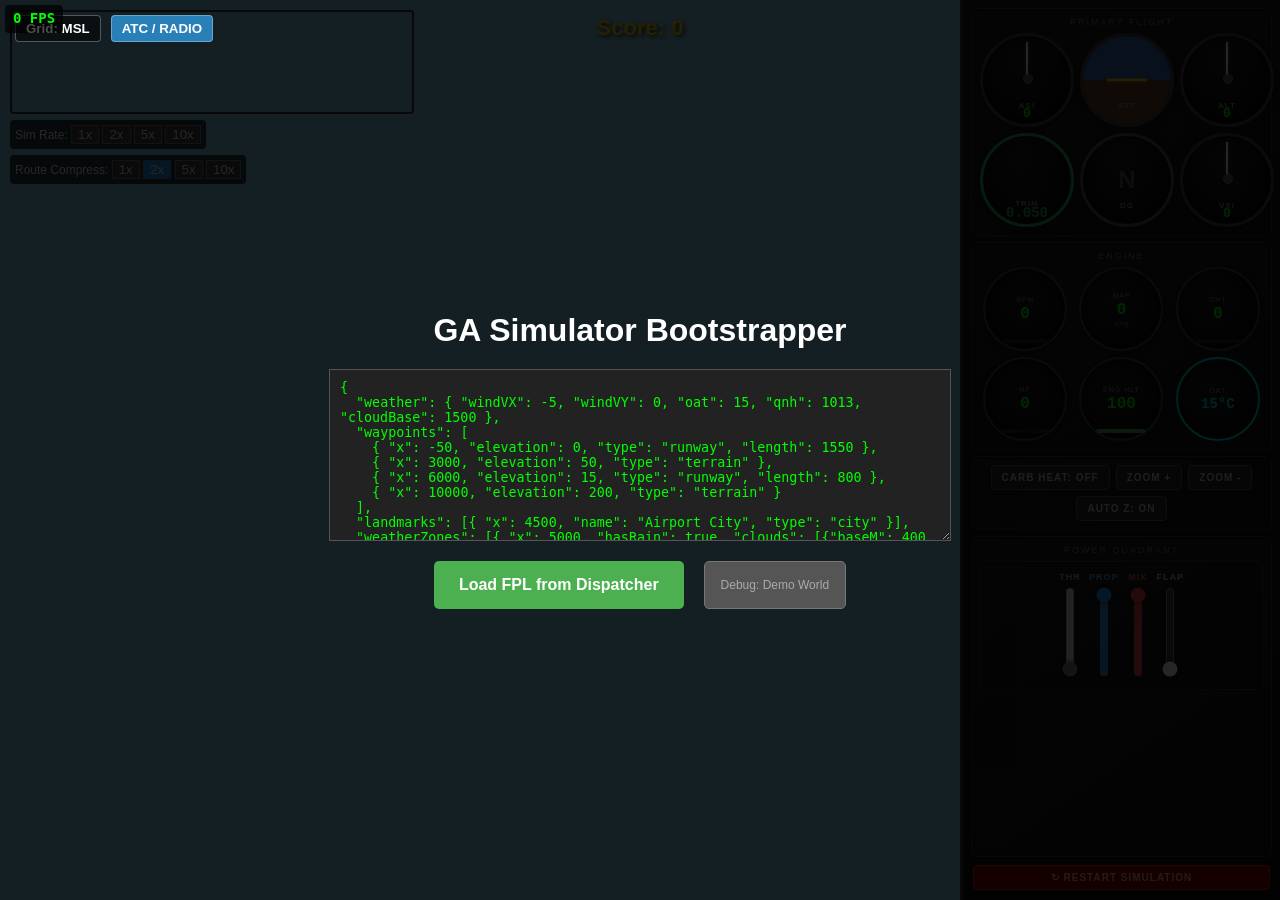
<file: game.html>
<!DOCTYPE html>
<html lang="de">
<head>
    <meta charset="UTF-8">
    <meta name="viewport" content="width=device-width, initial-scale=1.0, maximum-scale=1.0, user-scalable=no, viewport-fit=cover">
    <title>2D GA Flight Simulator v0.7 - Constant Speed Prop</title>
    <style>
        body { margin: 0; overflow: hidden; background-color: #87CEEB; font-family: sans-serif; }
        canvas { display: block; }

        .warn { position:absolute; top: 10px; left: 50%; transform: translateX(-50%); font-size: 24px; color: red; font-weight: bold; display: none; animation: blink 1s infinite; z-index: 2000; }
        @keyframes blink { 50% { opacity: 0; } }
        
        /* ===================== COCKPIT PANEL ===================== */
        #sidebar {
            position: absolute; right: 0; top: 0; bottom: 0; width: 320px;
            background: linear-gradient(180deg, #1a1a1a 0%, #0d0d0d 100%);
            border-left: 3px solid #333;
            color: white; padding: 8px; box-sizing: border-box;
            display: flex; flex-direction: column; gap: 6px; user-select: none;
            overflow-y: auto; z-index: 1000;
            font-family: 'Segoe UI', 'Helvetica Neue', sans-serif;
        }
        .panel-section {
            background: linear-gradient(145deg, #1e1e1e, #141414);
            border: 1px solid #333; border-radius: 6px;
            padding: 8px; box-shadow: inset 0 1px 3px rgba(0,0,0,0.6);
        }
        .panel-label {
            font-size: 9px; text-transform: uppercase; letter-spacing: 2px;
            color: #777; text-align: center; margin-bottom: 6px;
        }

        /* --- Six-Pack Flight Instruments --- */
        .sixpack {
            display: grid; grid-template-columns: repeat(3, 1fr);
            gap: 6px; justify-items: center;
        }
        .inst {
            width: 88px; height: 88px; border-radius: 50%;
            background: radial-gradient(circle at 40% 35%, #1a1a1a, #050505);
            border: 3px solid #444;
            position: relative; overflow: hidden;
            display: flex; justify-content: center; align-items: center;
            color: white; font-size: 9px; font-weight: bold; flex-direction: column;
            box-shadow: inset 0 0 15px rgba(0,0,0,0.9), 0 2px 6px rgba(0,0,0,0.5);
        }
        .inst::after {
            content: ''; position: absolute; top: 2px; left: 10%; width: 80%; height: 40%;
            background: linear-gradient(180deg, rgba(255,255,255,0.04), transparent);
            border-radius: 50%; pointer-events: none;
        }
        .inst-label { position: absolute; bottom: 14px; color: #888; z-index: 2; font-size: 8px; letter-spacing: 1px; }
        .inst-val { position: absolute; bottom: 3px; font-size: 13px; z-index: 2; color: #0f0; font-family: 'Courier New', monospace; }
        .needle {
            position: absolute; width: 2px; height: 38px; background: white;
            bottom: 50%; transform-origin: bottom center; transition: transform 0.1s; z-index: 3;
            box-shadow: 0 0 4px rgba(255,255,255,0.3);
        }
        .needle::after {
            content: ''; position: absolute; bottom: -4px; left: -3px;
            width: 8px; height: 8px; border-radius: 50%;
            background: #555; border: 1px solid #777;
        }
        .horizon-bg {
            position: absolute; width: 150%; height: 200%;
            background: linear-gradient(to bottom, #2e6bb5 50%, #6b4226 50%);
            top: -50%; transition: transform 0.1s;
        }
        .horizon-line { position: absolute; width: 40px; height: 2px; background: #FFD700; z-index: 2; box-shadow: 0 0 3px #FFD700; }

        /* --- Round Engine Gauges --- */
        .engine-gauges {
            display: grid; grid-template-columns: repeat(3, 1fr);
            gap: 6px; justify-items: center;
        }
        .gauge {
            width: 80px; height: 80px; border-radius: 50%;
            background: radial-gradient(circle at 40% 35%, #1a1a1a, #050505);
            border: 2px solid #444; position: relative;
            display: flex; flex-direction: column; justify-content: center; align-items: center;
            box-shadow: inset 0 0 10px rgba(0,0,0,0.8), 0 1px 4px rgba(0,0,0,0.4);
        }
        .gauge-label { font-size: 7px; color: #888; letter-spacing: 1px; text-transform: uppercase; margin-bottom: 2px; }
        .gauge-val { font-size: 16px; font-weight: bold; font-family: 'Courier New', monospace; color: #0f0; }
        .gauge-unit { font-size: 7px; color: #666; margin-top: 1px; }
        .gauge-bar {
            position: absolute; bottom: 6px; width: 50px; height: 4px;
            background: #222; border-radius: 2px; overflow: hidden;
        }
        .gauge-bar-fill { height: 100%; background: #4CAF50; width: 0%; transition: width 0.15s, background 0.15s; border-radius: 2px; }

        /* --- Power Quadrant --- */
        .power-quadrant {
            display: flex; gap: 8px; background: linear-gradient(145deg, #1e1e1e, #111);
            padding: 10px 8px; border-radius: 6px; justify-content: center;
            border: 1px solid #333; box-shadow: inset 0 1px 3px rgba(0,0,0,0.5);
        }
        .lever-col {
            display: flex; flex-direction: column; align-items: center; gap: 3px;
        }
        .lever-col label {
            font-size: 9px; font-weight: bold; letter-spacing: 1px; text-transform: uppercase;
        }
        .lever-col input[type="range"] {
            -webkit-appearance: slider-vertical; appearance: slider-vertical;
            writing-mode: bt-lr; height: 90px; width: 18px; cursor: pointer;
        }
        .lever-col.thr label { color: #aaa; }
        .lever-col.thr input { accent-color: #888; }
        .lever-col.prop label { color: #42a5f5; }
        .lever-col.prop input { accent-color: #2196F3; }
        .lever-col.mix label { color: #ef5350; }
        .lever-col.mix input { accent-color: #f44336; }
        .lever-col.flap label { color: #ccc; }
        .lever-col.flap input { accent-color: white; direction: rtl; }

        /* --- Annunciator / Switches --- */
        .switch-row {
            display: flex; gap: 6px; justify-content: center; flex-wrap: wrap;
        }
        .cockpit-btn {
            padding: 6px 10px; font-size: 10px; font-weight: bold;
            background: #2a2a2a; color: #ccc; border: 1px solid #555;
            border-radius: 4px; cursor: pointer; text-transform: uppercase;
            letter-spacing: 1px; transition: background 0.15s;
            box-shadow: 0 2px 4px rgba(0,0,0,0.4);
        }
        .cockpit-btn:active { transform: translateY(1px); box-shadow: none; }

        /* Legacy compat */
        .bar-container { display: flex; align-items: center; gap: 10px; font-size: 12px; }
        .bar { flex: 1; height: 12px; background: #333; border-radius: 6px; overflow: hidden; position: relative; }
        .bar-fill { height: 100%; background: #4CAF50; width: 0%; transition: width 0.1s, background 0.1s; }
        .bar-label { min-width: 40px; }
        .bar-val { min-width: 35px; text-align: right; }
        .pedestal { display: flex; gap: 15px; background: #222; padding: 15px; border-radius: 8px; justify-content: center; }
        .slider-col { display: flex; flex-direction: column; align-items: center; gap: 5px; font-size: 11px; }
        .slider-col input[type="range"] {
            -webkit-appearance: slider-vertical; appearance: slider-vertical;
            writing-mode: bt-lr; height: 100px; width: 15px;
        }
        .slider-col.thr input { accent-color: #888; }
        .slider-col.prop input { accent-color: #2196F3; }
        .slider-col.mix input { accent-color: #f44336; }
        .slider-col.flap input { accent-color: white; direction: rtl; }
        .inst-row { display: flex; flex-wrap: wrap; gap: 10px; justify-content: center; }

        .trim-controls { display: flex; flex-direction: column; gap: 4px; align-items: center; font-size: 11px; }
        .trim-controls button { padding: 4px 8px; cursor: pointer; color: black; }

        /* Mobile Triple-Decker Responsive Layout */
        @media (max-width: 800px), (orientation: portrait) {
            body { display: flex; flex-direction: column; height: 100dvh; overflow: hidden; touch-action: none; }
            button, input, #sidebar, #mobile-minimap-container { touch-action: manipulation; -webkit-user-select: none; user-select: none; }
            #mobile-flight-view, #gameCanvas { touch-action: none !important; -webkit-user-select: none; user-select: none; }

            #mobile-flight-view { flex: 1 1 0%; min-height: 0; height: auto !important; order: 1; overflow: hidden; position: relative; }
            #gameCanvas { width: 100% !important; height: 100% !important; }

            #mobile-minimap-container { width: 100vw !important; height: 8vh !important; order: 2; border-bottom: 2px solid #555; flex-shrink: 0; position: relative; margin: 0; padding: 0; overflow: hidden; }
            #minimap { width: 100% !important; height: 100% !important; position: relative !important; top: 0 !important; left: 0 !important; display: block; border-radius: 0; border: none; }

            #sidebar {
                position: relative !important; width: 100vw !important; height: auto !important;
                order: 4; border-left: none; border-top: 2px solid #444;
                padding: 0 env(safe-area-inset-right, 0) env(safe-area-inset-bottom, 8px) env(safe-area-inset-left, 0) !important;
                display: flex !important; flex-direction: column !important;
                gap: 0 !important; flex-shrink: 0; overflow: hidden !important;
            }
            .mobile-row-top { display: flex; flex-direction: row; justify-content: space-between; align-items: center; width: 100%; height: auto !important; min-height: 50px; padding: 2px 0 !important; border-bottom: 1px solid #333; }
            .mobile-row-bottom { display: flex; flex-direction: row; justify-content: space-between; align-items: stretch; width: 100%; flex: 1; padding: 0 !important; }

            /* Dashboard: Instruments + Engine in one flat row, hide DG + OAT */
            .inst-dg { display: none !important; }
            .gauge-oat { display: none !important; }
            .sixpack { grid-template-columns: repeat(5, 1fr) !important; gap: 2px !important; }
            .inst { width: 36px !important; height: 36px !important; border-width: 1.5px !important; }
            .inst-val { font-size: 7px !important; bottom: 0px !important; }
            .inst-label { bottom: 4px !important; font-size: 5px !important; }
            .needle { height: 16px !important; }
            .panel-label { font-size: 6px !important; margin-bottom: 1px !important; letter-spacing: 1px !important; }
            .panel-section { padding: 2px 4px !important; }

            /* Engine gauges: compact row beside sixpack, 5 cols (no OAT) */
            .engine-gauges { grid-template-columns: repeat(5, 1fr) !important; gap: 2px !important; }
            .gauge { width: 36px !important; height: 36px !important; border-width: 1.5px !important; }
            .gauge-label { font-size: 5px !important; }
            .gauge-val { font-size: 9px !important; }
            .gauge-unit { font-size: 5px !important; }
            .gauge-bar { width: 24px !important; height: 3px !important; bottom: 3px !important; }

            /* OAT text display under score on mobile */
            #mobile-oat-display {
                position: fixed; top: calc(env(safe-area-inset-top, 15px) + 26px);
                left: 50%; transform: translateX(-50%);
                font-size: 11px; color: #0dd; font-family: 'Courier New', monospace;
                text-shadow: 1px 1px 3px rgba(0,0,0,0.8); z-index: 2000; pointer-events: none;
            }

            /* Show instruments + engine side by side in one row */
            #mobile-dashboard-row .panel-section {
                display: inline-flex !important; flex-direction: column; align-items: center;
                vertical-align: top; width: auto; flex-shrink: 1; flex: 1;
            }
            #mobile-dashboard-row {
                display: flex; flex-direction: row; gap: 4px; width: 100%;
                padding: 2px 4px; box-sizing: border-box; align-items: flex-start;
                justify-content: center; flex-shrink: 0; border-bottom: 1px solid #333;
            }

            .pedestal { flex: 1; padding: 0 !important; background: transparent !important; gap: 5px !important; justify-content: flex-end !important; padding-right: 15px !important; }
            .power-quadrant { flex: 1; gap: 0 !important; justify-content: space-around !important; padding: 2px 8px !important; align-items: stretch !important; }
            .lever-col { flex: 1; justify-content: stretch !important; }
            .lever-col input[type="range"] { height: 100% !important; flex: 1; }
            .lever-col label { font-size: 8px !important; }
            .slider-col { gap: 2px !important; }
            .slider-col input[type="range"] { height: 80px !important; width: 30px !important; }
            .bar-container { font-size: 8px !important; gap: 2px !important; }
            .bar { height: 6px !important; }

            #simRateControls { position: static !important; background: none !important; padding: 2px !important; }
            #routeScaleControls { position: static !important; background: none !important; padding: 2px !important; }
            #simRateControls span, #routeScaleControls span { display: none; }

            .radio-btn, .mobile-ctrl-btn { padding: 6px !important; font-size: 11px !important; min-height: 40px; }
            #mobile-pitch { width: 55px !important; margin: 0 !important; }

            /* --- Mobile Top HUD Bar --- */
            #mobile-top-hud {
                position: fixed; top: 0; left: 0; right: 0;
                padding: calc(env(safe-area-inset-top, 15px) + 4px) env(safe-area-inset-right, 8px) 6px env(safe-area-inset-left, 8px);
                display: flex; justify-content: space-between; align-items: flex-start;
                z-index: 9999; pointer-events: none;
            }
            #mobile-top-hud > * { pointer-events: auto; }
            #mobile-top-hud button { min-height: 38px; min-width: 38px; font-size: 11px; }
            .hud-left { display: flex; gap: 6px; }
            .hud-left button { background: rgba(0,0,0,0.6); color: white; border: 1px solid rgba(255,255,255,0.3); border-radius: 6px; padding: 8px 10px; font-weight: bold; font-family: sans-serif; }
            .hud-center { flex: 1; display: flex; justify-content: center; pointer-events: none; }

            /* Score repositioned on mobile to sit at safe-area top center */
            #score-display { top: calc(env(safe-area-inset-top, 15px) + 4px) !important; font-size: 16px !important; }
            .hud-right { display: flex; flex-direction: column; gap: 4px; align-items: flex-end; }
            .hud-right button { min-height: 32px; min-width: 32px; padding: 4px 6px; font-size: 10px; }

            /* Hide old absolute-positioned top buttons on mobile (now in HUD) */
            .desktop-top-buttons { display: none !important; }

            /* --- Floating Action Buttons on Flight View --- */
            #btn-flip-dir, #btn-recenter {
                position: absolute; z-index: 1500;
                width: 56px; height: 56px; border-radius: 50%;
                background: rgba(0,0,0,0.6); border: 2px solid rgba(255,255,255,0.4);
                color: white; font-size: 24px; cursor: pointer;
                display: flex; align-items: center; justify-content: center;
            }
            #btn-flip-dir { bottom: 15px; left: 15px; }
            #btn-recenter { bottom: 15px; right: 15px; display: none; }

            /* --- Cockpit Toggle Bar --- */
            #cockpit-toggle {
                order: 3; height: 28px; background: #1a1a1a; border-top: 1px solid #444; border-bottom: 1px solid #333;
                display: flex; align-items: center; justify-content: center; color: #888;
                font-size: 16px; cursor: pointer; flex-shrink: 0; -webkit-user-select: none; user-select: none;
            }

            /* --- Compact Cockpit (collapsed) --- */
            #sidebar.cockpit-collapsed { height: auto !important; }
            #sidebar.cockpit-collapsed #mobile-dashboard-row { display: none !important; }
            #sidebar.cockpit-collapsed .panel-section { display: none !important; }
            #sidebar.cockpit-collapsed .pq-section { display: flex !important; margin-top: 0 !important; }
            #sidebar.cockpit-collapsed .pq-section .panel-label { display: none !important; }
            #sidebar.cockpit-collapsed > div:last-child { display: none !important; } /* Hide restart in collapsed */

            /* --- Power Quadrant: fixed layout, no shift when toggling --- */
            .pq-section {
                flex: 1 !important; display: flex !important; flex-direction: column !important;
                margin-top: 0 !important;
            }
            .pq-section .panel-label { flex-shrink: 0; height: 14px; line-height: 14px; }

            /* --- Touch Target Minimums --- */
            .cockpit-btn { min-height: 44px; min-width: 44px; padding: 8px 10px !important; font-size: 10px !important; }

            /* --- Annunciator row compact on mobile --- */
            .switch-row { gap: 3px !important; }

            /* --- Start Overlay & Weather Menu mobile --- */
            #startOverlay { padding: env(safe-area-inset-top, 20px) 16px env(safe-area-inset-bottom, 20px) 16px !important; }
            #startOverlay textarea { width: 95% !important; height: 100px !important; font-size: 11px !important; }
            #startOverlay h1 { font-size: 20px !important; margin-bottom: 10px !important; }
            #startOverlay .start-buttons { flex-direction: column !important; gap: 10px !important; align-items: center; }
            #startOverlay .start-buttons button { width: 80vw; max-width: 350px; font-size: 14px !important; padding: 12px 20px !important; }

            #weatherMenu .weather-buttons { flex-direction: column !important; gap: 12px !important; align-items: center; }
            #weatherMenu .weather-buttons button { width: 80vw; max-width: 350px; font-size: 16px !important; padding: 14px 20px !important; }
            #weatherMenu h1 { font-size: 22px !important; margin-bottom: 20px !important; }
        }

        /* Global Mobile UX - Large Slider Thumbs */
        input[type=range]::-webkit-slider-thumb { -webkit-appearance: none; height: 30px; width: 30px; border-radius: 50%; background: #fff; border: 2px solid #000; cursor: pointer; margin-top: 0px; box-shadow: 0 0 5px rgba(0,0,0,0.5); }
        input[type=range]::-moz-range-thumb { height: 30px; width: 30px; border-radius: 50%; background: #fff; border: 2px solid #000; cursor: pointer; box-shadow: 0 0 5px rgba(0,0,0,0.5); }

        /* Mega-Thumb for Pitch Slider */
        #mobile-pitch::-webkit-slider-thumb { width: 50px !important; height: 50px !important; border-width: 3px !important; }
        #mobile-pitch::-moz-range-thumb { width: 50px !important; height: 50px !important; border-width: 3px !important; }

        /* Desktop: hide mobile-only elements, show desktop score */
        @media (min-width: 801px) and (orientation: landscape) {
            #mobile-top-hud, #btn-flip-dir, #btn-recenter, #cockpit-toggle, #mobile-dashboard-row, #mobile-oat-display, #mobile-pitch-controls { display: none !important; }
        }
    </style>
</head>
<body>

    <div id="startOverlay" style="position:fixed; top:0; left:0; width:100%; height:100%; background:rgba(0,0,0,0.85); z-index: 3000; display:flex; flex-direction:column; justify-content:center; align-items:center; color:white;">
        <h1 style="margin-bottom: 20px;">GA Simulator Bootstrapper</h1>
        <textarea id="fplInput" style="width: 80%; max-width: 600px; height: 150px; font-family: monospace; background: #222; color: #0f0; border: 1px solid #555; padding: 10px;">{
  "weather": { "windVX": -5, "windVY": 0, "oat": 15, "qnh": 1013, "cloudBase": 1500 },
  "waypoints": [
    { "x": -50, "elevation": 0, "type": "runway", "length": 1550 },
    { "x": 3000, "elevation": 50, "type": "terrain" },
    { "x": 6000, "elevation": 15, "type": "runway", "length": 800 },
    { "x": 10000, "elevation": 200, "type": "terrain" }
  ],
  "landmarks": [{ "x": 4500, "name": "Airport City", "type": "city" }],
  "weatherZones": [{ "x": 5000, "hasRain": true, "clouds": [{"baseM": 400, "type": "OVC"}] }],
  "airspaces": [{ "startX": 0, "endX": 10000, "lowerM": 0, "upperM": 1200, "isLowerAgl": true, "isCTR": true, "name": "CTR" }]
}</textarea>
        <div class="start-buttons" style="display:flex; gap:20px; margin-top: 20px;">
            <button id="startFlightBtn" style="padding: 15px 25px; font-size: 16px; cursor: pointer; background: #4CAF50; color: white; border: none; border-radius: 5px; font-weight: bold;">Load FPL from Dispatcher</button>
            <button id="startDemoWorldBtn" style="padding: 10px 16px; font-size: 12px; cursor: pointer; background: #555; color: #aaa; border: 1px solid #777; border-radius: 5px;">Debug: Demo World</button>
        </div>
    </div>

    <div id="weatherMenu" style="position: fixed; top: 0; left: 0; width: 100%; height: 100%; background: rgba(0,0,0,0.8); z-index: 5000; display: none; flex-direction: column; align-items: center; justify-content: center; color: white; font-family: sans-serif;">
        <h1 style="margin-bottom: 30px; text-shadow: 2px 2px 4px #000;">FLIGHT CONDITIONS</h1>
        <div class="weather-buttons" style="display: flex; gap: 20px;">
            <button onclick="startGame('real')" style="padding: 15px 30px; font-size: 18px; font-weight: bold; background: #3498db; color: white; border: 2px solid #fff; border-radius: 8px; cursor: pointer;">Real (Dispatcher)</button>
            <button onclick="startGame('easy')" style="padding: 15px 30px; font-size: 18px; font-weight: bold; background: #2ecc71; color: white; border: 2px solid #fff; border-radius: 8px; cursor: pointer;">Easy (Clear/Few)</button>
            <button onclick="startGame('hard')" style="padding: 15px 30px; font-size: 18px; font-weight: bold; background: #e74c3c; color: white; border: 2px solid #fff; border-radius: 8px; cursor: pointer;">Anspruchsvoll (IMC/Precip)</button>
        </div>
    </div>

    <div id="stallWarn" class="warn">STALL WARNUNG!</div>

    <!-- Score Display (shared between mobile HUD and desktop) -->
    <div id="score-display" style="position: absolute; top: max(15px, env(safe-area-inset-top)); left: 50%; transform: translateX(-50%); font-size: 22px; font-weight: bold; color: #FFD700; text-shadow: 2px 2px 4px rgba(0,0,0,0.8); z-index: 2000; pointer-events: none;">Score: 0</div>
    <!-- FPS Debug Overlay -->
    <div id="fps-debug" style="position:fixed; top:5px; left:5px; z-index:99999; background:rgba(0,0,0,0.7); color:#0f0; font:bold 14px monospace; padding:4px 8px; border-radius:4px; pointer-events:none; line-height:1.4;">0 FPS</div>
    <!-- Mobile OAT readout under score -->
    <div id="mobile-oat-display">OAT: 15°C</div>

    <!-- Mobile Top HUD Bar -->
    <div id="mobile-top-hud">
        <div class="hud-left">
            <button id="btn-alt-mode" onpointerdown="window.isAglMode = !window.isAglMode; this.innerText = window.isAglMode ? 'AGL' : 'MSL'; event.preventDefault();">MSL</button>
            <button onpointerdown="window.toggleATC(); event.preventDefault();" style="background: #2980b9;">ATC</button>
        </div>
        <div class="hud-center"></div>
        <div class="hud-right" id="mobile-hud-right"></div>
    </div>

    <!-- Desktop top buttons (hidden on mobile via CSS) -->
    <div class="desktop-top-buttons" style="position: absolute; top: max(15px, env(safe-area-inset-top)); left: max(15px, env(safe-area-inset-left)); z-index: 9999; display: flex; gap: 10px;">
        <button id="btn-alt-mode-dt" onpointerdown="window.isAglMode = !window.isAglMode; this.innerText = window.isAglMode ? 'Grid: AGL' : 'Grid: MSL'; document.getElementById('btn-alt-mode').innerText = window.isAglMode ? 'AGL' : 'MSL'; event.preventDefault();" style="pointer-events: auto; background: rgba(0, 0, 0, 0.5); color: white; border: 1px solid rgba(255,255,255,0.3); border-radius: 4px; padding: 5px 10px; font-family: sans-serif; font-weight: bold; cursor: pointer;">Grid: MSL</button>
        <button id="btn-mobile-atc" onpointerdown="window.toggleATC(); event.preventDefault();" style="pointer-events: auto; background: #2980b9; color: white; border: 1px solid rgba(255,255,255,0.3); border-radius: 4px; padding: 5px 10px; font-family: sans-serif; font-weight: bold; cursor: pointer;">ATC / RADIO</button>
    </div>



    <div id="sidebar">
        <!-- ===== PRIMARY FLIGHT INSTRUMENTS (Six-Pack) ===== -->
        <div class="panel-section">
            <div class="panel-label">Primary Flight</div>
            <div class="sixpack">
                <!-- Row 1: ASI, Attitude, Altimeter -->
                <div class="inst"><div class="needle" id="ndl-spd"></div><div class="inst-label">ASI</div><div class="inst-val" id="val-spd">0</div></div>
                <div class="inst"><div class="horizon-bg" id="ndl-att"></div><div class="horizon-line"></div><div class="inst-label">ATT</div></div>
                <div class="inst"><div class="needle" id="ndl-alt"></div><div class="inst-label">ALT</div><div class="inst-val" id="val-alt">0</div></div>
                <!-- Row 2: Trim, DG (placeholder), VSI -->
                <div class="inst" style="border-color: #27ae60;">
                    <div class="inst-label" style="bottom:16px;">TRIM</div>
                    <div class="inst-val" id="val-trim" style="color:#27ae60; font-size:14px;">0.050</div>
                </div>
                <div class="inst inst-dg" style="border-color: #555;">
                    <div style="font-size:24px; color: #555;">N</div>
                    <div class="inst-label">DG</div>
                </div>
                <div class="inst"><div class="needle" id="ndl-vsi"></div><div class="inst-label">VSI</div><div class="inst-val" id="val-vsi">0</div></div>
            </div>
        </div>

        <!-- ===== ENGINE INSTRUMENTS ===== -->
        <div class="panel-section">
            <div class="panel-label">Engine</div>
            <div class="engine-gauges">
                <!-- Row 1: RPM, MAP, CHT -->
                <div class="gauge">
                    <div class="gauge-label">RPM</div>
                    <div class="gauge-val" id="val-rpm">0</div>
                    <div class="gauge-bar"><div class="gauge-bar-fill" id="bar-rpm"></div></div>
                </div>
                <div class="gauge">
                    <div class="gauge-label">MAP</div>
                    <div class="gauge-val" id="val-map">0</div>
                    <div class="gauge-unit">inHg</div>
                </div>
                <div class="gauge">
                    <div class="gauge-label">CHT</div>
                    <div class="gauge-val" id="val-tmp">0</div>
                    <div class="gauge-bar"><div class="gauge-bar-fill" id="bar-tmp"></div></div>
                </div>
                <!-- Row 2: HP, HLT, OAT -->
                <div class="gauge">
                    <div class="gauge-label">HP</div>
                    <div class="gauge-val" id="val-hp">0</div>
                    <div class="gauge-bar"><div class="gauge-bar-fill" id="bar-hp"></div></div>
                </div>
                <div class="gauge">
                    <div class="gauge-label">ENG HLT</div>
                    <div class="gauge-val" id="val-hlt">100</div>
                    <div class="gauge-bar"><div class="gauge-bar-fill" id="bar-hlt" style="width:100%"></div></div>
                </div>
                <div class="gauge gauge-oat" style="border-color: #0dd;">
                    <div class="gauge-label">OAT</div>
                    <div class="gauge-val" id="warn-oat" style="color: #0dd; font-size:14px;">15°C</div>
                </div>
            </div>
        </div>

        <!-- ===== ANNUNCIATOR / SWITCHES ===== -->
        <div class="panel-section">
            <div class="switch-row">
                <button id="btn-carbheat" class="cockpit-btn" onclick="window.carbHeatOn = !window.carbHeatOn; this.style.background = window.carbHeatOn ? '#e67e22' : '#2a2a2a'; this.style.color = window.carbHeatOn ? '#fff' : '#ccc'; this.innerText = 'CARB HEAT: ' + (window.carbHeatOn ? 'ON' : 'OFF');">CARB HEAT: OFF</button>
                <button id="btn-zoom-in" class="cockpit-btn" onclick="event.stopPropagation(); isAutoZoom = false; document.getElementById('btn-auto-zoom').innerText = 'AUTO Z: OFF'; manualZoomLevel = Math.min(40, currentZoom * 1.5);">ZOOM +</button>
                <button id="btn-zoom-out" class="cockpit-btn" onclick="event.stopPropagation(); isAutoZoom = false; document.getElementById('btn-auto-zoom').innerText = 'AUTO Z: OFF'; manualZoomLevel = Math.max(2, currentZoom / 1.5);">ZOOM -</button>
                <button id="btn-auto-zoom" class="cockpit-btn" onclick="event.stopPropagation(); isAutoZoom = true; window.isCameraDetached = false; window.panOffsetX = 0; window.panOffsetY = 0; this.innerText = 'AUTO Z: ON';">AUTO Z: ON</button>
            </div>
        </div>

        <!-- ===== WEATHER WARNINGS (absolute overlay) ===== -->
        <div id="weather-warnings" style="position:absolute; top: 100px; left: 50%; transform: translateX(-50%); text-align:center; font-family:sans-serif; font-weight:bold; font-size:18px; text-shadow:2px 2px 4px #000; pointer-events:none; z-index:2500;">
            <div id="warn-imc" style="color: #FFA500; display:none;">IMC LIMIT: <span id="imc-timer">60</span>s</div>
            <div id="warn-carbice" style="color: #FF4444; display:none;">CARB ICE! PWR DROP</div>
            <div id="warn-airframeice" style="color: #FF4444; display:none;">AIRFRAME ICE! STALL RISK</div>
        </div>

        <!-- ===== ATC RADIO ===== -->
        <div id="radioMenu" style="display: none; width: 100%; box-sizing: border-box; background: #2a3b4c; border: 2px solid #5599ff; border-radius: 8px; padding: 10px; flex-shrink: 0; color: #fff; font-family: monospace; z-index: 10000 !important; pointer-events: auto;">
            <div id="radioHistory" style="height: 80px; overflow-y: auto; margin-bottom: 10px; font-size: 14px; color: #aaa;"></div>
            <div id="radioOptions" style="display: flex; flex-direction: column; gap: 5px;">
                <button class="radio-btn" onclick="event.stopPropagation(); handleRadioOption(1);" ontouchstart="event.stopPropagation();">1. [Option A]</button>
                <button class="radio-btn" onclick="event.stopPropagation(); handleRadioOption(2);" ontouchstart="event.stopPropagation();">2. [Option B]</button>
                <button class="radio-btn" onclick="event.stopPropagation(); handleRadioOption(3);" ontouchstart="event.stopPropagation();">3. [Option C]</button>
            </div>
        </div>

        <!-- ===== POWER QUADRANT ===== -->
        <div class="panel-section pq-section" style="margin-top: auto; flex: 1; display: flex; flex-direction: column;">
            <div class="panel-label">Power Quadrant</div>
            <div class="mobile-row-bottom">
                <div id="mobile-pitch-controls" style="display: flex; gap: 6px; align-items: stretch; padding-left: 6px;">
                    <div class="lever-col" style="align-items:center; flex: 0 0 auto;">
                        <label style="color: white; font-weight: bold; margin-bottom: 2px; font-size: 8px;">PITCH</label>
                        <input type="range" id="mobile-pitch" min="-1.5" max="1.5" step="0.01" value="0" style="touch-action: none; flex: 1;">
                        <span id="val-pitch" style="display:none;">0</span>
                    </div>
                    <div style="display: flex; flex-direction: column; gap: 3px; justify-content: stretch;">
                        <button class="mobile-ctrl-btn cockpit-btn" id="btn-trim-up-mob" style="background: #27ae60; color: white; border: none; flex: 1;">TRIM ▲</button>
                        <button class="mobile-ctrl-btn cockpit-btn" id="btn-trim-dn-mob" style="background: #27ae60; color: white; border: none; flex: 1;">TRIM ▼</button>
                        <button class="mobile-ctrl-btn cockpit-btn" id="btn-brake-mob" style="background: #c0392b; color: white; border: none; flex: 1; touch-action: none;">BRAKE</button>
                    </div>
                </div>

                <div class="power-quadrant">
                    <div class="lever-col thr"><label>THR</label><input type="range" id="sl-thr" min="0" max="1" step="0.01" value="0"></div>
                    <div class="lever-col prop"><label>PROP</label><input type="range" id="sl-prop" min="0" max="1" step="0.01" value="1"></div>
                    <div class="lever-col mix"><label>MIX</label><input type="range" id="sl-mix" min="0" max="1" step="0.01" value="1"></div>
                    <div class="lever-col flap"><label>FLAP</label><input type="range" id="sl-flap" min="0" max="3" step="1" value="0"></div>
                </div>
            </div>
        </div>

        <!-- ===== RESTART ===== -->
        <div style="padding: 2px; flex-shrink: 0;">
            <button onclick="restartGame()" class="cockpit-btn" style="width:100%; background: #8b0000; color: #faa; border-color: #c0392b;">↻ RESTART SIMULATION</button>
        </div>
    </div>

    <div id="mobile-minimap-container">
        <canvas id="minimap" width="400" height="100" style="position: absolute; top: 10px; left: 10px; z-index: 100; border: 2px solid #333; border-radius: 4px;"></canvas>
    </div>

    <div id="cockpit-toggle">&#9660; Cockpit</div>
    
    <div id="simRateControls" style="position: absolute; top: 120px; left: 10px; z-index: 100; background: rgba(0, 0, 0, 0.7); color: white; padding: 5px; border-radius: 4px; font-family: sans-serif; font-size: 12px;">
      <span>Sim Rate: </span>
      <button onclick="simRate = 1" style="cursor:pointer; background: #444; color: white; border: 1px solid #777;">1x</button>
      <button onclick="simRate = 2" style="cursor:pointer; background: #444; color: white; border: 1px solid #777;">2x</button>
      <button onclick="simRate = 5" style="cursor:pointer; background: #444; color: white; border: 1px solid #777;">5x</button>
      <button onclick="simRate = 10" style="cursor:pointer; background: #444; color: white; border: 1px solid #777;">10x</button>
    </div>

    <div id="routeScaleControls" style="position: absolute; top: 155px; left: 10px; z-index: 100; background: rgba(0, 0, 0, 0.7); color: white; padding: 5px; border-radius: 4px; font-family: sans-serif; font-size: 12px;">
      <span>Route Compress: </span>
      <button onclick="setRouteScale(1)" style="cursor:pointer; background: #444; color: white; border: 1px solid #777;">1x</button>
      <button onclick="setRouteScale(2)" style="cursor:pointer; background: #444; color: white; border: 1px solid #777;">2x</button>
      <button onclick="setRouteScale(5)" style="cursor:pointer; background: #444; color: white; border: 1px solid #777;">5x</button>
      <button onclick="setRouteScale(10)" style="cursor:pointer; background: #444; color: white; border: 1px solid #777;">10x</button>
    </div>

    <div id="mobile-flight-view">
        <canvas id="gameCanvas"></canvas>
        <button id="btn-flip-dir" title="Richtung wechseln">&#x27F2;</button>
        <button id="btn-recenter" title="Kamera zurücksetzen">&#x2295;</button>
    </div>

    <script>
        // --- FPS Counter (debug) ---
        var _fpsFrames = 0, _fpsLast = performance.now(), _fpsDisplay = 0;

        const canvas = document.getElementById('gameCanvas');
        const ctx = canvas.getContext('2d');

        function resize() {
            let isMobile = window.innerWidth <= 800 || window.innerHeight > window.innerWidth;
            let mobileView = document.getElementById('mobile-flight-view');
            let miniContainer = document.getElementById('mobile-minimap-container');
            if (isMobile && mobileView && miniContainer) {
                canvas.width = mobileView.clientWidth;
                canvas.height = mobileView.clientHeight;
                let minimap = document.getElementById('minimap');
                minimap.width = miniContainer.clientWidth;
                minimap.height = miniContainer.clientHeight;
            } else {
                canvas.width = window.innerWidth;
                canvas.height = window.innerHeight;
                let minimap = document.getElementById('minimap');
                if(minimap) { minimap.width = 400; minimap.height = 100; }
            }
        }
        window.addEventListener('resize', resize);
        window.addEventListener('orientationchange', () => { setTimeout(resize, 100); setTimeout(resize, 300); });
        resize();
        // Re-measure after flex layout settles (fixes squished canvas on mobile first load)
        requestAnimationFrame(() => { resize(); requestAnimationFrame(() => { resize(); setTimeout(resize, 200); }); });
        // ResizeObserver for robust canvas sizing when cockpit toggles
        if (window.ResizeObserver) {
            const mfv = document.getElementById('mobile-flight-view');
            if (mfv) new ResizeObserver(() => { resize(); }).observe(mfv);
        }

        // --- MOBILE TOUCH PITCH SLIDER IMPLEMENTATION (Self-Centering) ---
        const pitchSlider = document.getElementById('mobile-pitch');
        const pitchValText = document.getElementById('val-pitch');

        if (pitchSlider) {
            pitchSlider.addEventListener('input', (e) => {
                const val = parseFloat(e.target.value);
                plane.elevatorInput = val;
                if (pitchValText) pitchValText.innerText = val.toFixed(2);
            });

            const resetPitch = () => {
                pitchSlider.value = 0;
                plane.elevatorInput = 0;
                if (pitchValText) pitchValText.innerText = "0.00";
            };

            pitchSlider.addEventListener('touchend', resetPitch);
            pitchSlider.addEventListener('mouseup', resetPitch);
            pitchSlider.addEventListener('touchcancel', resetPitch);
        }

        // Logic for mobile buttons (CONTINUOUS TRIM - RECTIFIED POLARITY)
        const btnTrimUpM = document.getElementById('btn-trim-up-mob');
        const btnTrimDnM = document.getElementById('btn-trim-dn-mob');
        let trimUpInt, trimDnInt;

        if (btnTrimUpM && btnTrimDnM) {
            const startTrimUp = (e) => {
                e.preventDefault();
                plane.trim = Math.min(0.2, plane.trim + 0.001);
                trimUpInt = setInterval(() => plane.trim = Math.min(0.2, plane.trim + 0.001), 50);
            };
            const startTrimDn = (e) => {
                e.preventDefault();
                plane.trim = Math.max(-0.2, plane.trim - 0.001);
                trimDnInt = setInterval(() => plane.trim = Math.max(-0.2, plane.trim - 0.001), 50);
            };
            const stopTrim = () => {
                clearInterval(trimUpInt);
                clearInterval(trimDnInt);
            };

            btnTrimUpM.addEventListener('touchstart', startTrimUp, { passive: false });
            btnTrimUpM.addEventListener('mousedown', startTrimUp);
            btnTrimDnM.addEventListener('touchstart', startTrimDn, { passive: false });
            btnTrimDnM.addEventListener('mousedown', startTrimDn);
            window.addEventListener('touchend', stopTrim);
            window.addEventListener('mouseup', stopTrim);

            const btnBrakeM = document.getElementById('btn-brake-mob');
            if (btnBrakeM) {
                const startBrake = (e) => { e.preventDefault(); isBraking = true; btnBrakeM.style.background = '#c0392b'; };
                const stopBrake = (e) => { isBraking = false; if (btnBrakeM) btnBrakeM.style.background = '#e74c3c'; };
                btnBrakeM.addEventListener('touchstart', startBrake, {passive: false});
                btnBrakeM.addEventListener('mousedown', startBrake);
                btnBrakeM.addEventListener('touchend', stopBrake);
                btnBrakeM.addEventListener('touchcancel', stopBrake);
                window.addEventListener('mouseup', stopBrake); 
            }
            window.addEventListener('touchcancel', stopTrim);
        }

        // --- Mobile: Direction flip button ---
        const btnFlipDir = document.getElementById('btn-flip-dir');
        if (btnFlipDir) {
            btnFlipDir.addEventListener('pointerdown', (e) => {
                e.preventDefault();
                e.stopPropagation();
                plane.facingRight = !plane.facingRight;
                plane.vx *= -1;
                plane.pitch *= -1;
            });
        }

        // --- Mobile: Re-center / follow button ---
        const btnRecenter = document.getElementById('btn-recenter');
        if (btnRecenter) {
            btnRecenter.addEventListener('pointerdown', (e) => {
                e.preventDefault();
                e.stopPropagation();
                isAutoZoom = true;
                window.isCameraDetached = false;
                window.panOffsetX = 0;
                window.panOffsetY = 0;
                const autoBtn = document.getElementById('btn-auto-zoom');
                if (autoBtn) autoBtn.innerText = 'AUTO Z: ON';
            });
        }

        // --- Mobile: Cockpit toggle (robust resize) ---
        const cockpitToggle = document.getElementById('cockpit-toggle');
        if (cockpitToggle) {
            cockpitToggle.addEventListener('pointerdown', (e) => {
                e.preventDefault();
                const sidebar = document.getElementById('sidebar');
                sidebar.classList.toggle('cockpit-collapsed');
                cockpitToggle.innerHTML = sidebar.classList.contains('cockpit-collapsed') ? '&#9650; Cockpit' : '&#9660; Cockpit';
                // Robust multi-frame resize to catch flex reflow
                requestAnimationFrame(() => { resize(); requestAnimationFrame(resize); });
            });
        }

        // --- Mobile: Reorganize layout - dashboard row + HUD controls ---
        (function() {
            let isMob = window.innerWidth <= 800 || window.innerHeight > window.innerWidth;
            if (isMob) {
                const hudRight = document.getElementById('mobile-hud-right');
                const simRC = document.getElementById('simRateControls');
                const routeRC = document.getElementById('routeScaleControls');
                if (hudRight && simRC) hudRight.appendChild(simRC);
                if (hudRight && routeRC) hudRight.appendChild(routeRC);

                // Create dashboard row: instruments + engine side by side
                const sidebar = document.getElementById('sidebar');
                const panels = sidebar.querySelectorAll('.panel-section');
                if (panels.length >= 3) {
                    const dashRow = document.createElement('div');
                    dashRow.id = 'mobile-dashboard-row';
                    // Move primary flight (panel 0) and engine (panel 1) into the row
                    dashRow.appendChild(panels[0]);
                    dashRow.appendChild(panels[1]);
                    // Annunciator (panel 2) stays but gets inserted after dashRow
                    sidebar.insertBefore(dashRow, sidebar.firstChild);
                    // Move annunciator panel after dashboard row
                    sidebar.insertBefore(panels[2], dashRow.nextSibling);
                }
            }
        })();

        const planeSVG = `<svg xmlns="http://www.w3.org/2000/svg" viewBox="0 0 504.91 184.69"><defs><style>.cls-1{fill:#231f20; stroke:#ffffff; stroke-width:5px; stroke-linejoin:round;}</style></defs><title>Asset 3</title><g id="Layer_2" data-name="Layer 2"><g id="Layer_1-2" data-name="Layer 1"><path class="cls-1" d="M504.83,54.71l-.57-2.37a1.12,1.12,0,0,0-.84-.84,1.14,1.14,0,0,0-1.13.35,108.13,108.13,0,0,0-7.76,9.95,42.45,42.45,0,0,0-6.15,11.54,20.33,20.33,0,0,0-2.53-.45c-1.13-2.15-6.44-3.5-15.36-3.92-12.18-.81-42.61-3.25-51.64-4a13.91,13.91,0,0,1-3.4-.72l-.53-.2a15,15,0,0,1-1.62-.77c-5.49-3.07-19.3-10.65-29.11-14.65-7.6-3.09-12.88-5.24-18.9-6.51l-.8-.16a71.07,71.07,0,0,0-12.43-1.21,161,161,0,0,0-20.61,1.63v-.86a1.45,1.45,0,0,0-1.62-1.43c-2.38.28-6.23,1.11-7.08,3.5L320,44c-2.6-2-6.49-2.07-8.85-1.92a2,2,0,0,0-1.88,2.22l.15,1.42c-13.69,1.51-38.55,6-65.14,11.22l-.07-1.22A4.24,4.24,0,0,0,243,52.92l-17-16.46a.46.46,0,0,0-.65,0,.47.47,0,0,0,0,.65l17,16.46a3.36,3.36,0,0,1,1,2.22l.07,1.35c-19.92,3.91-40.74,8.21-58.51,11.94l-.22-4a4.17,4.17,0,0,0-1.29-2.83l-17-16.46a.46.46,0,0,0-.64.66l17,16.46a3.3,3.3,0,0,1,1,2.22l.23,4.2c-15.46,3.25-28.52,6.07-36.53,7.8a18.29,18.29,0,0,1-17.05-5.25L73.68,12.1a9.11,9.11,0,0,0-5-2.7V5.7A.68.68,0,0,0,68,5H67V1.89A1.89,1.89,0,0,0,65.08,0a1.89,1.89,0,0,0-1.89,1.89V5H62.13a.68.68,0,0,0-.67.68v4.55L38.14,15.42a4.46,4.46,0,0,0-1.16.41,4.74,4.74,0,0,0-1,.69,1.66,1.66,0,0,0-.45.69h0L24,18.84a.46.46,0,0,0,.06.92h.07l11.35-1.61a1.58,1.58,0,0,0,.82,1l.07,0a4.28,4.28,0,0,1,2.17,2.37l26.85,72a24.81,24.81,0,0,0-2.32,5.77L0,110.9l1.15.32c.18,0,18.4,5,48.57,5.2h0l17.32-4.16a1.51,1.51,0,0,1,1.34.31c1.35,1.13,5.76,3.21,20.08,4.44l.41,0-1.62,2.45a2.43,2.43,0,0,0,3.49,3.29l6.64-5c7.72.7,16.8,1.57,26.24,2.47,15.52,1.48,31.57,3,42.88,4,18.77,1.55,54.16,4.95,61,5.6l-19.28,7.63,39.35.54,3.63,6.59a1.32,1.32,0,0,0,1.52.63l1.57-.47a1.31,1.31,0,0,0,.8-1.84l-2.4-4.84,13.36.19.8,2.92,9.31-2.57,36.25,2v4.57l5.11,3.2c-3.29.8-18.46,4.51-24.31,6.06-6.22,1.65-9.95,2.88-9.29,6.17.41,2.05,2.4,3.68,4.29,5,3.29,2.3,6.84,3.11,10.19,3.73s6.52,1.17,9.34,1.65l5.46.93a13.62,13.62,0,0,0,27,1.79c.42-.06.87-.13,1.33-.22a41.71,41.71,0,0,0,10.61-3.56l.16-.07c2.56-1.25,6.42-3.13,5.92-6.53-.69-4.67-5.09-7.72-8.63-10.16-5.13-3.55-14.6-4.94-18.2-5.36v-7.41c3.37-.32,39.35-3.77,51.17-5.41,12.27-1.71,32.66-6.86,37-9.86.82.14,5.58.81,9.48-1.56v3.31l1.82,1.81a.78.78,0,0,0,1.34-.55v-5.27l7.93-1.18v.82l-7.77,7.73,7.05,3.51a11.14,11.14,0,0,1-3.52,1.38c-1.71.33-18.72-.25-26-.51a2.13,2.13,0,0,0-1.82,3.35l5.63,8.07a5.22,5.22,0,0,0,3.56,2.17,53.38,53.38,0,0,1,9.85,2.13L430,151.4a36.46,36.46,0,0,0,9.37,2.64,13.18,13.18,0,0,0,24.92-.47c.83-.36,1.67-.76,2.51-1.19l.49-.25c2.2-1.11,5.52-2.79,4.68-5.72a11.89,11.89,0,0,0-3.26-4.68l-.33-.34a45.54,45.54,0,0,0-7.27-6.28,29.74,29.74,0,0,0-7.87-3.61,56.48,56.48,0,0,0-5.57-1.47l-1.82-9.58,1.25-.19c4.59-.7,9.32-1.42,13.94-2.31,1.52-.3,3.07-.54,4.58-.78s3-.48,4.51-.77l.18,0c2.9-.56,5.89-1.13,8.24-3.11a21.78,21.78,0,0,0,7.26-11.85,64.85,64.85,0,0,0,1.29-8.49,37.13,37.13,0,0,0,15.63-8.15,2.93,2.93,0,0,0,1-2.35,3,3,0,0,0-1.22-2.31,43,43,0,0,0-6.18-3.8l8.32-19.79A2.86,2.86,0,0,0,504.83,54.71ZM321.27,80.13a3.12,3.12,0,0,1-2.14,1.07l-24,1.61a3.13,3.13,0,0,1-3-1.78l-6.32-13.25a3.11,3.11,0,0,1,2.16-4.4l29.13-6.25A3.13,3.13,0,0,1,320.84,60L322,77.86A3.09,3.09,0,0,1,321.27,80.13Zm67.42-6.44-21.6-30c5.14,1.29,10.06,3.29,16.65,6h0c9.75,4,23.52,11.53,29,14.59.34.19.68.36,1,.52-3.91,5.23-13.17,9.1-18.45,11a5.69,5.69,0,0,1-1.91.33A5.83,5.83,0,0,1,388.69,73.69Zm4.68,3h0Zm-.35,0-.33,0Zm-.4,0-.27,0Zm-.35,0-.31-.07Zm-.38-.09-.27-.07Zm-.34-.09-.31-.1Zm-.38-.13-.25-.1Zm-.33-.13-.29-.14Zm-.35-.17-.24-.13Zm-.31-.17-.28-.18Zm-.33-.21a1.88,1.88,0,0,1-.23-.16A1.88,1.88,0,0,0,389.85,75.56Zm-.3-.21-.26-.21Zm-14-.4a5.12,5.12,0,0,1-4.27,2.83l-36.16,2.38a5.21,5.21,0,0,1-3.89-1.38A5.16,5.16,0,0,1,329.57,75l-.26-15.32a5.33,5.33,0,0,1,4.77-5.4l23.15-2.51a9.58,9.58,0,0,1,9.11,4.31l9,13.75A5.11,5.11,0,0,1,375.58,75Zm12.87-.67a3.17,3.17,0,0,1-.21-.27A3.17,3.17,0,0,0,388.45,74.28Zm.27.32-.21-.25Zm0,0,.24.24Zm.53.51-.23-.21Zm4.19,1.53h0Zm1.81-.28.25-.08Zm-1.55.27h0Zm.26,0h0Zm.26,0,.14,0Zm.26,0,.15,0Zm.26,0,.15,0Zm.25-.07.17,0Zm44.66,54.37-3.46-1.25,5.23-4.35,1.93,2.46Z"/></g></g></svg>`;
        const forestImg = new Image();
        forestImg.src = 'wald.png';
        const bergeImgs = [new Image(), new Image(), new Image(), new Image()];
        bergeImgs[0].src = 'berge1.png';
        bergeImgs[1].src = 'berge2.png';
        bergeImgs[2].src = 'berge3.png';
        bergeImgs[3].src = 'berge4.png';
        const wolkeImgs = [new Image(), new Image(), new Image()];
        wolkeImgs[0].src = 'wolke1.png';
        wolkeImgs[1].src = 'wolke2.png';
        wolkeImgs[2].src = 'wolke3.png';
        const rwolkeImgs = [new Image(), new Image()];
        rwolkeImgs[0].src = 'rwolke1.png';
        rwolkeImgs[1].src = 'rwolke2.png';
        window.forestScale = 0.4;
        window.cleanedForestCanvas = null;
        const planeImg = new Image();
        planeImg.src = 'data:image/svg+xml;charset=utf-8,' + encodeURIComponent(planeSVG);

        const trafficImages = [];
        const trafficColors = ['#e74c3c', '#3498db', '#f1c40f', '#9b59b6']; // Red, Blue, Yellow, Purple
        trafficColors.forEach(color => {
            let coloredSVG = planeSVG.replace(/fill:#231f20/g, 'fill:' + color);
            let img = new Image();
            img.src = 'data:image/svg+xml;utf8,' + encodeURIComponent(coloredSVG);
            trafficImages.push(img);
        });
        const treeImages = [];
        const treeFiles = ['baum1.png', 'baum2.png', 'baum3.png', 'baumgruppe.png'];
        treeFiles.forEach(file => {
            let img = new Image();
            img.src = file;
            treeImages.push(img);
        });

        const G = 9.81;
        const DT = 1/60;
        
        // --- ATMOSPHÄREN-KONSTANTEN (ISA) ---    
        const P0 = 101325;      
        const L_lapse = 0.0065; 
        const R_spec = 287.05;  
        
        // --- GLOBAL STATE HOISTING ---
        let currentZoom = 15; 
        let isAutoZoom = true;
        let manualZoomLevel = 15;
        let windVX = 0;
        let windVY = 0;
        
        window.flightScore = 0; 
        window.lastPlaneVy = 0; 
        window.wasOnGround = true;
        window.fpl = [];
        window.engineAbused = false;
        window.scoredTakeoffATC = false;
        window.scoredLandingATC = false;
        
        let audioCtx = null;
        let engineOsc = null;
        let engineFilter = null;
        let engineGain = null;
        let windFilter = null;
        let windGain = null;
        let loopId = null;
        
        let isStalled = false;
        let visualCloudTimer = 0;
        let overspeedTimer = 0;
        let isGameOver = false;
        let isBraking = false;
        let touchdownMessage = "";
        let touchdownTimer = 0;

        window.weatherMode = 'easy'; 
        window.precipitation = 'none'; 
        const particles = [];
        let flightPlan = {};
        let runways = [];
        let clouds = [];
        let worldObstacles = [];
        let worldLinear = [];
        let worldLandmarks = [];
        let worldWeatherZones = [];
        let worldAirspaces = [];
        let aiPlanes = [];
        let trees = [];
        let sceneParticles = [];
        let weatherParticles = [];
        
        let isTCAS = false;
        let tcasAlt = 0;
        let isInCTR = false;
        let needsAudioResume = false;
        let atcState = 0;
        let isCtrCleared = false;
        let hasTakeoffClearance = false;
        let simRate = 1;
        let routeScale = 2;
        
        let camX = 0;
        let camY = 1.5;
        let panOffsetX = 0;
        let panOffsetY = 0;
        window.isAglMode = false;

        const keys = {};
        const keyJustPressed = {};

        window.toggleATC = function() {
            let rMenu = document.getElementById('radioMenu');
            if (rMenu) {
                if (atcState === 0) { atcState = 1; rMenu.style.display = 'block'; updateRadioUI(); }
                else { atcState = 0; rMenu.style.display = 'none'; }
            }
        };

        window.manualZoom = function(amount) {
            isAutoZoom = false;
            let btn = document.getElementById('btn-auto-zoom'); if(btn) btn.innerText = "Auto Zoom: OFF";
            manualZoomLevel = Math.max(2, Math.min(40, currentZoom + amount));
        };

        function getVisualX(fplX) {
            let vX = 0, lastX = 0;
            let sortedR = [...runways].sort((a,b) => a.startX - b.startX);
            for (let r of sortedR) {
                if (fplX <= r.startX) break;
                vX += (r.startX - lastX) / routeScale;
                let end = Math.min(fplX, r.endX);
                vX += (end - r.startX);
                lastX = end;
                if (fplX <= r.endX) return vX;
            }
            vX += (fplX - lastX) / routeScale;
            return vX;
        }

        function getFplX(vX) {
            let fX = 0, lastVX = 0, lastFX = 0;
            let sortedR = [...runways].sort((a,b) => a.startX - b.startX);
            for (let r of sortedR) {
                let vGap = (r.startX - lastFX) / routeScale;
                if (vX <= lastVX + vGap) return lastFX + (vX - lastVX) * routeScale;
                lastVX += vGap; lastFX = r.startX;
                let rLen = r.endX - r.startX;
                if (vX <= lastVX + rLen) return lastFX + (vX - lastVX);
                lastVX += rLen; lastFX = r.endX;
            }
            return lastFX + (vX - lastVX) * routeScale;
        }

        function recalculateAllVisualX() {
            worldLandmarks.forEach(l => l.visualX = getVisualX(l.x));
            worldObstacles.forEach(o => o.visualX = getVisualX(o.x));
            worldLinear.forEach(f => f.visualX = getVisualX(f.x));
            worldWeatherZones.forEach(z => z.visualX = getVisualX(z.x));
            worldAirspaces.forEach(as => {
                as.visualStartX = getVisualX(as.startX);
                as.visualEndX = getVisualX(as.endX);
            });
            aiPlanes.forEach(ai => ai.visualX = getVisualX(ai.x));
        }

        function setRouteScale(scale) {
            let absoluteX = getFplX(plane.x);
            routeScale = scale;
            recalculateAllVisualX();
            plane.x = getVisualX(absoluteX);
            document.querySelectorAll('#routeScaleControls button').forEach(b => {
                b.style.background = (b.innerText === scale + 'x') ? '#2196F3' : '#444';
            });
        }
        
        // Initial UI sync for default scale
        window.addEventListener('load', () => {
            document.querySelectorAll('#routeScaleControls button').forEach(b => {
                if (b.innerText === routeScale + 'x') b.style.background = '#2196F3';
            });
        });

        function restartGame() {
            // Flag so bootstrapper is shown on reload, but FPL stays in localStorage
            sessionStorage.setItem('showBootstrapper', '1');
            window.location.reload();
        }

        window.carbHeatOn = false;
        window.imcTimer = 60; // Seconds before penalty
        window.OAT = 15; // Outside Air Temp in Celsius

        const plane = {
            x: 0, y: 1.5, vx: 0, vy: 0,
            pitch: 0, pitchRate: 0, facingRight: true,
            throttle: 0, propLever: 1.0,
            map: 10, rpm: 800, hp: 0, mixture: 1.0, engineHealth: 100, engineTemp: 15,
            carbIce: 0, airframeIce: 0,
            elevatorInput: 0, trim: 0.05, flaps: 0, overspeedTimer: 0,
            mass: 1000, 
            inertia: 2500, wingArea: 16.2, 
            length: 9.936, height: 3.624
        };

        function initAudio() {
            if (!audioCtx) {
                audioCtx = new (window.AudioContext || window.webkitAudioContext)();
                
                engineOsc = audioCtx.createOscillator();
                engineOsc.type = 'sawtooth';
                engineFilter = audioCtx.createBiquadFilter();
                engineFilter.type = 'lowpass';
                engineGain = audioCtx.createGain();
                engineGain.gain.value = 0;
                
                engineOsc.connect(engineFilter);
                engineFilter.connect(engineGain);
                engineGain.connect(audioCtx.destination);
                engineOsc.start();

                let bufferSize = audioCtx.sampleRate * 2;
                let noiseBuffer = audioCtx.createBuffer(1, bufferSize, audioCtx.sampleRate);
                let output = noiseBuffer.getChannelData(0);
                for (let i = 0; i < bufferSize; i++) {
                    output[i] = Math.random() * 2 - 1;
                }
                windSource = audioCtx.createBufferSource();
                windSource.buffer = noiseBuffer;
                windSource.loop = true;
                
                windFilter = audioCtx.createBiquadFilter();
                windFilter.type = 'lowpass';
                windGain = audioCtx.createGain();
                windGain.gain.value = 0;

                windSource.connect(windFilter);
                windFilter.connect(windGain);
                windGain.connect(audioCtx.destination);
                windSource.start();
                
                if (audioCtx.state === 'suspended') {
                    needsAudioResume = true;
                }
            } else if (audioCtx.state === 'suspended') {
                audioCtx.resume();
                needsAudioResume = false;
            }
        }

        window.addEventListener('click', () => {
            if (needsAudioResume && audioCtx) {
                audioCtx.resume().then(() => {
                    if (audioCtx.state === 'running') needsAudioResume = false;
                });
            }
        });

        window.startGame = function(mode) {
            window.weatherMode = mode;
            document.getElementById('weatherMenu').style.display = 'none';
            applyWeather();
            loop();
        };

        window.applyWeather = function() {
            clouds.length = 0; particles.length = 0;
            window.weatherZones = [];
            
            // Hard & Easy = ~3NM = ~5556m real, compressed by routeScale
            // Real = ~5NM = ~9260m real, compressed by routeScale
            let realZoneWidthM = window.weatherMode === 'real' ? 9260 : 5556;
            let visualZoneWidth = realZoneWidthM / routeScale; // Compressed to match visual world
            let totalZones = Math.ceil(300000 / realZoneWidthM); // Cover ~300km of real route
            
            for (let i = 0; i < totalZones; i++) {
                let zoneStartX = i * visualZoneWidth; // Visual coordinates
                let precipType = 'none';
                let cloudCount = 3;
                
                if (window.weatherMode === 'hard') {
                    let r = Math.random();
                    if (r > 0.5) precipType = 'rain'; // 50% chance
                    else if (r > 0.2) precipType = 'snow'; // 30% chance
                    cloudCount = precipType !== 'none' ? 15 : 5;
                } else if (window.weatherMode === 'real') {
                    let r = Math.random();
                    if (r > 0.75) precipType = 'rain';
                    cloudCount = 8;
                } else {
                    // Easy mode: 25% of Hard mode amounts
                    let r = Math.random();
                    // Hard rain chance = 50% -> Easy rain chance = 12.5%
                    if (r > 0.875) precipType = 'rain';
                    // Hard snow chance = 30% -> Easy snow chance = 7.5%
                    else if (r > 0.8) precipType = 'snow';
                    
                    // Cloud count: ~25% of Hard mode (15 -> 4, 5 -> 2)
                    cloudCount = precipType !== 'none' ? 4 : 2;
                }
                
                window.weatherZones.push({ startX: zoneStartX, endX: zoneStartX + visualZoneWidth, precip: precipType });
                
                // Spawn Clouds for this zone
                // Weather happens mainly between GND (~0m) and ~600m (2000ft)
                for (let c = 0; c < cloudCount; c++) {
                    let cloudAGL; // Cloud height ABOVE GROUND LEVEL
                    if (precipType !== 'none') {
                        cloudAGL = 100 + Math.random() * 300;
                    } else if (window.weatherMode === 'hard') {
                        cloudAGL = 150 + Math.random() * 450;
                    } else if (window.weatherMode === 'real') {
                        cloudAGL = 200 + Math.random() * 500;
                    } else {
                        cloudAGL = 200 + Math.random() * 400;
                    }

                    // Cloud radius: smaller for navigability
                    let cloudRadiusH = precipType !== 'none' ? (100 + Math.random() * 150) : (50 + Math.random() * 80);
                    // Vertical extent: 100-500ft = 30-150m
                    let cloudRadiusV = 15 + Math.random() * 60; // 15m to 75m half-height

                    // Cloud X in visual space, then get FPL X to find terrain height
                    let cloudVisualX = zoneStartX + (Math.random() * visualZoneWidth);
                    let cloudFplX = typeof getFplX === 'function' ? getFplX(cloudVisualX) : cloudVisualX;
                    let terrainAtCloud = typeof getTerrainHeight === 'function' ? getTerrainHeight(cloudFplX) : 0;

                    clouds.push({
                        x: cloudVisualX,
                        y: terrainAtCloud + cloudAGL, // AGL: terrain + height above ground
                        radius: cloudRadiusH,
                        radiusV: cloudRadiusV,
                        speed: 0.2 + Math.random() * 0.8,
                        hasPrecip: precipType !== 'none',
                        imgIdx: Math.floor(Math.random() * (precipType !== 'none' ? rwolkeImgs.length : wolkeImgs.length))
                    });
                }
            }
            
            // Pre-fill particles for memory allocation
            for(let i=0; i<300; i++) {
                particles.push({ active: false, x: 0, y: 0, vy: 0, vx: 0, l: 0, type: 'none' });
            }
        };


        function parseAndStartFPL(jsonStr) {
            try {
                initAudio();
                flightPlan = JSON.parse(jsonStr);
                window.fpl = flightPlan.waypoints;
                window.fplAltWaypoints = flightPlan.altWaypoints || [];
                
                document.getElementById('startOverlay').style.display = 'none';
                document.getElementById('weatherMenu').style.display = 'flex';
                
                windVX = flightPlan.weather.windVX;
                windVY = flightPlan.weather.windVY;
                
                let fObs = flightPlan.obstacles || [];
                worldObstacles = fObs.filter(o => o.x > 300).map(o => ({...o, heightM: Math.min(o.heightM, 50)}));
                
                let fLin = flightPlan.linearFeatures || [];
                worldLinear = fLin.filter(f => f.x > 300);
                
                let fLms = flightPlan.landmarks || [];
                worldLandmarks = fLms.filter(l => l.x > 300);
                
                worldWeatherZones = flightPlan.weatherZones || [];
                worldAirspaces = flightPlan.airspaces || [];
                
                runways = [];
                flightPlan.waypoints.forEach(wp => {
                    if (wp.type === 'runway') runways.push({ startX: wp.x, endX: wp.x + wp.length, height: wp.elevation });
                });
                
                recalculateAllVisualX(); 

                clouds = [];
                worldWeatherZones.forEach(z => {
                    if (z.clouds) {
                        z.clouds.forEach(c => {
                            let sizeMult = c.type === 'OVC' ? 4 : (c.type === 'BKN' ? 3 : (c.type === 'SCT' ? 2 : 1));
                            let numPuffs = 3 * sizeMult + Math.floor(Math.random() * 3 * sizeMult);
                            let puffs = [];
                            for (let i = 0; i < numPuffs; i++) {
                                puffs.push({
                                    offsetX: (Math.random() - 0.5) * 60 * sizeMult,
                                    offsetY: (Math.random() - 0.5) * 20 * sizeMult,
                                    radius: (20 + Math.random() * 30) * sizeMult
                                });
                            }
                            // Derive radius/radiusV from puffs for collision + PNG sizing
                            let maxRH = 0, maxRV = 0;
                            puffs.forEach(p => {
                                maxRH = Math.max(maxRH, Math.abs(p.offsetX) + p.radius);
                                maxRV = Math.max(maxRV, Math.abs(p.offsetY) + p.radius);
                            });
                            let isPrecip = !!(z.hasRain || z.hasSnow || z.hasTS);
                            clouds.push({
                                x: z.x + (Math.random()-0.5)*1000, y: c.baseM,
                                puffs: puffs,
                                radius: maxRH, radiusV: maxRV,
                                hasPrecip: isPrecip,
                                imgIdx: Math.floor(Math.random() * (isPrecip ? rwolkeImgs.length : wolkeImgs.length))
                            });
                        });
                    }
                });
                
                if (runways.length > 0) {
                    let absoluteX = runways[0].startX + 50; 
                    plane.x = getVisualX(absoluteX);
                    plane.y = runways[0].height + 1.5;
                }
                camX = plane.x;
                camY = plane.y;
            } catch (e) {
                alert("Invalid JSON FPL: " + e.message);
                document.getElementById('startOverlay').style.display = 'flex';
            }
        }

        function startDemoWorld() {
            let waypoints = [];
            // Start Airport
            waypoints.push({ x: 0, elevation: 0, type: "runway", length: 1200 });
            
            // Smooth ramp up from Runway
            waypoints.push({ x: 1400, elevation: 5, type: "terrain" });
            waypoints.push({ x: 1700, elevation: 15, type: "terrain" });
            
            // Rolling Hills
            for (let i = 2000; i <= 8000; i += 200) {
                waypoints.push({ x: i, elevation: 15 + Math.abs(Math.sin((i-2000)/1500)*80 + Math.sin((i-2000)/800)*40), type: "terrain" });
            }
            
            // Smooth ramp up to Plateau
            waypoints.push({ x: 8500, elevation: 120, type: "terrain" });
            waypoints.push({ x: 8900, elevation: 150, type: "terrain" });
            
            // Midway Airport (Elevated Plateau)
            waypoints.push({ x: 9000, elevation: 150, type: "runway", length: 900 });
            
            // Smooth ramp down from Plateau
            waypoints.push({ x: 10000, elevation: 150, type: "terrain" });
            waypoints.push({ x: 10500, elevation: 100, type: "terrain" });
            
            // Flatter terrain leading to mountains
            for (let i = 11000; i <= 18000; i += 200) {
                waypoints.push({ x: i, elevation: 50 + Math.abs(Math.sin(i/2000)*120 + Math.sin(i/900)*40), type: "terrain" });
            }
            
            // Destination Airport
            waypoints.push({ x: 18000, elevation: 20, type: "runway", length: 1500 });
            
            parseAndStartFPL(JSON.stringify({
                weather: { windVX: -10, windVY: 0, oat: 18, qnh: 1013, cloudBase: 1500 },
                waypoints: waypoints,
                weatherZones: [
                    { x: 3000, clouds: [{baseM: 600, type: "SCT"}, {baseM: 1000, type: "FEW"}] },
                    { x: 11000, hasRain: true, clouds: [{baseM: 500, type: "BKN"}] },
                    { x: 15000, hasTS: true, clouds: [{baseM: 400, type: "OVC"}] }
                ],
                landmarks: [
                    { x: 4000, name: "Riverside", type: "town" },
                    { x: 9000, name: "Midway Airfield", type: "apt" },
                    { x: 13000, name: "Metro City", type: "city" },
                    { x: 18000, name: "Intl Airport", type: "apt" }
                ],
                linearFeatures: [
                    { x: 3800, type: "river" },
                    { x: 12500, type: "highway" }
                ]
            }));
        }

        document.getElementById('startFlightBtn').addEventListener('click', () => {
            parseAndStartFPL(document.getElementById('fplInput').value);
        });
        document.getElementById('startDemoWorldBtn').addEventListener('click', startDemoWorld);

        window.addEventListener('DOMContentLoaded', () => {
            let savedFPL = localStorage.getItem('autoSimFlightPlan');
            let showBootstrapper = sessionStorage.getItem('showBootstrapper');
            sessionStorage.removeItem('showBootstrapper');

            if (savedFPL) {
                // Always populate textarea with last dispatcher FPL
                document.getElementById('fplInput').value = savedFPL;
            }

            if (savedFPL && !showBootstrapper) {
                // Auto-start with saved FPL (coming from dispatcher)
                parseAndStartFPL(savedFPL);
            } else {
                // Show bootstrapper (first visit, or after restart)
                document.getElementById('startOverlay').style.display = 'flex';
            }
        });

        window.addEventListener('keydown', (e) => {
            if(!keys[e.code]) {
                keyJustPressed[e.code] = true;
                if (e.code === 'Enter' || e.code === 'NumpadEnter') {
                    let rMenu = document.getElementById('radioMenu');
                    if (rMenu) {
                        if (atcState === 0) {
                            atcState = 1;
                            rMenu.style.display = 'block';
                            updateRadioUI();
                        } else {
                            atcState = 0;
                            rMenu.style.display = 'none';
                        }
                    }
                }
                if (e.code === 'KeyQ') {
                    let btn = document.getElementById('btn-carbheat');
                    if(btn) btn.click();
                }
                
                if (atcState > 0) {
                    if (e.code === 'Digit1') handleRadioOption(1);
                    if (e.code === 'Digit2') handleRadioOption(2);
                    if (e.code === 'Digit3') handleRadioOption(3);
                }
            }
            keys[e.code] = true;
        });

        function updateRadioUI() {
            let hist = document.getElementById('radioHistory');
            let opts = document.getElementById('radioOptions');
            if(!hist || !opts) return;
            let buttons = opts.querySelectorAll('button');
            
            // Find nearest airport in the flight plan
            let currentFplX = typeof getFplX === 'function' ? getFplX(plane.x) : plane.x;
            let airports = worldLandmarks.filter(l => l.type === 'apt' || l.type === 'airport');
            let nearestApt = airports.length > 0 ? airports.reduce((prev, curr) => Math.abs(curr.x - currentFplX) < Math.abs(prev.x - currentFplX) ? curr : prev) : {name: "Local"};
            let aptName = nearestApt.name;
            
            switch(atcState) {
                case 1:
                    hist.innerHTML = `Tune to ${aptName} Tower Frequency...`;
                    buttons[0].style.display = 'block'; buttons[0].innerText = `1. ${aptName} Tower, D-EXYY, erbitten Startfreigabe.`;
                    buttons[1].style.display = 'block'; buttons[1].innerText = `2. ${aptName} Tower, D-EXYY, erbitten Einflug in CTR.`;
                    buttons[2].style.display = 'block'; buttons[2].innerText = `3. ${aptName} Tower, D-EXYY, erbitten Landefreigabe.`;
                    break;
                case 2:
                    hist.innerHTML = `D-EXYY, ${aptName} Tower, Wind 250 degrees 10 knots, Runway free, cleared for takeoff.`;
                    buttons[0].style.display = 'block'; buttons[0].innerText = "1. Cleared for takeoff, D-EXYY.";
                    buttons[1].style.display = 'none'; buttons[2].style.display = 'none';
                    break;
                case 3:
                    hist.innerHTML = `D-EXYY, ${aptName} Tower, cleared to enter CTR, squawk 7000.`;
                    buttons[0].style.display = 'block'; buttons[0].innerText = "1. Cleared to enter, squawk 7000, D-EXYY.";
                    buttons[1].style.display = 'none'; buttons[2].style.display = 'none';
                    break;
                case 4:
                    hist.innerHTML = `D-EXYY, ${aptName} Tower, you are number one, cleared to land.`;
                    buttons[0].style.display = 'block'; buttons[0].innerText = "1. Cleared to land, D-EXYY.";
                    buttons[1].style.display = 'none'; buttons[2].style.display = 'none';
                    break;
            }
        }

        function handleRadioOption(opt) {
            if (atcState === 1) {
                if (opt === 1) atcState = 2;
                if (opt === 2) atcState = 3;
                if (opt === 3) atcState = 4;
                updateRadioUI();
            } else if (atcState > 1 && opt === 1) {
                if (atcState === 2) {
                    hasTakeoffClearance = true;
                    if (!window.scoredTakeoffATC) {
                        window.flightScore += 100;
                        window.scoredTakeoffATC = true;
                        if (typeof showFeedbackText === 'function') showFeedbackText("ATC TAKEOFF +100", "#00FF00");
                    }
                }
                if (atcState === 3) isCtrCleared = true;
                if (atcState === 4) {
                    let fplX = typeof getFplX === 'function' ? getFplX(plane.x) : plane.x;
                    let targetRwy = runways.find(r => r.startX > fplX - 2000);
                    if (!targetRwy && runways.length > 0) targetRwy = runways[runways.length - 1];
                    if (targetRwy) {
                        window.activeGlidePath = {
                            rwy: targetRwy,
                            approachFromLeft: fplX < targetRwy.startX + (targetRwy.endX - targetRwy.startX) / 2
                        };
                        
                        // Scoring logic for landing clearance
                        if (!window.scoredLandingATC) {
                            window.flightScore += 100;
                            window.scoredLandingATC = true;
                            if (typeof showFeedbackText === 'function') showFeedbackText("ATC LANDING +100", "#00FF00");
                        }
                    }
                }
                atcState = 0;
                document.getElementById('radioMenu').style.display = 'none';
            }
        }
        window.addEventListener('keyup', (e) => keys[e.code] = false);

        document.getElementById('sl-thr').addEventListener('input', e => plane.throttle = parseFloat(e.target.value));
        document.getElementById('sl-prop').addEventListener('input', e => plane.propLever = parseFloat(e.target.value));
        document.getElementById('sl-mix').addEventListener('input', e => plane.mixture = parseFloat(e.target.value));
        document.getElementById('sl-flap').addEventListener('input', e => plane.flaps = parseInt(e.target.value));
        document.getElementById('btn-trim-dn').addEventListener('click', () => plane.trim = Math.min(0.2, plane.trim + 0.001));
        document.getElementById('btn-trim-up').addEventListener('click', () => plane.trim = Math.max(-0.2, plane.trim - 0.001));


        


        const btnAltMode = document.getElementById('btn-alt-mode');
        // Managed by inline JS now

        window.addEventListener('wheel', (e) => {
            isAutoZoom = false;
            let btn = document.getElementById('btn-auto-zoom'); if(btn) btn.innerText = "Auto Zoom: OFF";
            manualZoomLevel = Math.max(2, Math.min(40, currentZoom + (e.deltaY > 0 ? -2 : 2)));
        }, {passive: false});

        const flightView = document.getElementById('mobile-flight-view');
        if (flightView) {
            let initialPinchDist = null;
            let initialZoom = null;
            let lastTouchX = null;
            let lastTouchY = null;
            flightView.addEventListener('touchstart', (e) => {
                e.preventDefault();
                if (e.touches.length === 2) {
                    let dx = e.touches[0].clientX - e.touches[1].clientX;
                    let dy = e.touches[0].clientY - e.touches[1].clientY;
                    initialPinchDist = Math.hypot(dx, dy);
                    initialZoom = currentZoom;
                    lastTouchX = null; lastTouchY = null;
                } else if (e.touches.length === 1) {
                    lastTouchX = e.touches[0].clientX;
                    lastTouchY = e.touches[0].clientY;
                }
            }, {passive: false});
            flightView.addEventListener('touchmove', (e) => {
                e.preventDefault();
                if (e.touches.length === 2 && initialPinchDist) {
                    isAutoZoom = false; document.getElementById('btn-auto-zoom').innerText = 'Auto Zoom: OFF';
                    let dx = e.touches[0].clientX - e.touches[1].clientX;
                    let dy = e.touches[0].clientY - e.touches[1].clientY;
                    let dist = Math.hypot(dx, dy);
                    manualZoomLevel = Math.max(2, Math.min(40, initialZoom * (dist / initialPinchDist)));
                } else if (e.touches.length === 1 && lastTouchX !== null) {
                    window.isCameraDetached = true;
                    isAutoZoom = false;
                    document.getElementById('btn-auto-zoom').innerText = "Auto Zoom: OFF";
                    let dx = e.touches[0].clientX - lastTouchX;
                    let dy = e.touches[0].clientY - lastTouchY;
                    panOffsetX -= dx / currentZoom;
                    panOffsetY += dy / currentZoom;
                    lastTouchX = e.touches[0].clientX;
                    lastTouchY = e.touches[0].clientY;
                }
            }, {passive: false});
            flightView.addEventListener('touchend', (e) => {
                if (e.touches.length < 2) initialPinchDist = null;
                if (e.touches.length === 1) {
                    lastTouchX = e.touches[0].clientX;
                    lastTouchY = e.touches[0].clientY;
                } else if (e.touches.length === 0) {
                    lastTouchX = null; lastTouchY = null;
                }
            });
        }

        function manageParticles() {
            if (plane.engineHealth < 70) {
                if (Math.random() < (100 - plane.engineHealth) / 100) {
                    sceneParticles.push({ x: plane.x, y: plane.y, life: 1.0, type: 'smoke' });
                }
            }

            sceneParticles = sceneParticles.filter(p => p.life > 0 || (Math.abs(p.x - plane.x) < 500 && Math.abs(p.y - plane.y) < 500));
            
            while(sceneParticles.length < 100) {
                sceneParticles.push({
                    x: plane.x + (Math.random() - 0.5) * 1000,
                    y: plane.y + (Math.random() - 0.5) * 1000,
                    type: 'speed',
                    life: 1.0
                });
            }
            sceneParticles.forEach(p => {
                if (p.type === 'smoke') {
                    p.life -= DT;
                    p.x += (windVX - plane.vx) * DT;
                    p.y += 5 * DT; 
                } else if (p.type === 'td_smoke') {
                    p.life -= DT;
                    p.x += (p.vx + windVX - plane.vx) * DT;
                    p.y += p.vy * DT;
                    p.vx *= 0.98; // Drag on particle
                } else {
                    p.x += windVX * DT;
                    p.y += windVY * DT;
                }
            });

            let activeZone = null;
            if (worldWeatherZones.length > 0) {
                activeZone = worldWeatherZones.reduce((prev, curr) => Math.abs(curr.x - plane.x) < Math.abs(prev.x - plane.x) ? curr : prev);
            }
            if (activeZone) {
                if (activeZone.hasRain || activeZone.hasSnow) {
                    let type = activeZone.hasRain ? 'rain' : 'snow';
                    while(weatherParticles.length < 200) {
                        weatherParticles.push({
                            x: plane.x + (Math.random() - 0.5) * 1000,
                            y: plane.y + (Math.random() - 0.5) * 1000,
                            type: type
                        });
                    }
                }
            }
            weatherParticles = weatherParticles.filter(p => Math.abs(p.x - plane.x) < 500 && Math.abs(p.y - plane.y) < 500);
            weatherParticles.forEach(p => {
                p.x += windVX * DT;
                if (p.type === 'rain') {
                    p.y -= 25 * DT;
                } else {
                    p.y -= 5 * DT;
                }
            });
        }

        function getTerrainHeight(x) {
            let pts = flightPlan.waypoints;
            if (!pts || pts.length === 0) return 0;
            if (x <= pts[0].x) return pts[0].elevation;
            if (x >= pts[pts.length-1].x) return pts[pts.length-1].elevation;
            
            let wp1 = pts[0], wp2 = pts[1];
            for (let i = 0; i < pts.length - 1; i++) {
                if (x >= pts[i].x && x <= pts[i+1].x) {
                    wp1 = pts[i];
                    wp2 = pts[i+1];
                    break;
                }
            }
            
            let tDist = Math.max(1, wp2.x - wp1.x);
            let t = (x - wp1.x) / tDist;
            let baseH = wp1.elevation * (1 - t) + wp2.elevation * t;

            for (let r of runways) {
                if (x >= r.startX && x <= r.endX) {
                    return r.height; // Perfectly flat
                }
            }
            return baseH;
        }

        function getTargetAltitudeAtX(x) {
            let pts = window.fpl || [];
            if (pts.length === 0) return 0;
            if (x <= pts[0].x) return pts[0].alt || (pts[0].elevation / 0.3048 + 1000);
            if (x >= pts[pts.length-1].x) return pts[pts.length-1].alt || (pts[pts.length-1].elevation / 0.3048 + 1000);

            let wp1 = pts[0], wp2 = pts[1];
            for (let i = 0; i < pts.length - 1; i++) {
                if (x >= pts[i].x && x <= pts[i+1].x) {
                    wp1 = pts[i];
                    wp2 = pts[i+1];
                    break;
                }
            }
            let tDist = Math.max(1, wp2.x - wp1.x);
            let t = (x - wp1.x) / tDist;
            let alt1 = wp1.alt || (wp1.elevation / 0.3048 + 1000);
            let alt2 = wp2.alt || (wp2.elevation / 0.3048 + 1000);
            return alt1 * (1 - t) + alt2 * t;
        }

        function manageTrees() {
            let currentFplX = getFplX(plane.x);
            trees = trees.filter(t => Math.abs(t.x - currentFplX) < 10000);
            let maxTreeX = trees.length > 0 ? Math.max(...trees.map(t=>t.x)) : currentFplX;
            
            while (maxTreeX < currentFplX + 10000) {
                maxTreeX += 40 + Math.random() * 60; 
                let onRunway = runways.some(r => maxTreeX > r.startX - 100 && maxTreeX < r.endX + 100);
                if (!onRunway && Math.random() > 0.4) {
                    trees.push({ x: maxTreeX, y: getTerrainHeight(maxTreeX), height: 6 + Math.random() * 8, width: 4 + Math.random() * 3 });
                }
            }
        }

        function updatePhysics() {
            // 1. Controls
            if (keys['KeyW']) plane.throttle = Math.min(1, plane.throttle + 0.01);
            if (keys['KeyS']) plane.throttle = Math.max(0, plane.throttle - 0.01);
            
            // Constant Speed Propeller Control (Blauer Hebel)
            if (keys['KeyE']) plane.propLever = Math.min(1, plane.propLever + 0.01);
            if (keys['KeyD']) plane.propLever = Math.max(0, plane.propLever - 0.01);

            if (keys['KeyR']) plane.mixture = Math.min(1, plane.mixture + 0.002);
            if (keys['KeyF']) plane.mixture = Math.max(0, plane.mixture - 0.002);

            if (keyJustPressed['Digit1']) {
                plane.flaps = Math.max(0, plane.flaps - 1);
                keyJustPressed['Digit1'] = false;
            }
            if (keyJustPressed['Digit2']) {
                plane.flaps = Math.min(3, plane.flaps + 1);
                keyJustPressed['Digit2'] = false;
            }

            let shiftPressed = keys['ShiftLeft'] || keys['ShiftRight'];
            let pitchSlider = document.getElementById('mobile-pitch');
            plane.elevatorInput = pitchSlider ? parseFloat(pitchSlider.value) : 0;

            if (keys['ArrowDown']) {
                if (shiftPressed) plane.trim = Math.min(0.5, plane.trim + 0.0005);
                else plane.elevatorInput = -1;
            }
            if (keys['ArrowUp']) {
                if (shiftPressed) plane.trim = Math.max(-0.5, plane.trim - 0.0005);
                else plane.elevatorInput = 1;
            }
            
            if (keys['ArrowLeft'] && plane.facingRight) {
                plane.facingRight = false;
                plane.vx *= -1;
                plane.pitch *= -1;
            } else if (keys['ArrowRight'] && !plane.facingRight) {
                plane.facingRight = true;
                plane.vx *= -1;
                plane.pitch *= -1;
            }

            let isMirrored = !plane.facingRight;
            let simVx = isMirrored ? -plane.vx : plane.vx;
            let simPitch = isMirrored ? -plane.pitch : plane.pitch;

            let trueAirspeedX = simVx - windVX;
            let trueAirspeedY = plane.vy - windVY;
            let trueSpeed = Math.sqrt(trueAirspeedX**2 + trueAirspeedY**2);
            let fpa = (trueSpeed === 0) ? 0 : Math.atan2(trueAirspeedY, trueAirspeedX); 
            let aoa = simPitch - fpa; 
            let aoaDeg = aoa * 180 / Math.PI;

            // --- 2. WEATHER & ATMOSPHÄRE & ENGINE MODELL (Constant Speed) ---
            windVX = flightPlan.weather.windVX;
            windVY = flightPlan.weather.windVY;
            let T0 = flightPlan.weather.oat + 273.15;
            let tempK = T0 - L_lapse * plane.y;
            let tempC = tempK - 273.15;
            
            let pressurePa = P0 * Math.pow(tempK / T0, G / (L_lapse * R_spec));
            let rho = pressurePa / (R_spec * tempK);
            let pressureInHg = pressurePa * 0.0002953; 

            // Manifold Pressure (MAP)
            let idleMAP = 10;
            let targetMAP = idleMAP + plane.throttle * (pressureInHg - idleMAP);
            plane.map += (targetMAP - plane.map) * 0.1; 

            // RPM Governor Logic (Verstellpropeller)
            let governorRPM = 2000 + (plane.propLever * 700); // Target RPM (2000 bis 2700)
            
            let ramAirEffect = trueSpeed * 4;
            let maxRpmForMap = 800 + ((plane.map - 10) / 20) * 1750 + ramAirEffect;
            
            let targetRPM = Math.min(governorRPM, maxRpmForMap);
            if (trueSpeed > 70) targetRPM += (trueSpeed - 70) * 5; // Windmilling effect in dives
            plane.rpm += (targetRPM - plane.rpm) * 0.1;

            // --- ENGINE HEALTH & MIXTURE MODIFIERS ---
            if (plane.rpm > 2750) {
                plane.overspeedTimer += DT;
                if (plane.overspeedTimer > 1) { // Much faster overspeed damage
                    plane.engineHealth = Math.max(0, plane.engineHealth - 0.2);
                }
            } else {
                plane.overspeedTimer = Math.max(0, plane.overspeedTimer - DT);
            }
            
            let idealMixture = Math.max(0.3, rho / 1.225);
            let mixtureError = Math.abs(plane.mixture - idealMixture);
            
            if (plane.mixture > idealMixture + 0.15 && plane.map > 15) {
                plane.engineHealth -= 0.2 * DT;
                window.mixtureWarning = true;
            } else {
                window.mixtureWarning = false;
            }
            
            plane.engineHealth = Math.max(0, Math.min(100, plane.engineHealth));
            if (plane.rpm > 2750 || plane.engineHealth < 99.9 || (plane.mixture > idealMixture + 0.15 && plane.map > 15)) {
                window.engineAbused = true;
            }
            
            let healthFactor = plane.engineHealth / 100;
            let mixtureFactor = mixtureError > 0.1 ? Math.max(0, 1 - (mixtureError * 2)) : 1.0;
            let combinedFactor = healthFactor * mixtureFactor;

            // Engine: Power Output (HP)
            let hpPct = ((plane.map - idleMAP) / 19.92) * (plane.rpm / 2700);
            plane.hp = Math.max(0, 200 * hpPct) * combinedFactor;

            // --- THERMODYNAMICS ---
            let powerHeat = (plane.hp / 200) * 260;
            let mixtureHeatPenalty = Math.max(0, (0.9 - plane.mixture) * 80);
            let airflowCooling = (trueSpeed + (plane.rpm / 150)) * 1.5;
            let targetTemp = tempC + powerHeat + mixtureHeatPenalty - airflowCooling;
            targetTemp = Math.max(tempC, targetTemp);
            
            plane.engineTemp += (targetTemp - plane.engineTemp) * 0.002;

            if (plane.engineTemp > 230) {
                plane.engineHealth = Math.max(0, plane.engineHealth - 0.05);
            }

            // Engine: Thrust Calculation
            let powerMultiplier = 1.0 - (plane.carbIce / 100); 
            if (window.carbHeatOn) powerMultiplier *= 0.9; // 10% loss due to hot intake air

            let densityRatio = rho / 1.225; 
            let maxStaticThrust = 5400; 
            
            let propEfficiency = Math.max(0.6, 1 - (trueSpeed / 150)); 
            let thrust = (plane.hp / 200) * maxStaticThrust * densityRatio * propEfficiency * powerMultiplier;

            if (plane.throttle < 0.05) thrust = -(trueSpeed * 5); // Windmilling Prop Drag

            // --- 3. AERODYNAMIK ---
            let dynamicPressure = 0.5 * rho * trueSpeed**2; 

            // Airframe Ice effect on Aero coefficients
            let icingLiftFactor = 1.0 - (plane.airframeIce / 100) * 0.3; // Up to 30% lift loss
            let icingDragFactor = 1.0 + (plane.airframeIce / 100) * 0.5; // Up to 50% drag increase 

            let pitchTorque = 0;
            let stabilityTorque = -aoa * dynamicPressure * 10;
            let elevatorEffectiveness = isStalled ? 0.4 : 1.0; 
            let tailAirspeedSq = trueSpeed**2 + (plane.rpm / 100)**2;
            let tailDynPressure = 0.5 * rho * tailAirspeedSq;
            let elevatorTorque = -(plane.elevatorInput * 0.2 - plane.trim) * tailDynPressure * 8 * elevatorEffectiveness;
            let dampingTorque = -(isMirrored ? -plane.pitchRate : plane.pitchRate) * trueSpeed * 250; 

            let cl = 0;
            let cd = 0.04; // Reduced for better acceleration
            isStalled = false;

            if (aoaDeg >= -10 && aoaDeg <= 15) {
                cl = 0.1 * aoaDeg + 0.2;
            } else {
                isStalled = true;
                if (aoaDeg > 15) {
                    cl = Math.max(0, 1.7 - (aoaDeg - 15) * 0.15);
                    pitchTorque -= 3000;
                } else {
                    cl = Math.min(0, -0.8 + (-10 - aoaDeg) * 0.15); 
                    pitchTorque += 1500; 
                }
                cd += 0.2 + (Math.abs(aoaDeg) - 15) * 0.05; 
            }
            
            cl += plane.flaps * 0.25;
            cd += plane.flaps * 0.04;
            if (plane.flaps >= 3) {
                cd += 0.15;
            }

            let aglEffect = plane.y - getTerrainHeight(plane.x * routeScale) - 1.5;
            let groundEffect = aglEffect < 11 ? Math.max(0.5, aglEffect / 11) : 1.0;
            cd += (0.05 * cl**2) * groundEffect; 

            if (aoaDeg > 8) {
                cd += (aoaDeg - 8) * 0.02;
            }

            pitchTorque += stabilityTorque + elevatorTorque + dampingTorque;
            let pitchAccel = pitchTorque / plane.inertia;
            let simPitchRate = isMirrored ? -plane.pitchRate : plane.pitchRate;
            simPitchRate += pitchAccel * DT;
            plane.pitchRate = isMirrored ? -simPitchRate : simPitchRate;
            plane.pitch += plane.pitchRate * DT;

            let lift = dynamicPressure * plane.wingArea * cl * icingLiftFactor;
            let drag = dynamicPressure * plane.wingArea * cd * icingDragFactor;

            let simForceX = thrust * Math.cos(simPitch) - drag * Math.cos(fpa) - lift * Math.sin(fpa);
            let forceY = thrust * Math.sin(simPitch) - drag * Math.sin(fpa) + lift * Math.cos(fpa) - (plane.mass * G);

            let forceX = isMirrored ? -simForceX : simForceX;

            let currentX = getFplX(plane.x);
            let turbulenceIntensity = 0.5;
            let inCloudForTurb = clouds.some(c => {
                let dx = (plane.x - c.x) / c.radius;
                let dy = (plane.y - c.y) / (c.radiusV || c.radius);
                return (dx*dx + dy*dy) < 1;
            });
            if (inCloudForTurb) turbulenceIntensity = 3.0;
            worldWeatherZones.forEach(z => {
                if (Math.abs(currentX - z.x) < 5000) {
                    if (z.hasTS) turbulenceIntensity = 8.0;
                    else if (z.hasRain || z.hasSnow) turbulenceIntensity = Math.max(turbulenceIntensity, 3.0);
                }
            });
            window.lastTurbulence = turbulenceIntensity;
            
            let timeSec = Date.now() / 1000;
            let isAirborneWind = plane.y > (getTerrainHeight(currentX) + 5);
            let windGustX = 0, windGustY = 0, windGustPitch = 0;
            if (isAirborneWind) {
                windGustY = (Math.sin(timeSec * 2.1) + Math.sin(timeSec * 3.7)) * turbulenceIntensity * 0.8;
                windGustPitch = (Math.sin(timeSec * 1.5) + Math.cos(timeSec * 2.8)) * turbulenceIntensity * 0.015;
                windGustX = (Math.random() - 0.5) * turbulenceIntensity * 0.5;
            }

            plane.vx += (forceX / plane.mass + windGustX) * DT;
            plane.vy += (forceY / plane.mass + windGustY) * DT;
            plane.pitch += windGustPitch * DT;
            plane.x += plane.vx * DT * simRate;
            plane.y += plane.vy * DT;

            // --- 4. KOLLISION ---
            let crashed = false;

            if (Math.random() < 0.005) {
                let isApproaching = Math.random() > 0.5;
                let altTiers = [400, 800, 1200, 1600, 2000, 2500];
                let aiY = altTiers[Math.floor(Math.random() * altTiers.length)];
                aiPlanes.push({
                    x: currentX + (isApproaching ? 10000 : -10000), 
                    y: aiY,
                    vx: isApproaching ? -60 : 60,
                    img: trafficImages[Math.floor(Math.random() * trafficImages.length)]
                });
            }
            aiPlanes = aiPlanes.filter(ai => Math.abs(ai.x - currentX) < 15000);
            
            isTCAS = false;
            tcasAlt = 0;
            aiPlanes.forEach(ai => {
                ai.x += ai.vx * DT * simRate;
                let dx = Math.abs(currentX - ai.x);
                let dy = Math.abs(plane.y - ai.y);
                if (dx < 15 && dy < 10) crashed = true;
                else if (dx < 2000 && dy < 150) {
                    isTCAS = true;
                    tcasAlt = ai.y * 3.28084;
                }
            });

            isInCTR = false;
            worldAirspaces.forEach(as => {
                let lowerBound = as.isLowerAgl ? as.lowerM + getTerrainHeight(currentX) : as.lowerM;
                if (currentX >= as.startX && currentX <= as.endX && plane.y >= lowerBound && plane.y <= as.upperM) {
                    let isAirborne = plane.y > (getTerrainHeight(currentX) + 5);
                    if (as.isCTR && !isCtrCleared && !hasTakeoffClearance && isAirborne) isInCTR = true;
                }
            });

            let hitObs = worldObstacles.find(o => Math.abs(currentX - o.x) < 20 && plane.y < (getTerrainHeight(o.x) + o.heightM - 2));
            if (hitObs) crashed = true;

            let hitTree = trees.find(t => Math.abs(currentX - t.x) < 15 && plane.y < (t.y + t.height - 2));
            if (hitTree) crashed = true;

            let groundLevel = getTerrainHeight(currentX);
            let minFlightHeight = groundLevel + 1.5; 
            let wasAirborne = plane.y > minFlightHeight + 0.05;

            if (plane.y <= minFlightHeight) {
                if (crashed) {
                } else {
                    let isOnRunway = runways.some(r => currentX >= r.startX - 50 && currentX <= r.endX + 50);
                    let isHardLanding = plane.vy < -5.0;
                    let isBadPitch = plane.pitch < -0.15 || plane.pitch > 0.35;

                    if (!isOnRunway || isHardLanding || isBadPitch) {
                        crashed = true;
                    } else {
                        if (wasAirborne) {
                            let fpm = Math.round(plane.vy * 196.85); // vy is negative
                            if (fpm > -150) touchdownMessage = "🧈 PERFECT BUTTER! " + fpm + " FPM";
                            else if (fpm > -350) touchdownMessage = "✅ GOOD LANDING: " + fpm + " FPM";
                            else if (fpm > -600) touchdownMessage = "⚠️ FIRM TOUCHDOWN: " + fpm + " FPM";
                            else touchdownMessage = "💥 HARD LANDING! " + fpm + " FPM";
                            touchdownTimer = 4.0;
                            window.activeGlidePath = null;
                            // Spawn Touchdown Smoke
                            for (let i = 0; i < 20; i++) {
                                sceneParticles.push({
                                    x: plane.x - 2 + (Math.random() - 0.5) * 2,
                                    y: minFlightHeight,
                                    vx: plane.vx * 0.1 + (Math.random() - 0.5) * 10,
                                    vy: Math.random() * 8,
                                    life: 1.0 + Math.random() * 0.5,
                                    type: 'td_smoke'
                                });
                            }
                        }
                        plane.y = minFlightHeight;
                        if (plane.vy < 0) plane.vy = 0;
                        
                        // Tricycle gear physics: heavy engine pulls the nose down at low speeds
                        if (plane.pitch > 0) {
                            plane.pitchRate -= 0.3 * DT;
                        }

                        if (plane.pitch < 0) {
                            plane.pitch = 0;
                            if (plane.pitchRate < 0) plane.pitchRate = 0;
                        }
                        if (plane.throttle < 0.1) { plane.vx *= 0.997; } else { plane.vx *= 0.9996; }
                        if (keys['Space'] || isBraking) plane.vx *= 0.95;
                    }
                }
            }

            if (crashed) {
                isGameOver = true;
                if (loopId) cancelAnimationFrame(loopId);
                if (audioCtx && audioCtx.state === 'running') audioCtx.suspend();
                
                // Draw manual immediate explosion since we strictly cancelled the frame hook natively
                draw();
                return; // Abort physics loop
            }

            manageTrees();
            manageParticles();
            
            let inCloud = clouds.some(c => {
                let dx = (plane.x - c.x) / c.radius;
                let dy = (plane.y - c.y) / (c.radiusV || c.radius);
                return (dx*dx + dy*dy) < 1;
            });
            
            // --- Icing & IMC Logic ---
            let altFt = Math.max(0, plane.y * 3.28084); 
            window.OAT = 15 - (altFt / 1000) * 2;
            let oatEl = document.getElementById('warn-oat');
            if (oatEl) oatEl.innerText = Math.round(window.OAT) + '°C';
            let mobOat = document.getElementById('mobile-oat-display');
            if (mobOat) mobOat.innerText = 'OAT: ' + Math.round(window.OAT) + '°C';
            
            // Check if plane is UNDER a precip cloud (within horizontal range, below its altitude)
            let underPrecipCloud = clouds.some(c => c.hasPrecip && Math.abs(plane.x - c.x) < c.radius * 1.5 && plane.y < c.y);
            let currentZone = window.weatherZones ? window.weatherZones.find(z => plane.x >= z.startX && plane.x < z.endX) : null;
            let zonePrecipType = currentZone ? currentZone.precip : 'none';
            window.precipitation = (underPrecipCloud && zonePrecipType !== 'none') ? zonePrecipType : 'none';
            
            // Reactivate/Deactivate particles based on being under a precip cloud
            particles.forEach(p => {
                if (window.precipitation !== 'none' && !p.active && Math.random() > 0.9) {
                    p.active = true;
                    p.x = Math.random() * window.innerWidth;
                    p.y = -20 - Math.random() * 100;
                    p.type = window.precipitation;
                    p.vy = p.type === 'rain' ? 15 + Math.random()*10 : 3 + Math.random()*4;
                    p.vx = p.type === 'rain' ? -2 + Math.random()*1 : -1 + Math.random()*2;
                    p.l = p.type === 'rain' ? 15 : 3;
                } else if (window.precipitation === 'none') {
                    p.active = false;
                }
            });

            let inVisibleMoisture = inCloud || window.precipitation !== 'none';
  
            // IMC Timer Penalty
            if (inCloud) {
                visualCloudTimer = 5.0; // Keep existing visual effect
                window.imcTimer = Math.max(0, window.imcTimer - 0.016); 
                let warnImc = document.getElementById('warn-imc');
                if (warnImc) {
                    warnImc.style.display = 'block';
                    let timerSpan = document.getElementById('imc-timer');
                    if (timerSpan) timerSpan.innerText = Math.ceil(window.imcTimer);
                }
                if (window.imcTimer === 0) window.flightScore -= 0.1; // Reduced bleed for realism
            } else {
                visualCloudTimer = Math.max(0, visualCloudTimer - DT);
                window.imcTimer = Math.min(60, window.imcTimer + 0.05); 
                let warnImc = document.getElementById('warn-imc');
                if (window.imcTimer === 60 && warnImc) warnImc.style.display = 'none';
            }
            
            // Carburetor Icing
            if (inVisibleMoisture && window.OAT >= -5 && window.OAT <= 15) {
                plane.carbIce = Math.min(100, plane.carbIce + 0.05);
            } else {
                plane.carbIce = Math.max(0, plane.carbIce - 0.02); 
            }
            if (window.carbHeatOn) plane.carbIce = Math.max(0, plane.carbIce - 0.5); 
            
            // Airframe Icing
            if (inVisibleMoisture && window.OAT >= -20 && window.OAT <= 2) {
                plane.airframeIce = Math.min(100, plane.airframeIce + 0.02);
            } else if (window.OAT > 2) {
                plane.airframeIce = Math.max(0, plane.airframeIce - 0.05); 
            }
            
            let warnCarb = document.getElementById('warn-carbice');
            if (warnCarb) warnCarb.style.display = plane.carbIce > 15 ? 'block' : 'none';
            let warnAir = document.getElementById('warn-airframeice');
            if (warnAir) warnAir.style.display = plane.airframeIce > 10 ? 'block' : 'none';
            if (touchdownTimer > 0) touchdownTimer -= DT;

            // --- 5. KAMERA ZOOM ---
            if (isAutoZoom) {
                let speedZoom = Math.max(3.5, 15 - (trueSpeed / 4)); 
                let maxAllowedZoomForAlt = (canvas.height * 0.3) / Math.max(1.5, plane.y);
                let targetZoom = Math.max(7.0, Math.min(speedZoom, maxAllowedZoomForAlt)); 
                currentZoom += (targetZoom - currentZoom) * 0.02; 
            } else {
                currentZoom += (manualZoomLevel - currentZoom) * 0.1;
            }

            if (audioCtx && audioCtx.state === 'running') {
                engineOsc.frequency.setTargetAtTime((plane.rpm / 60) * 1.5, audioCtx.currentTime, 0.1);
                engineFilter.frequency.setTargetAtTime(150 + (plane.rpm / 10), audioCtx.currentTime, 0.1);
                engineGain.gain.setTargetAtTime(Math.max(0, ((plane.map - 10) / 40) * 0.4), audioCtx.currentTime, 0.1);
                let timeSec = Date.now() / 1000;
                let turbBoost = (window.lastTurbulence > 1.0) ? (window.lastTurbulence * 0.15) : 0;
                // Create an organic wave multiplier (0.0 to 1.0) simulating random gusts
                let gustWave = Math.max(0, Math.sin(timeSec * 0.8) * 0.5 + Math.sin(timeSec * 1.9) * 0.5 + 0.2);
                let dynamicTurb = turbBoost * gustWave;
                
                // Apply with a longer time constant (0.5 instead of 0.1) for smooth fading
                windFilter.frequency.setTargetAtTime(100 + (trueSpeed * 10) + (dynamicTurb * 800), audioCtx.currentTime, 0.5);
                windGain.gain.setTargetAtTime(Math.max(0, (trueSpeed - 15) / 100) + dynamicTurb, audioCtx.currentTime, 0.5);
            }

            updateUI(aoaDeg, trueSpeed, groundLevel, tempC);
        }

        function updateUI(aoaDeg, speed, groundLevel, tempC) {
            let agl = plane.y - groundLevel - 1.5; 
            let msl = plane.y - 1.5; 
            let kts = speed * 1.94384;
            let mslFeet = msl * 3.28;
            let vsi = plane.vy * 196.85;

            // Null-safe UI Helpers
            const updateText = (id, val) => { const el = document.getElementById(id); if(el) el.innerText = val; };
            const updateRotate = (id, deg) => { const el = document.getElementById(id); if(el) el.style.transform = `rotate(${deg}deg)`; };
            const updateTranslateY = (id, y) => { const el = document.getElementById(id); if(el) el.style.transform = `translateY(${y}px)`; };
            const updateWidth = (id, w) => { const el = document.getElementById(id); if(el) el.style.width = w; };
            const updateValue = (id, val) => { const el = document.getElementById(id); if(el) el.value = val; };
            const updateColor = (id, col) => { const el = document.getElementById(id); if(el) el.style.color = col; };
            const updateBg = (id, bg) => { const el = document.getElementById(id); if(el) el.style.background = bg; };
            const updateDisplay = (id, disp) => { const el = document.getElementById(id); if(el) el.style.display = disp; };

            updateText('val-spd', Math.round(kts));
            updateRotate('ndl-spd', kts * 1.5);
            updateTranslateY('ndl-att', plane.pitch * 50);
            updateText('val-alt', Math.round(mslFeet));
            updateRotate('ndl-alt', (mslFeet / 1000) * 360);
            
            updateText('val-vsi', Math.round(vsi));
            let vsiAngle = Math.max(-170, Math.min(170, vsi * 0.05));
            updateRotate('ndl-vsi', vsiAngle);

            updateValue('sl-thr', plane.throttle);
            updateValue('sl-prop', plane.propLever);
            updateValue('sl-mix', plane.mixture);
            updateValue('sl-flap', plane.flaps);
            updateText('val-trim', plane.trim.toFixed(3));

            updateText('val-rpm', Math.round(plane.rpm));
            let rpmColor = '#0f0';
            if (plane.rpm > 2750) {
                let flash = (Date.now() % 400) < 200;
                rpmColor = flash ? 'red' : '#0f0';
            }
            updateColor('val-rpm', rpmColor);

            updateWidth('bar-rpm', Math.min(100, (plane.rpm / 2700) * 100) + "%");
            updateBg('bar-rpm', plane.rpm > 2750 ? 'red' : (plane.rpm >= 2600 ? 'orange' : '#4CAF50'));

            updateText('val-map', plane.map.toFixed(1));
            updateWidth('bar-map', Math.max(0, Math.min(100, ((plane.map - 10) / 20) * 100)) + "%");
            
            updateText('val-tmp', Math.round(plane.engineTemp));
            updateWidth('bar-tmp', Math.max(0, Math.min(100, ((plane.engineTemp - 15) / 235) * 100)) + "%");
            updateBg('bar-tmp', plane.engineTemp > 240 ? 'red' : (plane.engineTemp >= 220 ? 'orange' : '#4CAF50'));
            let visualPowerMultiplier = 1.0 - (plane.carbIce / 100);
            if (window.carbHeatOn) visualPowerMultiplier *= 0.9;
            let effectiveHP = Math.max(0, plane.hp * visualPowerMultiplier);

            updateWidth('bar-hp', Math.min(100, (effectiveHP / 200) * 100) + "%");
            updateText('val-hp', Math.round(effectiveHP));

            const mixLabel = document.querySelector('.lever-col.mix label');
            if (!mixLabel) { var mixLabel2 = document.querySelector('.slider-col.mix label'); }
            if (mixLabel) {
                if (window.mixtureWarning) {
                    let flash = (Date.now() % 500) < 250;
                    mixLabel.style.color = flash ? 'red' : 'white';
                } else {
                    mixLabel.style.color = 'white';
                }
            }

            updateWidth('bar-hlt', plane.engineHealth + "%");
            updateText('val-hlt', Math.round(plane.engineHealth));
            updateBg('bar-hlt', plane.engineHealth < 40 ? 'red' : (plane.engineHealth < 75 ? 'orange' : '#4CAF50'));
            
            updateDisplay('stallWarn', (isStalled && plane.y > groundLevel + 2) ? 'block' : 'none');
        }

        function drawWorld(targetCtx, targetWidth, targetHeight, zoomX, zoomY, screenOffsetX, screenOffsetY, screenOffsetXUnstretched, drawPlaneHighlight = false, drawUnstretchedFPL = false) {
            let altRatio = Math.min(1, Math.max(0, plane.y / 3000));
            let bR = Math.round(224 + altRatio * (74 - 224));
            let bG = Math.round(246 + altRatio * (144 - 246));
            let bB = Math.round(255 + altRatio * (226 - 255));
            let tR = Math.round(135 + altRatio * (0 - 135));
            let tG = Math.round(206 + altRatio * (0 - 206));
            let tB = Math.round(235 + altRatio * (51 - 235));

            let grad = targetCtx.createLinearGradient(0, 0, 0, targetHeight);
            grad.addColorStop(0, `rgb(${tR}, ${tG}, ${tB})`);
            grad.addColorStop(1, `rgb(${bR}, ${bG}, ${bB})`);
            targetCtx.fillStyle = grad;
            targetCtx.fillRect(0, 0, targetWidth, targetHeight);

            if (!drawPlaneHighlight) {
                const bgZoom = 2.5;
                // Use visual camX (not getFplX) so parallax speed stays constant across runways
                let bgOffsetX = (targetWidth * 0.3) - (camX * bgZoom);

                // Background Layer: Pale Clouds
                targetCtx.save();
                targetCtx.translate(bgOffsetX * 0.05, screenOffsetY);
                targetCtx.scale(1, -1);
                targetCtx.fillStyle = 'rgba(255, 255, 255, 0.3)';
                for (let i = 0; i < 100; i++) {
                    let cloudX = i * 600 * bgZoom;
                    let cloudY = (400 + Math.abs(Math.sin(i * 3.1) * 300)) * bgZoom;
                    targetCtx.beginPath();
                    targetCtx.arc(cloudX, cloudY, 60 * bgZoom, 0, Math.PI * 2);
                    targetCtx.arc(cloudX + 40 * bgZoom, cloudY + 10 * bgZoom, 50 * bgZoom, 0, Math.PI * 2);
                    targetCtx.fill();
                }
                targetCtx.restore();

                // Parallax Mountain Layers: 2 depth layers using berge1-4.png in random tiled sequence
                // All 4 images share the same height, placed side by side in shuffled order
                {
                    let allReady = bergeImgs.every(img => img.complete && img.naturalWidth > 0);
                    if (allReady) {
                        let forestRefH = (forestImg.complete && forestImg.naturalHeight > 0) ? forestImg.naturalHeight * 0.75 : 300;
                        let isMobBg = window.innerWidth <= 800 || window.innerHeight > window.innerWidth;
                        let mountainTargetH = forestRefH * (isMobBg ? 1.6 : 2.0);

                        // Build shuffled tile sequences once (seeded, deterministic per layer)
                        if (!window._bergeSeqs) {
                            function seededShuffle(arr, seed) {
                                let s = seed;
                                function rng() { s = (s * 16807 + 0) % 2147483647; return (s - 1) / 2147483646; }
                                let out = [];
                                // Repeat pattern enough times to cover any scroll distance
                                for (let r = 0; r < 40; r++) {
                                    let copy = [...arr];
                                    for (let i = copy.length - 1; i > 0; i--) {
                                        let j = Math.floor(rng() * (i + 1));
                                        [copy[i], copy[j]] = [copy[j], copy[i]];
                                    }
                                    out.push(...copy);
                                }
                                return out;
                            }
                            window._bergeSeqs = [
                                seededShuffle([0,1,2,3], 42),   // back layer
                                seededShuffle([0,1,2,3], 137)   // front layer
                            ];
                        }
                        // Calculate tile widths for current mountainTargetH (adapts to screen size)
                        let tileWidths = bergeImgs.map(img => (img.naturalWidth / img.naturalHeight) * mountainTargetH);

                        // Mountains follow terrain (like forest) using smoothMinElev.
                        // They sink below screen as plane climbs AGL above terrain.
                        // Front layer sinks faster → you "look over" it first.
                        // Uses smoothMinElev (computed by forest layer) for terrain-relative positioning.
                        let terrainAtCam = typeof getTerrainHeight === 'function' ? getTerrainHeight(typeof getFplX === 'function' ? getFplX(camX) : camX) : 0;
                        let aglM = Math.max(0, camY - terrainAtCam);
                        let maxAglM = 610; // 2000ft AGL in meters

                        // Own ultra-slow smoother for mountains (much lazier than forest)
                        if (typeof window.smoothMountainElev === 'undefined') window.smoothMountainElev = terrainAtCam;
                        let mtnElevDiff = terrainAtCam - window.smoothMountainElev;
                        if (mtnElevDiff > 0) {
                            // Rising terrain: extremely lazy follow (0.3% per frame)
                            window.smoothMountainElev += mtnElevDiff * 0.003;
                        } else {
                            // Falling terrain: slightly faster but still very gentle (1% per frame)
                            window.smoothMountainElev += mtnElevDiff * 0.01;
                        }
                        let terrainScreenY = screenOffsetY - (window.smoothMountainElev * zoomY);

                        let layers = [
                            // back: barely sinks with AGL, hugs terrain horizon
                            { seq: window._bergeSeqs[0], parallax: 0.10, alpha: 0.85, ySinkRate: 0.3 },
                            // front: sinks faster, you look over it first
                            { seq: window._bergeSeqs[1], parallax: 0.25, alpha: 0.95, ySinkRate: 0.7 }
                        ];

                        let drawH = mountainTargetH;

                        for (let layer of layers) {
                            // Gentle fade: start at 60% of maxAGL, fully gone at 100%
                            let aglRatio = Math.min(1, aglM / maxAglM);
                            let fadeStart = 0.6;
                            let fadeFactor = aglRatio <= fadeStart ? 1.0 : 1.0 - ((aglRatio - fadeStart) / (1 - fadeStart));
                            let layerAlpha = layer.alpha * fadeFactor;
                            if (layerAlpha <= 0.01) continue;

                            // Anchor to terrain line (like forest), then sink down based on AGL
                            let sinkPixels = aglRatio * drawH * layer.ySinkRate;
                            let drawY = terrainScreenY - drawH + (drawH * 0.15) + sinkPixels;

                            let shiftX = bgOffsetX * layer.parallax;

                            targetCtx.save();
                            targetCtx.globalAlpha = layerAlpha;

                            // Find the total width of one period (all tiles in sequence)
                            let periodW = 0;
                            for (let idx of layer.seq) periodW += tileWidths[idx];

                            // Normalize shiftX into one period
                            let startX = shiftX % periodW;
                            if (startX > 0) startX -= periodW;

                            // Draw tiles until we exceed screen width
                            let x = startX;
                            let tileIdx = 0;
                            while (x < targetWidth + 500) {
                                let imgIdx = layer.seq[tileIdx % layer.seq.length];
                                let tw = tileWidths[imgIdx];
                                if (x + tw > -500) {
                                    targetCtx.drawImage(bergeImgs[imgIdx], x, drawY, tw, drawH);
                                }
                                x += tw;
                                tileIdx++;
                                if (tileIdx > layer.seq.length) break;
                            }
                            targetCtx.restore();
                        }
                    }
                }

                // Parallax Layer 3: Tiled Forest (wald.png)
                if (typeof forestImg !== 'undefined' && forestImg.complete && forestImg.naturalWidth > 0) {
                    targetCtx.save();
                    let isMobForest = window.innerWidth <= 800 || window.innerHeight > window.innerWidth;
                    let drawScale = isMobForest ? 0.5 : 0.75;
                    let scaledW = forestImg.width * drawScale;
                    let scaledH = forestImg.height * drawScale;
                    
                    // Parallax X shift - closer than green hills
                    let forestShiftX = (bgOffsetX * 0.6) % scaledW;
                    if (forestShiftX > 0) forestShiftX -= scaledW;
                    
                    let leftWorldX = -screenOffsetX / zoomX;
                    let rightWorldX = (targetWidth - screenOffsetX) / zoomX;
                    let minTerrainElev = Infinity;
                    // Scan visible screen at coarser step for performance
                    let scanStep = Math.max(100, (rightWorldX - leftWorldX) / 10);
                    for (let scanX = leftWorldX; scanX <= rightWorldX + scanStep; scanX += scanStep) {
                        let realX = typeof getFplX === 'function' ? getFplX(scanX) : scanX;
                        let elev = typeof getTerrainHeight === 'function' ? getTerrainHeight(realX) : 0;
                        if (elev < minTerrainElev) minTerrainElev = elev;
                    }
                    if (minTerrainElev === Infinity) minTerrainElev = 0;
                    
                    // Initialize the smooth elevation tracker if it doesn't exist yet
                    if (typeof window.smoothMinElev === 'undefined') window.smoothMinElev = minTerrainElev;
                    
                    // Asymmetric interpolation (Lerping)
                    let elevDiff = minTerrainElev - window.smoothMinElev;
                    if (elevDiff > 0) {
                        // Moving UP (Mountain): extremely soft, almost lazy follow (1% per frame)
                        window.smoothMinElev += elevDiff * 0.01;
                    } else {
                        // Moving DOWN (Valley): smooth but responsive enough to not float (5% per frame)
                        window.smoothMinElev += elevDiff * 0.05;
                    }
                    
                    // Use the smoothed elevation for the final Y calculation
                    let localTerrainY = window.smoothMinElev * zoomY;
                    let groundScreenY = screenOffsetY - localTerrainY;
                    
                    // Draw image right-side up, anchored just below the terrain line
                    let drawY = groundScreenY - scaledH + (scaledH * 0.3); // Bury 30% to hide gaps
                    
                    targetCtx.globalAlpha = 1.0;
                    for (let i = -1; i < (targetWidth / scaledW) + 2; i++) {
                        targetCtx.drawImage(forestImg, forestShiftX + i * scaledW, drawY, scaledW, scaledH);
                    }
                    targetCtx.restore();
                }
            }

            // PNG Cloud Rendering (wolke1-3 for normal, rwolke1-2 for precipitation)
            for (let i = 0; i < clouds.length; i++) {
                let c = clouds[i];
                let cX = c.x * zoomX + screenOffsetX;
                let cY = screenOffsetY - (c.y * zoomY);
                let rH = c.radius * zoomX;
                let rV = (c.radiusV || c.radius) * zoomY;

                // Bounding-box culling
                if (cX + rH < 0 || cX - rH > targetWidth || cY + rV < 0 || cY - rV > targetHeight) continue;

                // Pick image: precip → rwolkeImgs, normal → wolkeImgs
                let imgArr = c.hasPrecip ? rwolkeImgs : wolkeImgs;
                let img = imgArr[(c.imgIdx || 0) % imgArr.length];
                if (!img || !img.complete || !img.naturalWidth) continue;

                // Draw size matches collision ellipse
                // Double-draw with screen blending for stronger opacity
                let dx = cX - rH, dy = cY - rV, dw = rH * 2, dh = rV * 2;
                targetCtx.save();
                targetCtx.globalCompositeOperation = 'screen';
                targetCtx.drawImage(img, dx, dy, dw, dh);
                targetCtx.drawImage(img, dx, dy, dw, dh);
                targetCtx.restore();
            }
            
            targetCtx.save();
            targetCtx.translate(screenOffsetX, screenOffsetY);
            targetCtx.scale(1, -1); 


            worldAirspaces.forEach(as => {
                let groundY1 = as.isLowerAgl ? getTerrainHeight(as.startX) : 0;
                let lowerBound = as.lowerM + groundY1; 
                let height = as.upperM - lowerBound;
                
                let isClearedZone = as.isCTR && isCtrCleared;
                targetCtx.fillStyle = as.isCTR && !isCtrCleared ? 'rgba(200, 50, 50, 0.15)' : (isClearedZone ? 'rgba(50, 200, 50, 0.15)' : 'rgba(50, 50, 200, 0.1)');
                targetCtx.strokeStyle = as.isCTR && !isCtrCleared ? 'rgba(200, 50, 50, 0.5)' : (isClearedZone ? 'rgba(50, 200, 50, 0.5)' : 'rgba(50, 50, 200, 0.5)');
                
                targetCtx.lineWidth = 1;
                targetCtx.setLineDash([10 * zoomX, 10 * zoomX]);
                targetCtx.fillRect(as.visualStartX * zoomX, lowerBound * zoomY, (as.visualEndX - as.visualStartX) * zoomX, height * zoomY);
                targetCtx.strokeRect(as.visualStartX * zoomX, lowerBound * zoomY, (as.visualEndX - as.visualStartX) * zoomX, height * zoomY);
                targetCtx.setLineDash([]);
                
                if (!drawPlaneHighlight) {
                    targetCtx.save();
                    targetCtx.scale(1, -1);
                    targetCtx.fillStyle = as.isCTR && !isClearedZone ? 'rgba(200, 50, 50, 0.8)' : (isClearedZone ? 'rgba(50, 200, 50, 0.8)' : 'rgba(50, 50, 200, 0.8)');
                    targetCtx.textAlign = 'center';
                    targetCtx.font = 'bold ' + Math.max(12, 14 * zoomX) + 'px sans-serif';
                    targetCtx.fillText(as.name, (as.visualStartX + (as.visualEndX-as.visualStartX)/2) * zoomX, -(as.upperM - 20) * zoomY);
                    targetCtx.restore();
                }
            });

            aiPlanes.forEach(ai => {
                let drawX = getVisualX(ai.x);
                let drawY = ai.y * zoomY;
                
                targetCtx.save();
                targetCtx.translate(drawX * zoomX, drawY);
                if (ai.vx < 0) { targetCtx.scale(-1, 1); }
                targetCtx.scale(1, -1);
                let tW = plane.length * zoomX;
                let tH = plane.height * zoomY;
                if (ai.img && ai.img.complete) {
                    targetCtx.drawImage(ai.img, -tW/2, -tH/2, tW, tH);
                } else {
                    // Fallback to triangle if image not loaded
                    targetCtx.fillStyle = ai.vx < 0 ? '#e74c3c' : '#3498db';
                    targetCtx.beginPath();
                    let dir = ai.vx > 0 ? 1 : -1;
                    targetCtx.moveTo(dir * 15 * zoomX, 0);
                    targetCtx.lineTo(-dir * 15 * zoomX, 6 * zoomY);
                    targetCtx.lineTo(-dir * 10 * zoomX, 0);
                    targetCtx.lineTo(-dir * 15 * zoomX, -6 * zoomY);
                    targetCtx.closePath();
                    targetCtx.fill();
                }
                targetCtx.restore();
                
                if (!drawPlaneHighlight) {
                    let altDiffFt = Math.round((ai.y - plane.y) * 3.28 / 100);
                    let altText = (altDiffFt >= 0 ? "+" : "") + altDiffFt.toString();
                    if (altDiffFt === 0) altText = "00";
                    targetCtx.save();
                    targetCtx.scale(1, -1);
                    targetCtx.fillStyle = '#00FFFF';
                    targetCtx.font = 'bold ' + Math.max(10, 12 * zoomX) + 'px monospace';
                    targetCtx.fillText(altText, drawX * zoomX, - (ai.y + 15) * zoomY);
                    targetCtx.restore();
                }

                let currentFplX = getFplX(plane.x);
                let dx = Math.abs(currentFplX - ai.x);
                let dy = Math.abs(plane.y - ai.y);
                if (dx < 2000 && dy < 150) {
                    targetCtx.strokeStyle = 'red';
                    targetCtx.lineWidth = 2 * zoomX;
                    targetCtx.strokeRect((drawX - 20) * zoomX, (ai.y - 20) * zoomY, 40 * zoomX, 40 * zoomY);
                }
            });

            if (!drawPlaneHighlight) {
                targetCtx.strokeStyle = 'rgba(255,255,255,0.4)';
                targetCtx.lineWidth = 1 * zoomX;
                sceneParticles.forEach(p => {
                    if (p.type === 'smoke') {
                        targetCtx.fillStyle = `rgba(50, 50, 50, ${p.life * 0.8})`;
                        targetCtx.beginPath();
                        targetCtx.arc(p.x * zoomX, p.y * zoomY, (2 - p.life) * 10 * zoomX, 0, Math.PI * 2);
                        targetCtx.fill();
                    } else if (p.type === 'td_smoke') {
                        targetCtx.fillStyle = `rgba(200, 200, 200, ${p.life * 0.5})`;
                        targetCtx.beginPath();
                        targetCtx.arc(p.x * zoomX, p.y * zoomY, (2.5 - p.life) * 6 * zoomX, 0, Math.PI * 2);
                        targetCtx.fill();
                    } else {
                        targetCtx.beginPath();
                        targetCtx.moveTo(p.x * zoomX, p.y * zoomY);
                        let relVx = windVX - plane.vx;
                        let relVy = windVY - plane.vy;
                        targetCtx.lineTo((p.x + relVx * 0.05) * zoomX, (p.y + relVy * 0.05) * zoomY);
                        targetCtx.stroke();
                    }
                });

                weatherParticles.forEach(p => {
                    targetCtx.beginPath();
                    if (p.type === 'rain') {
                        targetCtx.strokeStyle = 'rgba(100, 150, 255, 0.6)';
                        targetCtx.moveTo(p.x * zoomX, p.y * zoomY);
                        targetCtx.lineTo((p.x + windVX*0.1) * zoomX, (p.y - 1) * zoomY);
                        targetCtx.stroke();
                    } else {
                        targetCtx.fillStyle = 'rgba(255, 255, 255, 0.8)';
                        targetCtx.arc(p.x * zoomX, p.y * zoomY, 2 * zoomX, 0, Math.PI*2);
                        targetCtx.fill();
                    }
                });
            }

            if (!drawPlaneHighlight) {
                worldLinear.forEach(lf => {
                    let groundY = getTerrainHeight(lf.x);
                    targetCtx.save();
                    targetCtx.translate(lf.visualX * zoomX, groundY * zoomY);
                    if (lf.type === 'river') {
                        targetCtx.fillStyle = '#4A90E2';
                        targetCtx.fillRect(-20 * zoomX, -2 * zoomY, 40 * zoomX, 5 * zoomY);
                    } else if (lf.type === 'highway') {
                        targetCtx.fillStyle = '#444';
                        targetCtx.fillRect(-5 * zoomX, 0, 10 * zoomX, 2 * zoomY);
                    }
                    targetCtx.restore();
                });
            }

            worldLandmarks.forEach(lm => {
                let groundY = getTerrainHeight(lm.x);
                targetCtx.save();
                targetCtx.translate(lm.visualX * zoomX, groundY * zoomY);
                
                let maxHeight = 10;
                
                if (lm.type === 'city' || lm.type === 'town') {
                    let seed = Math.floor(lm.x);
                    function srnd() {
                        let t = seed += 0x6D2B79F5;
                        t = Math.imul(t ^ t >>> 15, t | 1);
                        t ^= t + Math.imul(t ^ t >>> 7, t | 61);
                        return ((t ^ t >>> 14) >>> 0) / 4294967296;
                    }
                    
                    let numB = 15 + Math.floor(srnd() * 15);
                    let spread = 800 + srnd() * 700;
                    
                    for (let i=0; i<numB; i++) {
                        let bx = (srnd() - 0.5) * spread;
                        let bw = 20 + srnd() * 40;
                        let bh = 10 + srnd() * 30;
                        
                        // Calculate precise ground height for this specific building's X coordinate
                        let bFplX = lm.x + bx;
                        let bVisX = typeof getVisualX === 'function' ? getVisualX(bFplX) : bFplX;
                        let bGroundY = typeof getTerrainHeight === 'function' ? getTerrainHeight(bFplX) : groundY;
                        
                        // Calculate relative coordinates to the landmark's translated center
                        let relX = (bVisX - lm.visualX) * zoomX;
                        let relY = (bGroundY - groundY) * zoomY;
                        let drawW = bw * zoomX;
                        let drawH = bh * zoomY;
                        let roofH = (bw / 2) * 0.577 * zoomY; // 30-degree pitch (tan(30) = 0.577)
                        let embed = 50 * zoomY; // Extend 50m underground to hide floating edges
                        
                        // Ensure the landmark label clears the highest roof on the highest hill
                        let absoluteTopY = (bGroundY - groundY) + bh + (bw/2)*0.577;
                        if (absoluteTopY > maxHeight) maxHeight = absoluteTopY;
                        
                        if (!drawPlaneHighlight) {
                            // Main View: Draw Building Body (anchored into the earth)
                            let shades = ['#2c3e50', '#34495e', '#7f8c8d'];
                            targetCtx.fillStyle = shades[Math.floor(srnd()*shades.length)];
                            targetCtx.beginPath();
                            targetCtx.moveTo(relX - drawW/2, relY - embed);
                            targetCtx.lineTo(relX + drawW/2, relY - embed);
                            targetCtx.lineTo(relX + drawW/2, relY + drawH);
                            targetCtx.lineTo(relX - drawW/2, relY + drawH);
                            targetCtx.closePath();
                            targetCtx.fill();
                            
                            // Draw 30-Degree Pitched Roof
                            targetCtx.fillStyle = '#1a252f'; 
                            targetCtx.beginPath();
                            targetCtx.moveTo(relX - drawW/2, relY + drawH);
                            targetCtx.lineTo(relX + drawW/2, relY + drawH);
                            targetCtx.lineTo(relX, relY + drawH + roofH);
                            targetCtx.closePath();
                            targetCtx.fill();
                        } else {
                            // Minimap View: Fixed small size to prevent distortion (no scale-matching)
                            let miniW = 2; // Fixed 2 pixels wide
                            let miniH = 3 + (bh / 40) * 3; // Fixed 3 to 6 pixels high
                            targetCtx.fillStyle = '#7f8c8d';
                            targetCtx.fillRect(relX - miniW/2, relY, miniW, miniH);
                        }
                    }
                } else {
                    targetCtx.fillStyle = '#ccc';
                    targetCtx.fillRect(-5 * zoomX, 0, 10 * zoomX, 10 * zoomY); 
                }

                targetCtx.scale(1, -1); 
                if (!drawPlaneHighlight) {
                    targetCtx.fillStyle = '#fff';
                    targetCtx.textAlign = 'center';
                    targetCtx.font = 'bold ' + Math.max(10, 12 * zoomX) + 'px sans-serif';
                    targetCtx.fillText(lm.name, 0, -(maxHeight + 5) * zoomY);
                }
                targetCtx.restore();
            });

            let timeSec = Date.now() / 1000;
            if (!drawPlaneHighlight) {
                worldObstacles.forEach(obs => {
                    let groundY = getTerrainHeight(obs.x);
                    let topY = groundY + obs.heightM;
                    targetCtx.save();
                    targetCtx.strokeStyle = '#c00';
                    targetCtx.lineWidth = Math.max(1, 2 * zoomX);
                    targetCtx.beginPath();
                    let drawX = obs.visualX;
                    targetCtx.moveTo(drawX * zoomX, groundY * zoomY);
                    targetCtx.lineTo(drawX * zoomX, topY * zoomY);
                    targetCtx.stroke();
                    
                    if (obs.type === 'wind') {
                        targetCtx.translate(drawX * zoomX, topY * zoomY);
                        targetCtx.strokeStyle = '#eee';
                        for (let i = 0; i < 3; i++) {
                            let angle = timeSec * 2 + (i * Math.PI * 2 / 3);
                            targetCtx.beginPath();
                            targetCtx.moveTo(0, 0);
                            targetCtx.lineTo(Math.cos(angle) * obs.heightM * 0.4 * zoomX, Math.sin(angle) * obs.heightM * 0.4 * zoomY);
                            targetCtx.stroke();
                        }
                    }
                    targetCtx.restore();
                });
            }

            if (plane.y > 762) {
                targetCtx.globalAlpha = Math.max(0, 1 - ((plane.y - 762) / 1000));
            }

            runways.forEach(r => {
                let visualStartX = getVisualX(r.startX);
                let visualEndX = getVisualX(r.endX);
                targetCtx.fillStyle = drawPlaneHighlight ? '#00FFFF' : '#333333';
                targetCtx.fillRect(visualStartX * zoomX, 0, (visualEndX - visualStartX) * zoomX, (r.height + (drawPlaneHighlight ? 100 : 0.5)) * zoomY);
                
                if (!drawPlaneHighlight) {
                    targetCtx.strokeStyle = '#FFFFFF';
                    targetCtx.lineWidth = 0.2 * zoomY;
                    targetCtx.setLineDash([3 * zoomX, 3 * zoomX]);
                    targetCtx.beginPath();
                    targetCtx.moveTo(visualStartX * zoomX, (r.height + 0.25) * zoomY);
                    targetCtx.lineTo(visualEndX * zoomX, (r.height + 0.25) * zoomY);
                    targetCtx.stroke();
                    targetCtx.setLineDash([]);

                    // PAPI Lights Array Logic (Left approach focus)
                    let currentFplX = getFplX(plane.x);
                    let dxL = currentFplX - r.startX;
                    let dyL = plane.y - r.height;
                    let angleDegL = Math.atan2(dyL, -dxL) * (180 / Math.PI); 
                    
                    if (dxL > -8000 && dxL < 0) {
                        let colors = ['red', 'red', 'red', 'red'];
                        if (angleDegL > 3.5) colors = ['white', 'white', 'white', 'white'];
                        else if (angleDegL > 3.2) colors = ['white', 'white', 'white', 'red'];
                        else if (angleDegL > 2.8) colors = ['white', 'white', 'red', 'red'];
                        else if (angleDegL > 2.5) colors = ['white', 'red', 'red', 'red'];
                        
                        targetCtx.save();
                        targetCtx.translate(getVisualX(r.startX + 20) * zoomX, (r.height + 0.5) * zoomY);
                        for (let i = 0; i < 4; i++) {
                            targetCtx.fillStyle = colors[i];
                            targetCtx.beginPath();
                            targetCtx.arc(i * 4 * zoomX, 0, Math.max(1, 1.5 * zoomX), 0, Math.PI * 2);
                            targetCtx.fill();
                        }
                        targetCtx.restore();
                    }
                }
            });

            if (window.activeGlidePath && !drawPlaneHighlight) {
                let gp = window.activeGlidePath;
                let touchX = gp.approachFromLeft ? gp.rwy.startX + 100 : gp.rwy.endX - 100; // Touchdown zone
                let touchY = gp.rwy.height;
                let visualTouchX = typeof getVisualX === 'function' ? getVisualX(touchX) : touchX;
                
                let angleRad = 3.5 * (Math.PI / 180); // 3.5 degree steep approach for obstacle clearance
                let lengthM = 3000; // 3km long path
                let dir = gp.approachFromLeft ? -1 : 1;
                
                let startVisX = (typeof getVisualX === 'function' ? getVisualX(touchX + dir * lengthM) : touchX + dir * lengthM);
                let startY = touchY + (lengthM * Math.tan(angleRad));
                
                // Check if plane is on glidepath to determine color
                let currentPlaneFplX = getFplX(plane.x);
                let planeDistToTouch = Math.abs(currentPlaneFplX - touchX);
                let idealPlaneY = touchY + (planeDistToTouch * Math.tan(angleRad));
                let deviation = plane.y - idealPlaneY;
                let pathColor = 'rgba(255, 200, 0, 0.6)'; // Yellow (Too High)
                if (deviation < -10) pathColor = 'rgba(255, 50, 50, 0.6)'; // Red (Too Low)
                else if (Math.abs(deviation) <= 10) pathColor = 'rgba(50, 255, 50, 0.6)'; // Green (On Glidepath)
                
                targetCtx.save();
                targetCtx.strokeStyle = pathColor;
                targetCtx.lineWidth = 4 * zoomX;
                targetCtx.setLineDash([20 * zoomX, 15 * zoomX]);
                targetCtx.beginPath();
                targetCtx.moveTo(startVisX * zoomX, startY * zoomY);
                targetCtx.lineTo(visualTouchX * zoomX, touchY * zoomY);
                targetCtx.stroke();
                targetCtx.setLineDash([]);
                
                // Running Rabbit Light
                let t = (Date.now() % 2000) / 2000; // Loops every 2 seconds
                let dotX = startVisX + (visualTouchX - startVisX) * t;
                let dotY = startY + (touchY - startY) * t;
                
                targetCtx.fillStyle = 'white';
                targetCtx.shadowColor = 'white';
                targetCtx.shadowBlur = 10 * zoomX;
                targetCtx.beginPath();
                targetCtx.arc(dotX * zoomX, dotY * zoomY, 5 * Math.max(zoomX, zoomY), 0, Math.PI * 2);
                targetCtx.fill();
                targetCtx.restore();
            }

            targetCtx.beginPath();
            
            let cLeft = -screenOffsetX / zoomX;
            let startX = cLeft - 200; // Allow terrain to extend left of origin
            let endX = startX + (targetWidth / zoomX) + 400;
            
            targetCtx.moveTo(startX * zoomX, -2000 * zoomY); 
            targetCtx.lineTo(startX * zoomX, getTerrainHeight(getFplX(startX)) * zoomY);
            
            // Adaptive terrain detail: finer when zoomed in, coarser when zoomed out
            let terrainStep = Math.max(3, Math.min(20, 1 / zoomX * 50));
            for (let x = startX; x <= endX; x += terrainStep) {
                targetCtx.lineTo(x * zoomX, getTerrainHeight(getFplX(x)) * zoomY);
            }
            
            targetCtx.lineTo(endX * zoomX, -2000 * zoomY); 
            targetCtx.closePath();

             // 1. Fill the entire terrain block with Dirt (Brown)
            targetCtx.fillStyle = '#4a3020'; // Earth/Dirt color
            targetCtx.fill();
            
            // 2. Stroke the top edge with Grass (Green)
            targetCtx.lineWidth = 4; // Fixed pixel width, NO zoom scaling!
            targetCtx.strokeStyle = '#3a6b2c'; // Fresh Grass color
            targetCtx.lineJoin = 'round'; // Smooth rolling grass over hills
            targetCtx.stroke();

            targetCtx.globalAlpha = 1.0;


            if (typeof window.fpl !== 'undefined' && window.fpl.length > 0) {
                // Inside ctx.translate(screenOffsetX,screenOffsetY) + scale(1,-1) transform.
                // Use pure world coordinates: ptX in visual-X * zoomX, ptY in altitude * zoomY.
                // The transform already adds screenOffsetX/Y and flips Y — don't add them manually.
                targetCtx.save();
                targetCtx.strokeStyle = 'rgba(255, 50, 50, 0.7)';
                targetCtx.lineWidth = 2;
                targetCtx.lineJoin = 'round';
                targetCtx.setLineDash([12, 8]);
                targetCtx.beginPath();
                for (let i = 0; i < window.fpl.length; i++) {
                    let fplRawX = window.fpl[i].x != null ? window.fpl[i].x : window.fpl[i].dist;
                    let ptX = drawUnstretchedFPL
                        ? fplRawX * zoomX + (screenOffsetXUnstretched - screenOffsetX)
                        : (typeof getVisualX === 'function' ? getVisualX(fplRawX) : fplRawX) * zoomX;
                    let wp = window.fpl[i];
                    let targetAltMeters = wp.alt != null
                        ? wp.alt * 0.3048
                        : (wp.type === 'runway' ? wp.elevation : wp.elevation + 304.8);
                    let ptY = targetAltMeters * zoomY;
                    if (i === 0) targetCtx.moveTo(ptX, ptY);
                    else targetCtx.lineTo(ptX, ptY);
                }
                targetCtx.stroke();
                targetCtx.setLineDash([]);

                // Dispatcher altitude waypoints als Diamant-Marker anzeigen
                let awps = window.fplAltWaypoints;
                if (awps && awps.length > 0) {
                    awps.forEach(wp => {
                        let wpX = drawUnstretchedFPL
                            ? wp.x * zoomX + (screenOffsetXUnstretched - screenOffsetX)
                            : (typeof getVisualX === 'function' ? getVisualX(wp.x) : wp.x) * zoomX;
                        let wpY = wp.altFt * 0.3048 * zoomY;
                        let s = 5 / zoomX; // Feste Pixel-Größe, unabhängig vom Zoom
                        targetCtx.beginPath();
                        targetCtx.moveTo(wpX, wpY + s * zoomX);
                        targetCtx.lineTo(wpX + s * zoomX, wpY);
                        targetCtx.lineTo(wpX, wpY - s * zoomX);
                        targetCtx.lineTo(wpX - s * zoomX, wpY);
                        targetCtx.closePath();
                        targetCtx.fillStyle = 'rgba(255, 200, 0, 1)';
                        targetCtx.fill();
                        targetCtx.strokeStyle = 'rgba(200, 100, 0, 1)';
                        targetCtx.lineWidth = 1.5;
                        targetCtx.stroke();

                        // Höhenangabe (Text muss Y-Flip rückgängig machen)
                        targetCtx.save();
                        targetCtx.scale(1, -1);
                        targetCtx.font = 'bold 11px monospace';
                        targetCtx.fillStyle = 'rgba(255, 220, 0, 1)';
                        targetCtx.textAlign = 'center';
                        targetCtx.fillText(Math.round(wp.altFt) + 'ft', wpX, -(wpY + 10 * zoomY));
                        targetCtx.restore();
                    });
                }
                targetCtx.restore();
            }

            if (drawPlaneHighlight) {
                targetCtx.fillStyle = 'red';
                targetCtx.beginPath();
                targetCtx.arc(plane.x * zoomX, plane.y * zoomY, 4, 0, Math.PI * 2);
                targetCtx.fill();
            } else {
                targetCtx.save();
                targetCtx.translate(plane.x * zoomX, plane.y * zoomY);
                targetCtx.rotate(plane.pitch); 
                if (!plane.facingRight) {
                    targetCtx.scale(-1, 1);
                }
                
                let drawW = plane.length * zoomX;
                let drawH = plane.height * zoomY;

                targetCtx.scale(1, -1); 
                
                if(planeImg.complete) {
                    targetCtx.drawImage(planeImg, -drawW/2, -drawH/2 - (drawH*0.1), drawW, drawH);
                }
                targetCtx.restore(); 
            }
            targetCtx.restore(); 

            // Procedural Foreground Tree Decorations (Optimized)
            if (treeImages.length > 0 && !drawPlaneHighlight) {
                // Adaptive tree step: fewer trees when zoomed out (more visible area)
                let visibleWorldWidth = targetWidth / zoomX;
                let treeStep = visibleWorldWidth > 2000 ? 60 : visibleWorldWidth > 800 ? 40 : 20;
                let leftWorldX = -screenOffsetX / zoomX;
                let rightWorldX = (targetWidth - screenOffsetX) / zoomX;

                let sDrawX = Math.floor(leftWorldX / treeStep) * treeStep;
                let eDrawX = Math.floor(rightWorldX / treeStep) * treeStep + treeStep;

                // Pre-build runway clearance intervals for O(1) lookup
                let rwClear = runways.map(r => ({ s: r.startX - 100, e: r.endX + 100 }));

                for (let x = sDrawX; x <= eDrawX; x += treeStep) {
                    let realX = typeof getFplX === 'function' ? getFplX(x) : x;

                    // Fast pseudo-random first (cheapest check)
                    let rand = Math.abs(Math.sin(realX * 12.9898) * 100);
                    if (rand <= 40) continue;

                    // Runway clearance check (pre-built array)
                    let isOnRunway = false;
                    for (let i = 0; i < rwClear.length; i++) {
                        if (realX >= rwClear[i].s && realX <= rwClear[i].e) { isOnRunway = true; break; }
                    }
                    if (isOnRunway) continue;

                    let imgIndex = Math.floor(rand) % treeImages.length;
                    let selectedImg = treeImages[imgIndex];

                    if (selectedImg.complete && selectedImg.naturalHeight > 0) {
                        let tGroundY = typeof getTerrainHeight === 'function' ? getTerrainHeight(realX) : 0;
                        let treeBaseY = screenOffsetY - (tGroundY * zoomY) + (5 * zoomY);

                        let sScale = 0.6 + (rand % 10) / 20;
                        let finalH = 30 * sScale * zoomY;
                        let aspectRatio = selectedImg.naturalWidth / selectedImg.naturalHeight;
                        let finalW = finalH * aspectRatio;

                        let drawX = (x * zoomX + screenOffsetX) - (finalW / 2);
                        let drawY = treeBaseY - finalH;

                        targetCtx.drawImage(selectedImg, drawX, drawY, finalW, finalH);
                    }
                }
            }
        }

        function draw() {
            ctx.clearRect(0, 0, canvas.width, canvas.height);
            const mobileFontScale = Math.min(1, canvas.width / 800);

            // Show/hide re-center button based on camera state
            const rcBtn = document.getElementById('btn-recenter');
            if (rcBtn) rcBtn.style.display = window.isCameraDetached ? 'flex' : 'none';

            if (!window.isCameraDetached) {
                camX += (plane.x - camX) * 0.5;
                camY += (plane.y - camY) * 0.05;
            } else {
                camX += window.panOffsetX;
                camY += window.panOffsetY;
            }
            window.panOffsetX = 0;
            window.panOffsetY = 0;
            
            let fplCamX = getFplX(camX);
            let screenOffsetXUnstretched = canvas.width * 0.3 - (fplCamX * currentZoom);

            let screenOffsetX = canvas.width * 0.3 - (camX * currentZoom);
            let isMobile = window.innerWidth <= 800 || window.innerHeight > window.innerWidth;

            // Get terrain height below camera for AGL-relative camera positioning
            let groundRef = (typeof getTerrainHeight === 'function' && typeof getFplX === 'function')
                ? getTerrainHeight(getFplX(camX)) : 0;
            // Position plane lower in frame when near ground, higher when cruising
            let aglMeters = Math.max(0, camY - groundRef);
            let t = Math.min(1, aglMeters / 300); // 0 = on ground, 1 = ≥300m AGL
            let maxFraction = isMobile ? 0.65 : 0.75;
            let targetFraction = maxFraction - t * 0.40; // ground: 0.75 from top → cruise: 0.35
            let screenOffsetY = canvas.height * targetFraction + camY * currentZoom;

            drawWorld(ctx, canvas.width, canvas.height, currentZoom, currentZoom, screenOffsetX, screenOffsetY, screenOffsetXUnstretched, false);

            // --- Altitude Grid Layer ---
            ctx.save();
            ctx.font = 'bold 12px sans-serif'; // Bolder text
            ctx.textAlign = 'left';
            
            let ftToM = 0.3048;
            let stepFt = 100;
            let stepM = stepFt * ftToM;
            let leftWorldX = -screenOffsetX / currentZoom;
            let rightWorldX = (canvas.width - screenOffsetX) / currentZoom;
            
            let currentAltFt = plane.y / ftToM;
            // Draw from 2000ft below up to exactly 1000ft above current altitude
            let minGridFt = Math.max(100, Math.floor((currentAltFt - 2000) / 100) * 100);
            let maxGridFt = Math.floor((currentAltFt + 3000) / 100) * 100;
            
            for (let altFt = minGridFt; altFt <= maxGridFt; altFt += stepFt) {
                let altM = altFt * ftToM;
                let isThick = (altFt % 1000 === 0);
                let showLabel = (altFt % 500 === 0);

                ctx.strokeStyle = isThick ? 'rgba(255, 255, 255, 0.4)' : 'rgba(255, 255, 255, 0.1)';
                ctx.fillStyle = isThick ? 'rgba(255, 255, 255, 0.7)' : 'rgba(255, 255, 255, 0.4)';
                ctx.lineWidth = isThick ? 2 : 1;

                ctx.beginPath();
                if (!window.isAglMode) {
                    // MSL Mode
                    let screenY = screenOffsetY - (altM * currentZoom);
                    if (screenY > -50 && screenY < canvas.height + 50) { 
                        ctx.moveTo(0, screenY);
                        ctx.lineTo(canvas.width, screenY);
                        ctx.stroke();
                        if (showLabel) ctx.fillText(altFt + " ft", 10, screenY - 5);
                    }
                } else {
                    // AGL Mode
                    let first = true;
                    let stepX = 50;
                    let minScreenY = 9999; let maxScreenY = -9999;
                    for (let x = leftWorldX; x <= rightWorldX + stepX; x += stepX) {
                        let realX = typeof getFplX === 'function' ? getFplX(x) : x;
                        let groundY = typeof getTerrainHeight === 'function' ? getTerrainHeight(realX) : 0;
                        let y = groundY + altM;
                        let screenX = x * currentZoom + screenOffsetX;
                        let screenY = screenOffsetY - (y * currentZoom);
                        
                        if (screenY < minScreenY) minScreenY = screenY;
                        if (screenY > maxScreenY) maxScreenY = screenY;
                        
                        if (first) { ctx.moveTo(screenX, screenY); first = false; }
                        else { ctx.lineTo(screenX, screenY); }
                    }
                    if (maxScreenY > 0 && minScreenY < canvas.height) {
                        ctx.stroke();
                        let realLeftX = typeof getFplX === 'function' ? getFplX(leftWorldX) : leftWorldX;
                        let leftGroundY = typeof getTerrainHeight === 'function' ? getTerrainHeight(realLeftX) : 0;
                        let leftScreenY = screenOffsetY - ((leftGroundY + altM) * currentZoom);
                        if (showLabel) ctx.fillText(altFt + " ft AGL", 10, leftScreenY - 5);
                    }
                }
            }
            ctx.restore();

            if (visualCloudTimer > 0) {
                let alpha = Math.min(0.98, visualCloudTimer);
                ctx.fillStyle = `rgba(220, 225, 230, ${alpha})`;
                ctx.fillRect(0, 0, canvas.width, canvas.height);
                
                ctx.fillStyle = 'red';
                ctx.font = 'bold ' + Math.floor(24 * mobileFontScale) + 'px sans-serif';
                ctx.textAlign = 'center';
                ctx.fillText("WARNING: IMC - NO VISIBILITY", canvas.width / 2, 50);
            }
            
            // --- AR HUD ---
            let isMobileUI = window.innerWidth <= 800 || isMobile;
            let safeCanvasWidth = isMobileUI ? canvas.width : canvas.width - 300;
            let currentFplX = getFplX(plane.x);
            worldLandmarks.forEach(lm => {
                let distM = lm.x - currentFplX;
                if (distM > 0 && distM < 40000) {
                    let visualDist = getVisualX(lm.x) - plane.x;
                    let screenX = visualDist * currentZoom + canvas.width * 0.3;
                    let clampedX = Math.min(screenX, safeCanvasWidth - 50);
                    
                    let groundY = getTerrainHeight(lm.x);
                    let screenY = screenOffsetY - groundY * currentZoom;
                    let clampedY = Math.max(50, Math.min(screenY, canvas.height - 50));
                    
                    let distNM = (distM / 1852).toFixed(1);
                    let text = `✈️ ${lm.name} ${distNM} NM ➔`;
                    
                    ctx.font = 'bold 12px sans-serif';
                    let tw = ctx.measureText(text).width;
                    ctx.fillStyle = 'rgba(0, 0, 0, 0.5)';
                    ctx.fillRect(clampedX - tw/2 - 5, clampedY - 15, tw + 10, 20);
                    ctx.fillStyle = 'white';
                    ctx.textAlign = 'center';
                    ctx.fillText(text, clampedX, clampedY);
                }
            });

            worldObstacles.forEach(obs => {
                let distM = obs.x - currentFplX;
                if (distM > 0 && distM < 8000) {
                    let obsTopY = getTerrainHeight(obs.x) + obs.heightM;
                    if (plane.y <= obsTopY + 30) {
                        let visualDist = getVisualX(obs.x) - plane.x;
                        let screenX = visualDist * currentZoom + canvas.width * 0.3;
                        let clampedX = Math.min(screenX, safeCanvasWidth - 50);
                        
                        let screenY = screenOffsetY - obsTopY * currentZoom;
                        let clampedY = Math.max(50, Math.min(screenY, canvas.height - 50));
                        
                        let distNM = (distM / 1852).toFixed(1);
                        let isBlink = (Date.now() % 500) < 250;
                        let text = `⚠️ ${obs.type.toUpperCase()} ${distNM} NM ➔`;
                        
                        ctx.font = 'bold 13px sans-serif';
                        let tw = ctx.measureText(text).width;
                        ctx.fillStyle = isBlink ? 'rgba(255, 0, 0, 0.8)' : 'rgba(100, 0, 0, 0.8)';
                        ctx.fillRect(clampedX - tw/2 - 5, clampedY - 15, tw + 10, 20);
                        ctx.fillStyle = isBlink ? 'white' : '#ccc';
                        ctx.textAlign = 'center';
                        ctx.fillText(text, clampedX, clampedY);
                    }
                }
            });

            if ((keys['Space'] || isBraking) && plane.y <= getTerrainHeight(currentFplX) + 1.6) {
                ctx.fillStyle = 'red';
                ctx.font = 'bold ' + Math.floor(40 * mobileFontScale) + 'px sans-serif';
                ctx.textAlign = 'center';
                ctx.fillText('BRAKES', canvas.width / 2, canvas.height - 50);
            }

            if (isTCAS) {
                let isBlink = (Date.now() % 500) < 250;
                ctx.fillStyle = isBlink ? 'red' : 'yellow';
                ctx.font = 'bold ' + Math.floor(40 * mobileFontScale) + 'px sans-serif';
                ctx.textAlign = 'center';
                ctx.fillText('TRAFFIC PROXIMITY - ALT: ' + Math.floor(tcasAlt) + ' FT', canvas.width / 2, 80);
            }

            if (isInCTR) {
                let isBlink = (Date.now() % 500) < 250;
                if (isBlink) {
                    ctx.fillStyle = 'red';
                    ctx.font = 'bold ' + Math.floor(36 * mobileFontScale) + 'px sans-serif';
                    ctx.textAlign = 'center';
                    ctx.fillText('AIRSPACE VIOLATION: CTR', canvas.width / 2, 130);
                }
            }

            if (needsAudioResume) {
                let isBlink = (Date.now() % 1000) < 500;
                if (isBlink) {
                    ctx.fillStyle = 'yellow';
                    ctx.font = 'bold ' + Math.floor(30 * mobileFontScale) + 'px sans-serif';
                    ctx.textAlign = 'center';
                    ctx.fillText('CLICK ANYWHERE TO START AUDIO', canvas.width / 2, canvas.height / 2 - 100);
                }
            }

            let activeParticles = particles.filter(p => p.active);
            if (activeParticles.length > 0) {
                ctx.save();
                for(let i=0; i<activeParticles.length; i++) {
                    let p = activeParticles[i];
                    ctx.fillStyle = p.type === 'snow' ? 'rgba(255,255,255,0.8)' : 'rgba(150,200,255,0.6)';
                    ctx.strokeStyle = 'rgba(150,200,255,0.6)';
                    ctx.lineWidth = 2;
                    if (p.type === 'snow') {
                        ctx.beginPath();
                        ctx.arc(p.x, p.y, p.l, 0, Math.PI*2);
                        ctx.fill();
                    } else {
                        ctx.beginPath();
                        ctx.moveTo(p.x, p.y);
                        ctx.lineTo(p.x + p.vx * 2, p.y + p.vy * 1.5);
                        ctx.stroke();
                    }
                    // Animate
                    p.y += p.vy;
                    p.x += p.vx - (plane.vx * 0.1); 
                    if (p.y > canvas.height) p.y = -20;
                    if (p.x < 0) p.x = canvas.width;
                    if (p.x > canvas.width) p.x = 0;
                }
                ctx.restore();
            }

            if (simRate > 1) {
                ctx.fillStyle = 'yellow';
                ctx.font = 'bold ' + Math.floor(24 * mobileFontScale) + 'px sans-serif';
                ctx.textAlign = 'center';
                ctx.fillText(`TIME WARP ${simRate}x`, canvas.width / 2, 40);
            }

            if (isGameOver) {
                ctx.save();
                ctx.translate(screenOffsetX, screenOffsetY);
                ctx.scale(1, -1);
                ctx.translate(plane.x * currentZoom, plane.y * currentZoom);
                ctx.fillStyle = '#ff6600';
                ctx.beginPath();
                for (let i = 0; i < 16; i++) {
                    let r = (20 + Math.random() * 40) * currentZoom * 0.1;
                    let angle = (i * Math.PI * 2) / 16;
                    ctx.lineTo(Math.cos(angle) * r, Math.sin(angle) * r);
                }
                ctx.closePath();
                ctx.fill();
                ctx.restore();

                let flash = Math.floor(Date.now() / 500) % 2 === 0;
                if (flash) {
                    ctx.fillStyle = 'red';
                    ctx.font = 'bold ' + Math.floor(80 * mobileFontScale) + 'px sans-serif';
                    ctx.textAlign = 'center';
                    ctx.fillText('GAME OVER!', canvas.width / 2, canvas.height / 2);
                }
            }

            if (touchdownTimer > 0) {
                ctx.fillStyle = touchdownMessage.includes('BUTTER') ? '#FFD700' : (touchdownMessage.includes('HARD') ? '#FF0000' : '#00FF00');
                ctx.font = 'bold ' + Math.floor(30 * mobileFontScale) + 'px sans-serif';
                ctx.textAlign = 'center';
                ctx.fillText(touchdownMessage, canvas.width / 2, canvas.height / 2 - 50);
            }

            drawMinimap();

            // --- FPS Debug Overlay (HTML element, always visible) ---
            let _fpsEl = document.getElementById('fps-debug');
            if (_fpsEl) {
                let fplX = getFplX(plane.x);
                let onRwy = runways.some(r => fplX >= r.startX && fplX <= r.endX);
                let fpsColor = _fpsDisplay >= 50 ? '#0f0' : (_fpsDisplay >= 30 ? '#ff0' : '#f00');
                _fpsEl.style.color = fpsColor;
                _fpsEl.innerHTML = _fpsDisplay + ' FPS<br><span style="color:#aaa;font-size:10px;">X:' + Math.round(fplX) + (onRwy ? ' <b style="color:#0ff">[RWY]</b>' : '') + ' Z:' + currentZoom.toFixed(1) + '</span>';
            }
        }

        function drawMinimap() {
            const mCanvas = document.getElementById('minimap');
            const mCtx = mCanvas.getContext('2d');
            
            let miniZoomX = mCanvas.width / 15000;
            let maxVisibleMeters = Math.max(300, plane.y + 304.8);
            let miniZoomY = mCanvas.height / maxVisibleMeters;
            let miniOffsetX = (mCanvas.width / 3) - (plane.x * miniZoomX);
            let miniOffsetY = mCanvas.height;

            mCtx.clearRect(0, 0, mCanvas.width, mCanvas.height);
            drawWorld(mCtx, mCanvas.width, mCanvas.height, miniZoomX, miniZoomY, miniOffsetX, miniOffsetY, (mCanvas.width / 3) - (getFplX(plane.x) * miniZoomX), true, true);

            worldLandmarks.forEach(lm => {
                let miniX = (getVisualX(lm.x) - plane.x) * miniZoomX + (400 / 3);
                if (miniX > 0 && miniX < mCanvas.width) {
                    let groundY = getTerrainHeight(lm.x);
                    let miniY = mCanvas.height - (groundY * miniZoomY);
                    
                    mCtx.strokeStyle = 'rgba(255, 255, 255, 0.4)';
                    mCtx.lineWidth = 1;
                    mCtx.beginPath();
                    mCtx.moveTo(miniX, miniY);
                    mCtx.lineTo(miniX, miniY - 15);
                    mCtx.stroke();
                    
                    mCtx.font = '9px sans-serif';
                    mCtx.fillStyle = lm.type === 'apt' ? '#00FFFF' : '#ffffff';
                    mCtx.textAlign = 'center';
                    mCtx.fillText(lm.name, miniX, miniY - 18);
                }
            });

            mCtx.fillStyle = '#7A6A4C';
            mCtx.fillRect(0, mCanvas.height - 2, mCanvas.width, 2);
        }



        function showFeedbackText(text, color) {
            let fb = document.createElement('div');
            fb.innerText = text;
            fb.style.cssText = 'position:absolute; top: max(80px, 25%); left:50%; transform:translate(-50%,-50%); font-size:clamp(20px, 6vw, 40px); font-weight:bold; color:'+color+'; text-shadow:2px 2px 5px #000; z-index:3000; pointer-events:none; animation: fadeUp 2s forwards;';
            document.body.appendChild(fb);
            if (!document.getElementById('fadeUpStyle')) {
                let style = document.createElement('style');
                style.id = 'fadeUpStyle';
                style.innerHTML = '@keyframes fadeUp { 0% { opacity:1; transform: translate(-50%, -50%); } 100% { opacity:0; transform: translate(-50%, -100%); } }';
                document.head.appendChild(style);
            }
            setTimeout(() => fb.remove(), 2000);
        }

        function loop() {
            // FPS measurement
            _fpsFrames++;
            let now = performance.now();
            if (now - _fpsLast >= 500) {
                _fpsDisplay = Math.round(_fpsFrames / ((now - _fpsLast) / 1000));
                _fpsFrames = 0;
                _fpsLast = now;
            }

            if (isGameOver) {
                draw();
                loopId = requestAnimationFrame(loop);
                return;
            }
            updatePhysics();
            
            // Scoring Logic
            let currentScoreDelta = 0;
            
            // 1. G-Force / Smoothness Reward
            let verticalAccel = Math.abs(plane.vy - window.lastPlaneVy);
            if (verticalAccel < 0.05 && plane.y > getTerrainHeight(getFplX(plane.x)) + 10) {
                currentScoreDelta += 0.05; // Reward for very smooth pitch control in the air
            }
            
            // 2. Altitude Tracking Reward
            if (typeof fpl !== 'undefined' && fpl.length > 1 && plane.y > getTerrainHeight(getFplX(plane.x)) + 50) {
                let targetAltMeters = getTargetAltitudeAtX(getFplX(plane.x)) * 0.3048; 
                let altDiff = Math.abs(plane.y - targetAltMeters);
                if (altDiff < 15) currentScoreDelta += 0.1; // Within ~50ft
            }
            
            // 3. Landing Evaluation
            let isCurrentlyOnGround = plane.y <= getTerrainHeight(getFplX(plane.x)) + 2; 
            if (isCurrentlyOnGround && !window.wasOnGround) {
                // Touchdown moment!
                let touchdownSpeed = Math.abs(plane.vy);
                if (touchdownSpeed < 0.5) {
                    window.flightScore += 500; // BUTTER LANDING!
                    showFeedbackText("BUTTER! +500", "#00FF00");
                } else if (touchdownSpeed < 1.5) {
                    window.flightScore += 200; // Good landing
                    showFeedbackText("GOOD LANDING +200", "#AAFF00");
                } else if (touchdownSpeed > 3.0) {
                    window.flightScore -= 300; // Hard landing penalty
                    showFeedbackText("HARD LANDING! -300", "#FF0000");
                }

                // Airmanship Bonus: Engine Handling
                if (!window.engineAbused && touchdownSpeed < 1.5) {
                    window.flightScore += 500;
                    setTimeout(() => { showFeedbackText("PERFECT ENGINE +500", "#00FFFF"); }, 1000); 
                }
                
                // Reset trackers for the next flight/leg
                window.engineAbused = false;
                window.scoredTakeoffATC = false;
                window.scoredLandingATC = false;
            }
            
            window.flightScore += currentScoreDelta;
            window.lastPlaneVy = plane.vy;
            window.wasOnGround = isCurrentlyOnGround;
            let scoreEl = document.getElementById('score-display');
            if (scoreEl) scoreEl.innerText = 'Score: ' + Math.floor(window.flightScore);

            draw();
            loopId = requestAnimationFrame(loop);
        }
    </script>
</body>
</html>
</file>
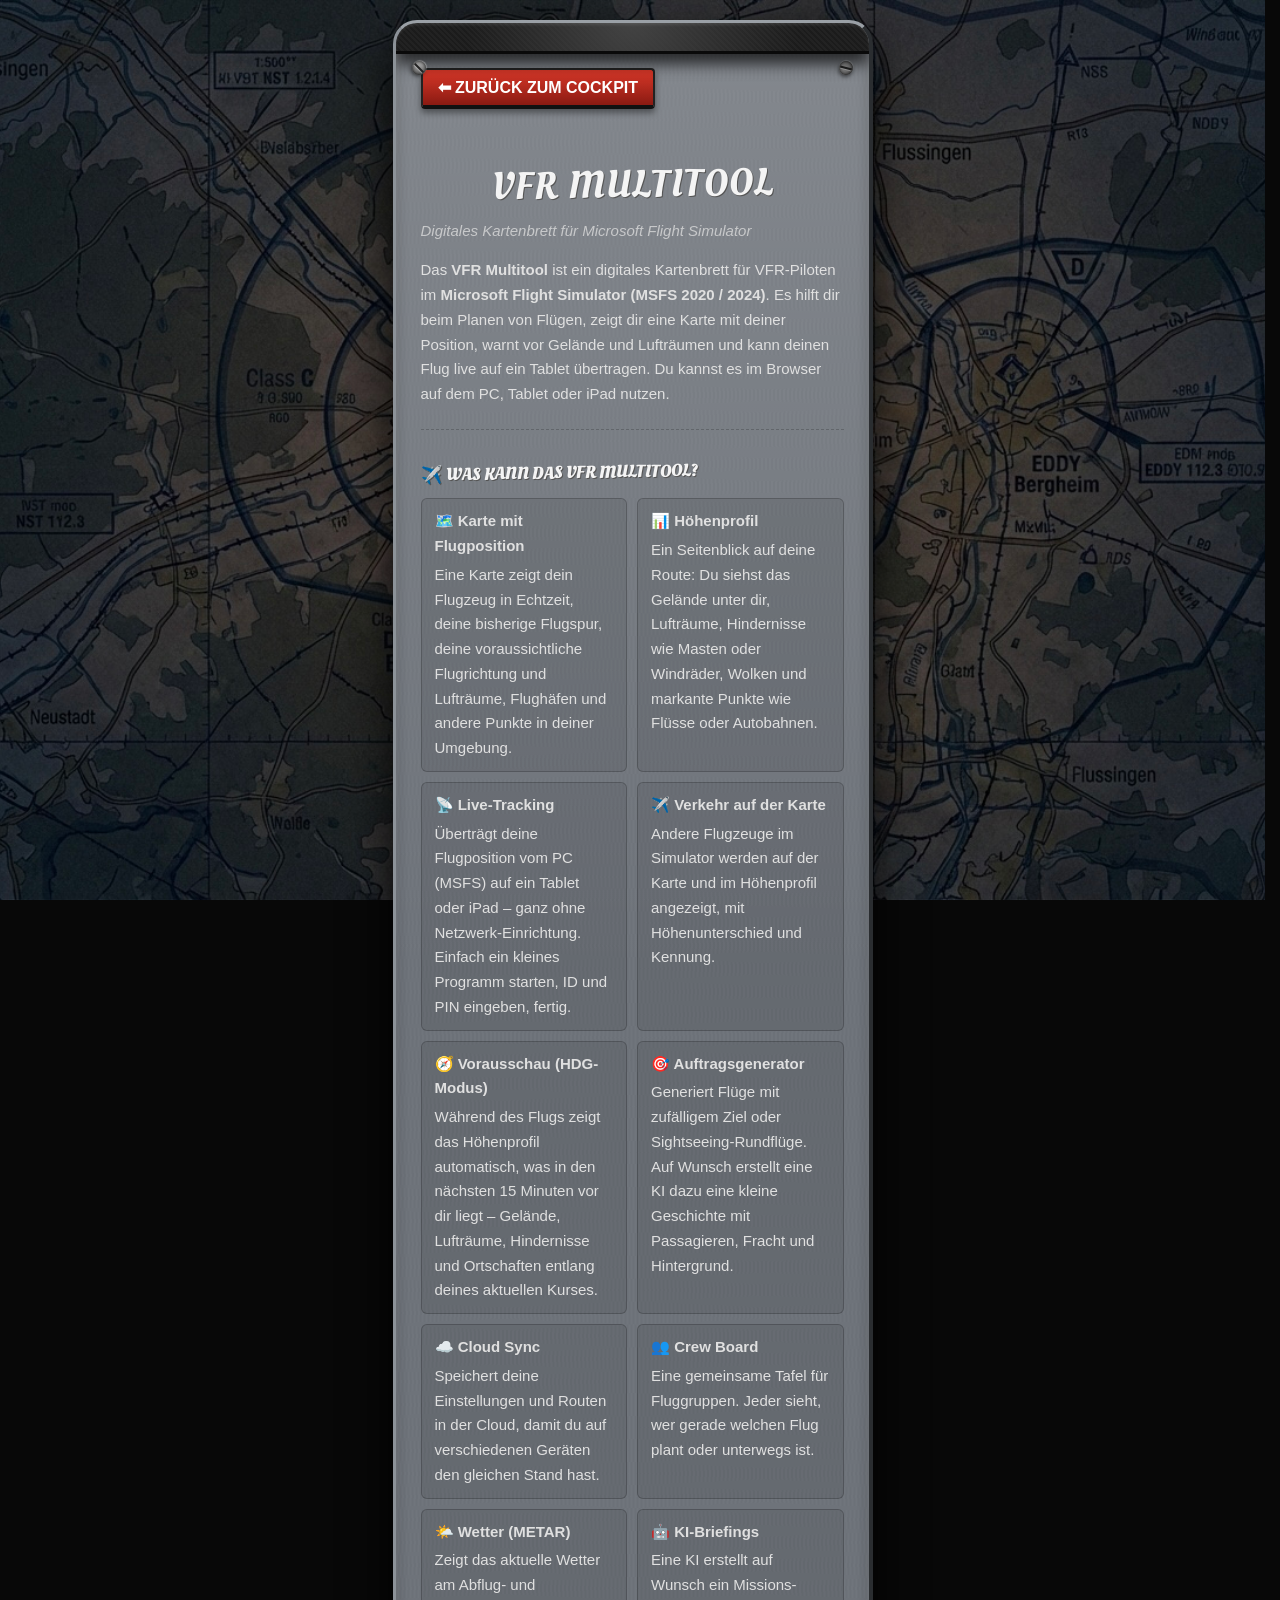
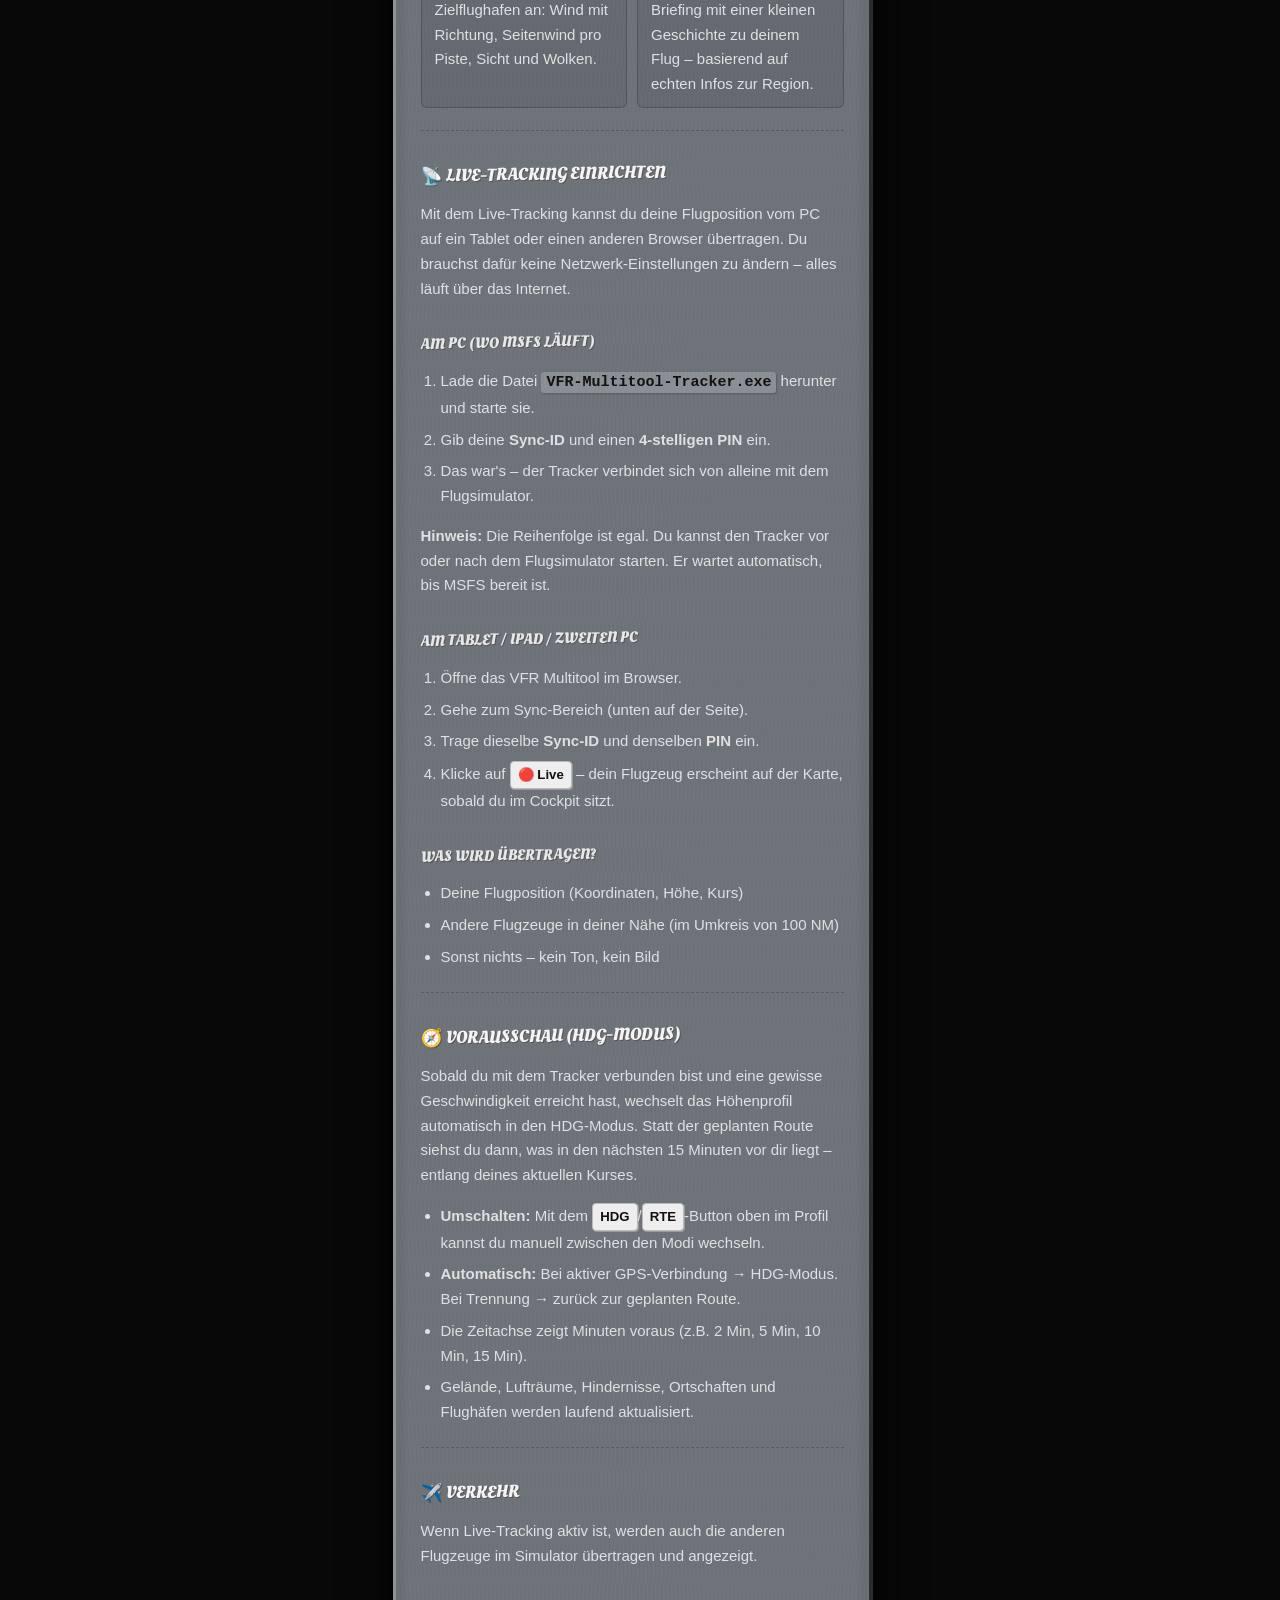
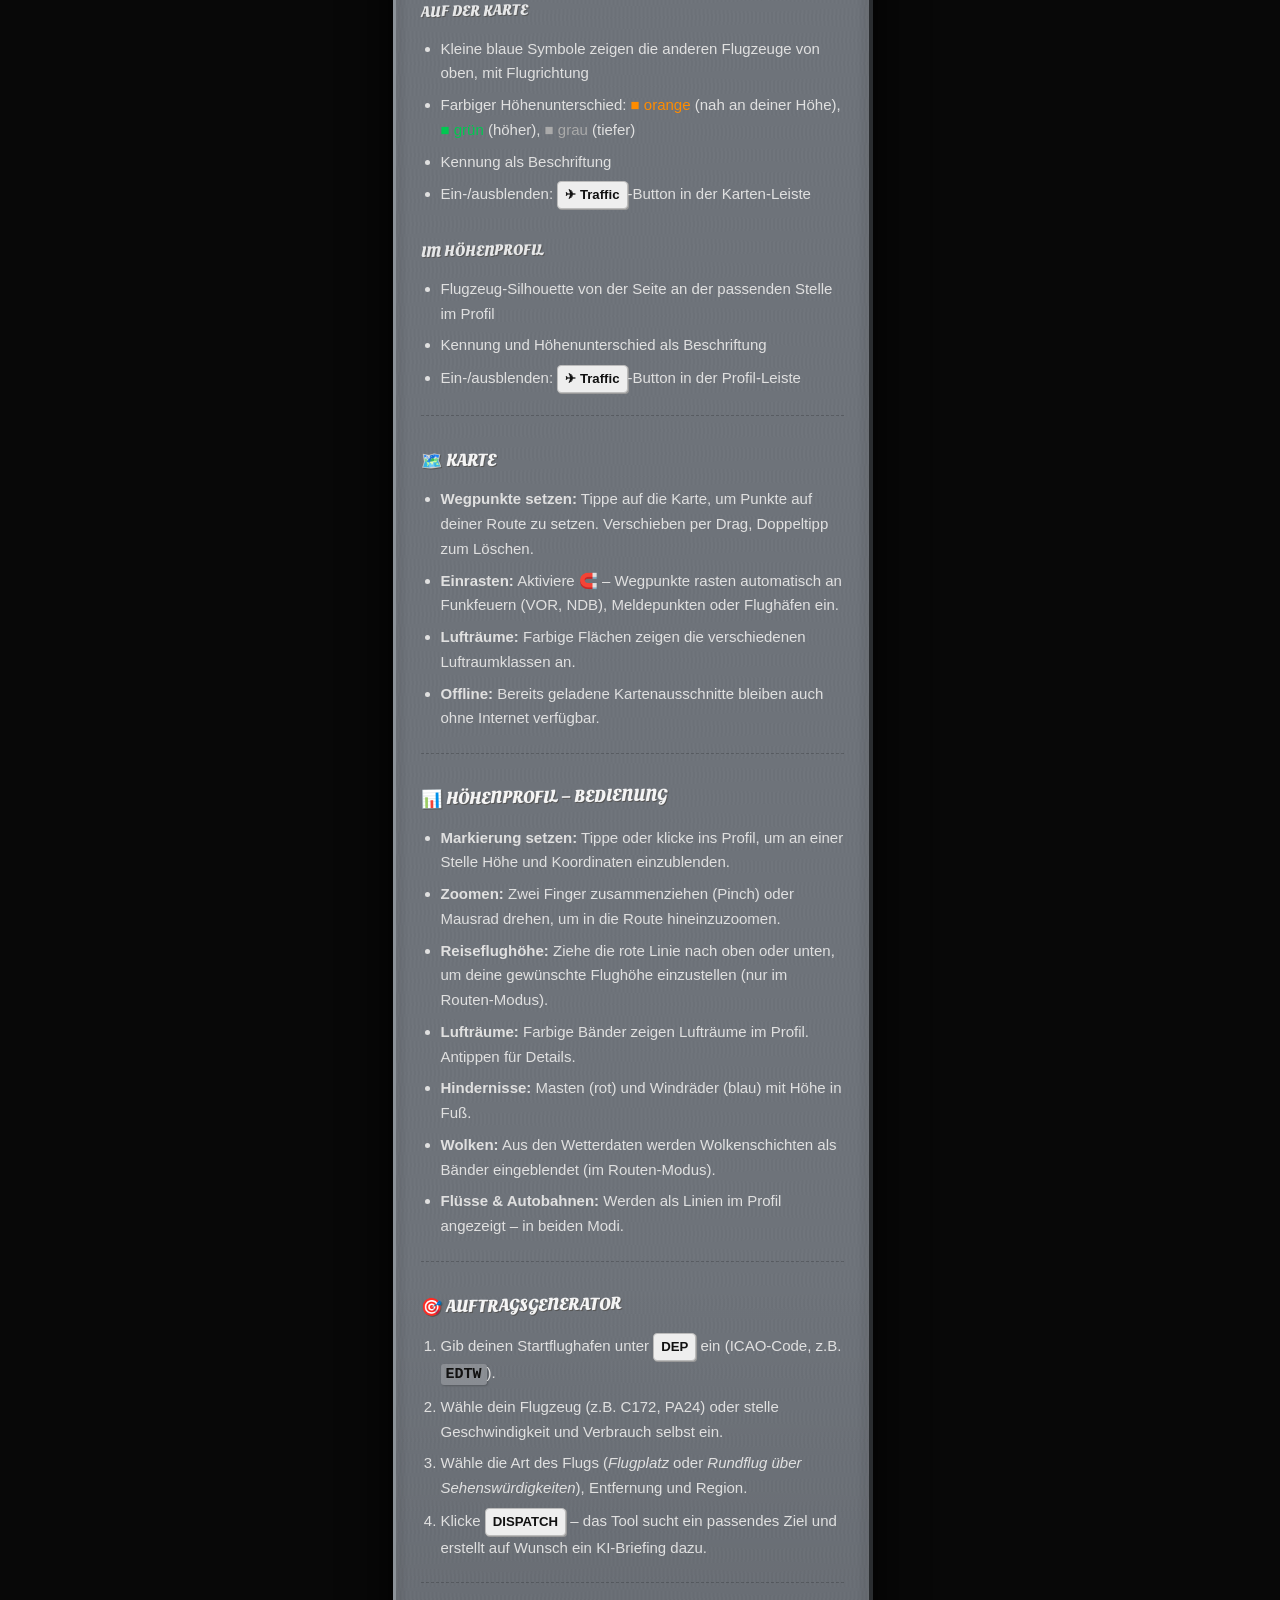
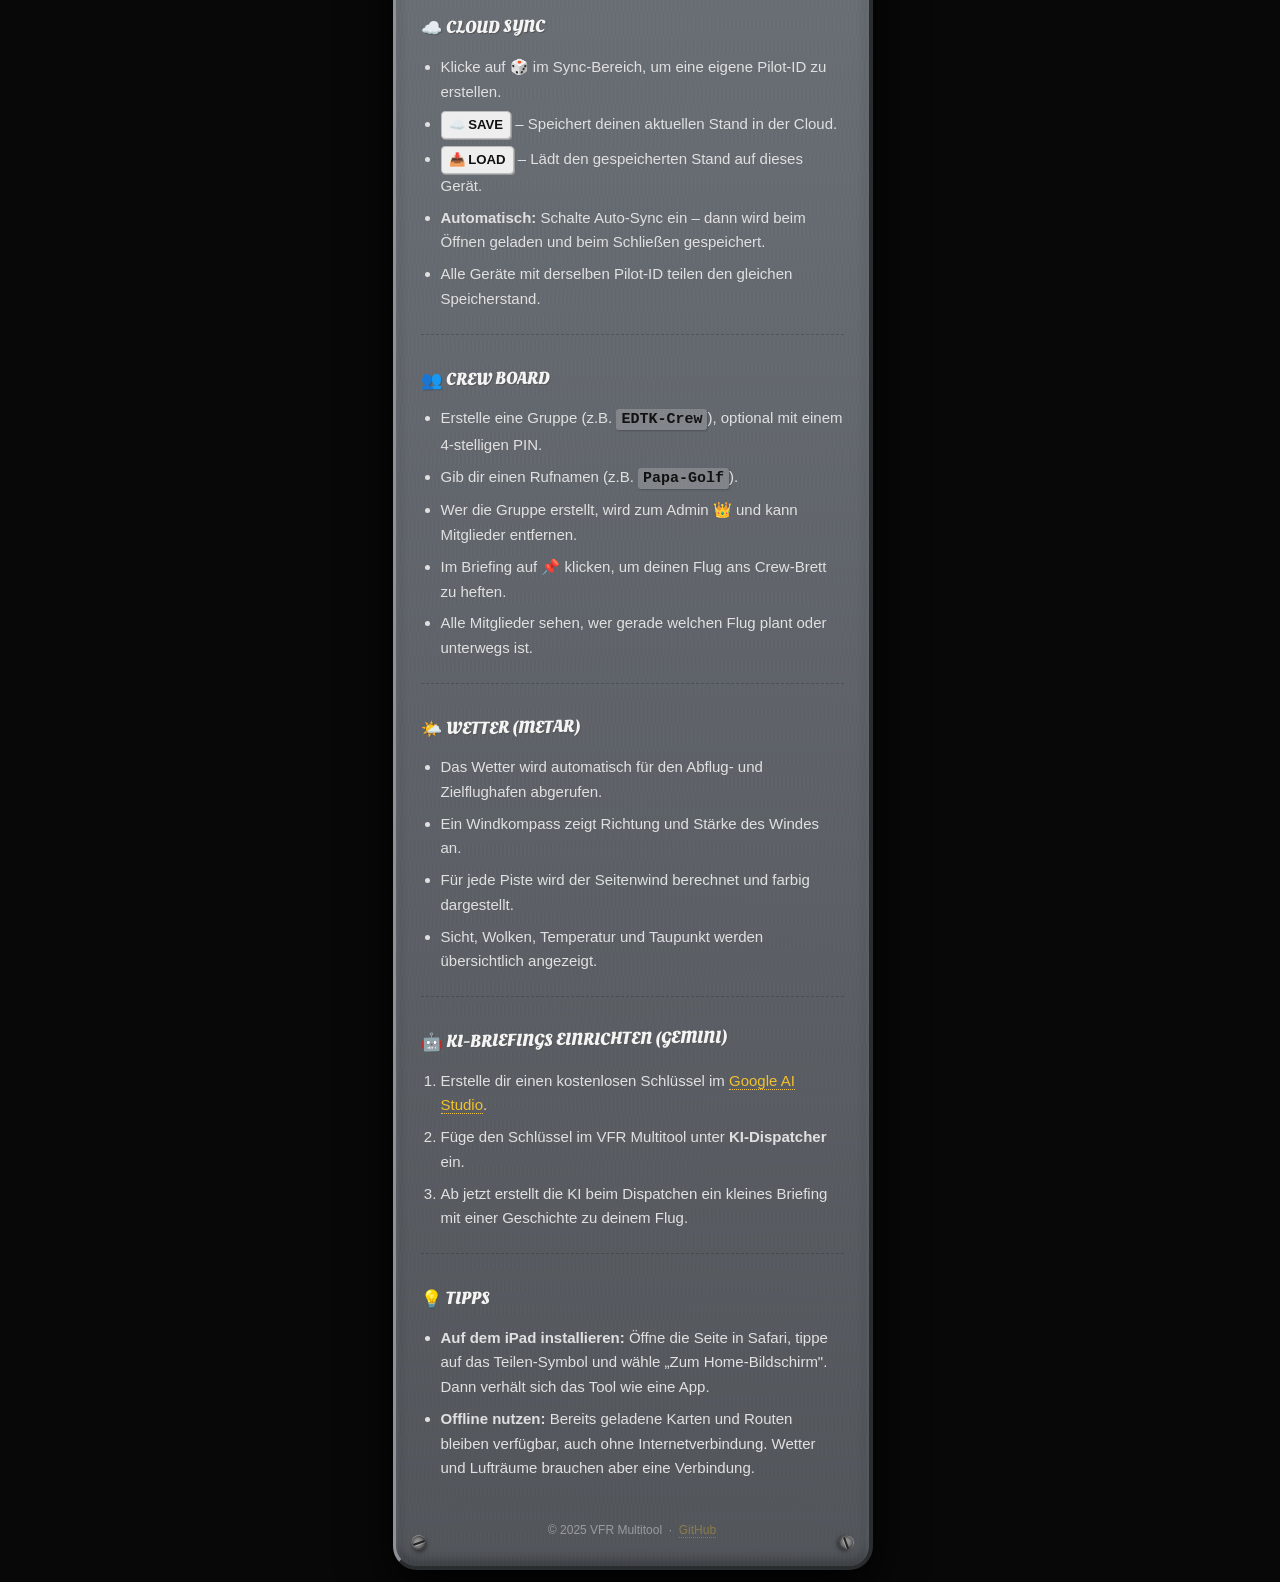
<file: readme.html>
<!DOCTYPE html>
<html lang="de">
<head>
    <meta charset="UTF-8">
    <meta name="viewport" content="width=device-width, initial-scale=1.0, maximum-scale=1.0, user-scalable=0">
    <title>VFR Multitool – Hilfe</title>

    <link rel="icon" type="image/png" href="IconDRK.PNG">
    <link rel="icon" type="image/png" sizes="32x32" href="Icon.PNG" media="(prefers-color-scheme: light)">
    <link rel="icon" type="image/png" sizes="32x32" href="IconDRK.PNG" media="(prefers-color-scheme: dark)">
    <link rel="stylesheet" href="styles.css">

    <style>
        .readme-content {
            line-height: 1.65;
            font-size: 15px;
        }
        .readme-content h1, .readme-content h2, .readme-content h3 {
            color: var(--blue);
            margin-top: 28px;
            margin-bottom: 8px;
            text-transform: uppercase;
        }
        .readme-content h1 { font-size: 1.5em; border-bottom: 1px solid rgba(255,255,255,0.1); padding-bottom: 6px; }
        .readme-content h2 { font-size: 1.15em; }
        .readme-content h3 { font-size: 1em; opacity: 0.9; }

        body.theme-retro .readme-content h1,
        body.theme-retro .readme-content h2,
        body.theme-retro .readme-content h3 {
            color: var(--piper-white);
            text-shadow: 1px 1px 0 #555;
            font-family: 'Oleo Script', cursive;
            transform: rotate(-1deg);
        }
        body.theme-navcom .readme-content h1,
        body.theme-navcom .readme-content h2,
        body.theme-navcom .readme-content h3 {
            color: #33ff33;
            text-shadow: 0 0 5px rgba(51,255,51,0.6);
            font-family: 'Share Tech Mono', monospace;
            transform: none;
            letter-spacing: 2px;
        }

        ul, ol { padding-left: 20px; }
        li { margin-bottom: 7px; }

        a { color: var(--blue); text-decoration: none; border-bottom: 1px dotted currentColor; transition: color 0.2s; }
        a:hover { color: var(--green); }
        body.theme-retro a { color: var(--piper-yellow); }
        body.theme-navcom a { color: #33ff33; border-bottom: 1px solid #33ff33; }

        code {
            background: rgba(0,0,0,0.3);
            padding: 2px 5px;
            border-radius: 3px;
            font-family: monospace;
            color: #e0e0e0;
        }
        body.theme-retro code {
            background: rgba(255,255,255,0.2);
            color: #111;
            font-weight: bold;
            box-shadow: 1px 1px 2px rgba(0,0,0,0.2);
        }
        body.theme-navcom code {
            color: #33ff33;
            background: rgba(0,50,0,0.5);
            border: 1px solid #005500;
        }

        .key-badge {
            display: inline-block;
            padding: 2px 7px;
            border: 1px solid #555;
            border-radius: 4px;
            font-size: 0.88em;
            background: #222;
            color: #fff;
            box-shadow: 0 2px 0 #111;
        }
        body.theme-retro .key-badge {
            background: #eee;
            color: #111;
            border: 1px solid #bbb;
            box-shadow: 1px 1px 0 #999;
            font-family: sans-serif;
            font-weight: bold;
        }

        .back-btn {
            display: inline-block;
            margin-bottom: 20px;
            padding: 8px 15px;
            background: var(--blue);
            color: #111;
            font-weight: bold;
            text-decoration: none;
            border-radius: 4px;
            border: none;
            cursor: pointer;
        }
        body.theme-retro .back-btn {
            background: linear-gradient(to bottom, #d93829, #8a1a12);
            color: #fff;
            border: 2px solid #222;
            border-bottom: 4px solid #111;
            box-shadow: 0 4px 6px rgba(0,0,0,0.4);
        }
        body.theme-navcom .back-btn {
            background: transparent;
            color: #33ff33;
            border: 2px solid #33ff33;
            box-shadow: 0 0 10px rgba(51,255,51,0.3);
            font-family: 'Share Tech Mono', monospace;
        }

        .feature-grid {
            display: grid;
            grid-template-columns: 1fr 1fr;
            gap: 10px;
            margin: 12px 0;
        }
        @media (max-width: 600px) {
            .feature-grid { grid-template-columns: 1fr; }
        }
        .feature-card {
            background: rgba(255,255,255,0.04);
            border: 1px solid rgba(255,255,255,0.1);
            border-radius: 6px;
            padding: 10px 13px;
        }
        body.theme-retro .feature-card {
            background: rgba(0,0,0,0.08);
            border: 1px solid rgba(0,0,0,0.2);
        }
        body.theme-navcom .feature-card {
            background: rgba(0,60,0,0.3);
            border: 1px solid #005500;
        }
        .feature-card strong { display: block; margin-bottom: 4px; }

        hr.section { border: 0; border-top: 1px dashed rgba(255,255,255,0.2); margin: 22px 0; }
        body.theme-retro hr.section { border-top-color: rgba(0,0,0,0.2); }

        .badge {
            display: inline-block;
            padding: 1px 6px;
            border-radius: 3px;
            font-size: 0.78em;
            font-weight: bold;
            letter-spacing: 0.5px;
            vertical-align: middle;
            margin-left: 4px;
        }
        .badge-new  { background: #007bff; color: #fff; }
        .badge-live { background: #00c851; color: #000; }
        .badge-beta { background: #ff8800; color: #000; }

        body.theme-retro .container.panel-creme,
        body.theme-retro .container.panel-light { color: #111; }
        body.theme-retro .container.panel-creme h1,
        body.theme-retro .container.panel-light h1,
        body.theme-retro .container.panel-creme h2,
        body.theme-retro .container.panel-light h2 { color: #222; text-shadow: none; }
    </style>
</head>
<body class="theme-retro">

<div class="container">
    <div class="glareshield"></div>
    <div class="screw top-left" onclick="cyclePanelColor()" title="Panel-Lackierung ändern" style="cursor:pointer;z-index:20;"></div>
    <div class="screw top-right"></div>
    <div class="screw bottom-left"></div>
    <div class="screw bottom-right"></div>

    <a href="index.html" class="back-btn">⬅ ZURÜCK ZUM COCKPIT</a>

    <div class="readme-content">

        <h1 style="border-bottom:none; margin-bottom:0;">VFR Multitool</h1>
        <p style="margin-top:2px; font-style:italic; opacity:0.75;">Digitales Kartenbrett für Microsoft Flight Simulator</p>

        <p>Das <strong>VFR Multitool</strong> ist ein digitales Kartenbrett für VFR-Piloten im <strong>Microsoft Flight Simulator (MSFS 2020 / 2024)</strong>. Es hilft dir beim Planen von Flügen, zeigt dir eine Karte mit deiner Position, warnt vor Gelände und Lufträumen und kann deinen Flug live auf ein Tablet übertragen. Du kannst es im Browser auf dem PC, Tablet oder iPad nutzen.</p>

        <hr class="section">

        <h2>✈️ Was kann das VFR Multitool?</h2>

        <div class="feature-grid">
            <div class="feature-card">
                <strong>🗺️ Karte mit Flugposition</strong>
                Eine Karte zeigt dein Flugzeug in Echtzeit, deine bisherige Flugspur, deine voraussichtliche Flugrichtung und Lufträume, Flughäfen und andere Punkte in deiner Umgebung.
            </div>
            <div class="feature-card">
                <strong>📊 Höhenprofil</strong>
                Ein Seitenblick auf deine Route: Du siehst das Gelände unter dir, Lufträume, Hindernisse wie Masten oder Windräder, Wolken und markante Punkte wie Flüsse oder Autobahnen.
            </div>
            <div class="feature-card">
                <strong>📡 Live-Tracking</strong>
                Überträgt deine Flugposition vom PC (MSFS) auf ein Tablet oder iPad – ganz ohne Netzwerk-Einrichtung. Einfach ein kleines Programm starten, ID und PIN eingeben, fertig.
            </div>
            <div class="feature-card">
                <strong>✈️ Verkehr auf der Karte</strong>
                Andere Flugzeuge im Simulator werden auf der Karte und im Höhenprofil angezeigt, mit Höhenunterschied und Kennung.
            </div>
            <div class="feature-card">
                <strong>🧭 Vorausschau (HDG-Modus)</strong>
                Während des Flugs zeigt das Höhenprofil automatisch, was in den nächsten 15 Minuten vor dir liegt – Gelände, Lufträume, Hindernisse und Ortschaften entlang deines aktuellen Kurses.
            </div>
            <div class="feature-card">
                <strong>🎯 Auftragsgenerator</strong>
                Generiert Flüge mit zufälligem Ziel oder Sightseeing-Rundflüge. Auf Wunsch erstellt eine KI dazu eine kleine Geschichte mit Passagieren, Fracht und Hintergrund.
            </div>
            <div class="feature-card">
                <strong>☁️ Cloud Sync</strong>
                Speichert deine Einstellungen und Routen in der Cloud, damit du auf verschiedenen Geräten den gleichen Stand hast.
            </div>
            <div class="feature-card">
                <strong>👥 Crew Board</strong>
                Eine gemeinsame Tafel für Fluggruppen. Jeder sieht, wer gerade welchen Flug plant oder unterwegs ist.
            </div>
            <div class="feature-card">
                <strong>🌤️ Wetter (METAR)</strong>
                Zeigt das aktuelle Wetter am Abflug- und Zielflughafen an: Wind mit Richtung, Seitenwind pro Piste, Sicht und Wolken.
            </div>
            <div class="feature-card">
                <strong>🤖 KI-Briefings</strong>
                Eine KI erstellt auf Wunsch ein Missions-Briefing mit einer kleinen Geschichte zu deinem Flug – basierend auf echten Infos zur Region.
            </div>
        </div>

        <hr class="section">

        <h2>📡 Live-Tracking einrichten</h2>

        <p>Mit dem Live-Tracking kannst du deine Flugposition vom PC auf ein Tablet oder einen anderen Browser übertragen. Du brauchst dafür keine Netzwerk-Einstellungen zu ändern – alles läuft über das Internet.</p>

        <h3>Am PC (wo MSFS läuft)</h3>
        <ol>
            <li>Lade die Datei <code>VFR-Multitool-Tracker.exe</code> herunter und starte sie.</li>
            <li>Gib deine <strong>Sync-ID</strong> und einen <strong>4-stelligen PIN</strong> ein.</li>
            <li>Das war's – der Tracker verbindet sich von alleine mit dem Flugsimulator.</li>
        </ol>
        <p><strong>Hinweis:</strong> Die Reihenfolge ist egal. Du kannst den Tracker vor oder nach dem Flugsimulator starten. Er wartet automatisch, bis MSFS bereit ist.</p>

        <h3>Am Tablet / iPad / zweiten PC</h3>
        <ol>
            <li>Öffne das VFR Multitool im Browser.</li>
            <li>Gehe zum Sync-Bereich (unten auf der Seite).</li>
            <li>Trage dieselbe <strong>Sync-ID</strong> und denselben <strong>PIN</strong> ein.</li>
            <li>Klicke auf <span class="key-badge">🔴 Live</span> – dein Flugzeug erscheint auf der Karte, sobald du im Cockpit sitzt.</li>
        </ol>

        <h3>Was wird übertragen?</h3>
        <ul>
            <li>Deine Flugposition (Koordinaten, Höhe, Kurs)</li>
            <li>Andere Flugzeuge in deiner Nähe (im Umkreis von 100 NM)</li>
            <li>Sonst nichts – kein Ton, kein Bild</li>
        </ul>

        <hr class="section">

        <h2>🧭 Vorausschau (HDG-Modus)</h2>

        <p>Sobald du mit dem Tracker verbunden bist und eine gewisse Geschwindigkeit erreicht hast, wechselt das Höhenprofil automatisch in den HDG-Modus. Statt der geplanten Route siehst du dann, was in den nächsten 15 Minuten vor dir liegt – entlang deines aktuellen Kurses.</p>

        <ul>
            <li><strong>Umschalten:</strong> Mit dem <span class="key-badge">HDG</span>/<span class="key-badge">RTE</span>-Button oben im Profil kannst du manuell zwischen den Modi wechseln.</li>
            <li><strong>Automatisch:</strong> Bei aktiver GPS-Verbindung → HDG-Modus. Bei Trennung → zurück zur geplanten Route.</li>
            <li>Die Zeitachse zeigt Minuten voraus (z.B. 2 Min, 5 Min, 10 Min, 15 Min).</li>
            <li>Gelände, Lufträume, Hindernisse, Ortschaften und Flughäfen werden laufend aktualisiert.</li>
        </ul>

        <hr class="section">

        <h2>✈️ Verkehr</h2>

        <p>Wenn Live-Tracking aktiv ist, werden auch die anderen Flugzeuge im Simulator übertragen und angezeigt.</p>

        <h3>Auf der Karte</h3>
        <ul>
            <li>Kleine blaue Symbole zeigen die anderen Flugzeuge von oben, mit Flugrichtung</li>
            <li>Farbiger Höhenunterschied: <span style="color:#ff8c00;">■ orange</span> (nah an deiner Höhe), <span style="color:#00c851;">■ grün</span> (höher), <span style="color:#aaa;">■ grau</span> (tiefer)</li>
            <li>Kennung als Beschriftung</li>
            <li>Ein-/ausblenden: <span class="key-badge">✈ Traffic</span>-Button in der Karten-Leiste</li>
        </ul>

        <h3>Im Höhenprofil</h3>
        <ul>
            <li>Flugzeug-Silhouette von der Seite an der passenden Stelle im Profil</li>
            <li>Kennung und Höhenunterschied als Beschriftung</li>
            <li>Ein-/ausblenden: <span class="key-badge">✈ Traffic</span>-Button in der Profil-Leiste</li>
        </ul>

        <hr class="section">

        <h2>🗺️ Karte</h2>

        <ul>
            <li><strong>Wegpunkte setzen:</strong> Tippe auf die Karte, um Punkte auf deiner Route zu setzen. Verschieben per Drag, Doppeltipp zum Löschen.</li>
            <li><strong>Einrasten:</strong> Aktiviere 🧲 – Wegpunkte rasten automatisch an Funkfeuern (VOR, NDB), Meldepunkten oder Flughäfen ein.</li>
            <li><strong>Lufträume:</strong> Farbige Flächen zeigen die verschiedenen Luftraumklassen an.</li>
            <li><strong>Offline:</strong> Bereits geladene Kartenausschnitte bleiben auch ohne Internet verfügbar.</li>
        </ul>

        <hr class="section">

        <h2>📊 Höhenprofil – Bedienung</h2>

        <ul>
            <li><strong>Markierung setzen:</strong> Tippe oder klicke ins Profil, um an einer Stelle Höhe und Koordinaten einzublenden.</li>
            <li><strong>Zoomen:</strong> Zwei Finger zusammenziehen (Pinch) oder Mausrad drehen, um in die Route hineinzuzoomen.</li>
            <li><strong>Reiseflughöhe:</strong> Ziehe die rote Linie nach oben oder unten, um deine gewünschte Flughöhe einzustellen (nur im Routen-Modus).</li>
            <li><strong>Lufträume:</strong> Farbige Bänder zeigen Lufträume im Profil. Antippen für Details.</li>
            <li><strong>Hindernisse:</strong> Masten (rot) und Windräder (blau) mit Höhe in Fuß.</li>
            <li><strong>Wolken:</strong> Aus den Wetterdaten werden Wolkenschichten als Bänder eingeblendet (im Routen-Modus).</li>
            <li><strong>Flüsse &amp; Autobahnen:</strong> Werden als Linien im Profil angezeigt – in beiden Modi.</li>
        </ul>

        <hr class="section">

        <h2>🎯 Auftragsgenerator</h2>

        <ol>
            <li>Gib deinen Startflughafen unter <span class="key-badge">DEP</span> ein (ICAO-Code, z.B. <code>EDTW</code>).</li>
            <li>Wähle dein Flugzeug (z.B. C172, PA24) oder stelle Geschwindigkeit und Verbrauch selbst ein.</li>
            <li>Wähle die Art des Flugs (<em>Flugplatz</em> oder <em>Rundflug über Sehenswürdigkeiten</em>), Entfernung und Region.</li>
            <li>Klicke <span class="key-badge">DISPATCH</span> – das Tool sucht ein passendes Ziel und erstellt auf Wunsch ein KI-Briefing dazu.</li>
        </ol>

        <hr class="section">

        <h2>☁️ Cloud Sync</h2>

        <ul>
            <li>Klicke auf 🎲 im Sync-Bereich, um eine eigene Pilot-ID zu erstellen.</li>
            <li><span class="key-badge">☁️ SAVE</span> – Speichert deinen aktuellen Stand in der Cloud.</li>
            <li><span class="key-badge">📥 LOAD</span> – Lädt den gespeicherten Stand auf dieses Gerät.</li>
            <li><strong>Automatisch:</strong> Schalte Auto-Sync ein – dann wird beim Öffnen geladen und beim Schließen gespeichert.</li>
            <li>Alle Geräte mit derselben Pilot-ID teilen den gleichen Speicherstand.</li>
        </ul>

        <hr class="section">

        <h2>👥 Crew Board</h2>

        <ul>
            <li>Erstelle eine Gruppe (z.B. <code>EDTK-Crew</code>), optional mit einem 4-stelligen PIN.</li>
            <li>Gib dir einen Rufnamen (z.B. <code>Papa-Golf</code>).</li>
            <li>Wer die Gruppe erstellt, wird zum Admin 👑 und kann Mitglieder entfernen.</li>
            <li>Im Briefing auf 📌 klicken, um deinen Flug ans Crew-Brett zu heften.</li>
            <li>Alle Mitglieder sehen, wer gerade welchen Flug plant oder unterwegs ist.</li>
        </ul>

        <hr class="section">

        <h2>🌤️ Wetter (METAR)</h2>

        <ul>
            <li>Das Wetter wird automatisch für den Abflug- und Zielflughafen abgerufen.</li>
            <li>Ein Windkompass zeigt Richtung und Stärke des Windes an.</li>
            <li>Für jede Piste wird der Seitenwind berechnet und farbig dargestellt.</li>
            <li>Sicht, Wolken, Temperatur und Taupunkt werden übersichtlich angezeigt.</li>
        </ul>

        <hr class="section">

        <h2>🤖 KI-Briefings einrichten (Gemini)</h2>

        <ol>
            <li>Erstelle dir einen kostenlosen Schlüssel im <a href="https://aistudio.google.com/app/apikey" target="_blank">Google AI Studio</a>.</li>
            <li>Füge den Schlüssel im VFR Multitool unter <strong>KI-Dispatcher</strong> ein.</li>
            <li>Ab jetzt erstellt die KI beim Dispatchen ein kleines Briefing mit einer Geschichte zu deinem Flug.</li>
        </ol>

        <hr class="section">

        <h2>💡 Tipps</h2>

        <ul>
            <li><strong>Auf dem iPad installieren:</strong> Öffne die Seite in Safari, tippe auf das Teilen-Symbol und wähle „Zum Home-Bildschirm". Dann verhält sich das Tool wie eine App.</li>
            <li><strong>Offline nutzen:</strong> Bereits geladene Karten und Routen bleiben verfügbar, auch ohne Internetverbindung. Wetter und Lufträume brauchen aber eine Verbindung.</li>
        </ul>

        <div style="text-align:center; margin-top:40px; font-size:0.8em; opacity:0.5;">
            &copy; 2025 VFR Multitool &nbsp;·&nbsp; <a href="https://github.com/iNherjer/GA-Dispatcher-Alpha" target="_blank" style="opacity:0.7;">GitHub</a>
        </div>
    </div>
</div>

<script>
    function applySavedTheme() {
        const savedTheme = localStorage.getItem('ga_theme') || 'retro';
        const savedPanel = localStorage.getItem('ga_panel_theme') || 'panel-med';
        document.body.className = '';
        const container = document.querySelector('.container');
        container.classList.remove('panel-med', 'panel-creme', 'panel-light', 'panel-dark');
        if (savedTheme === 'retro') {
            document.body.classList.add('theme-retro');
            container.classList.add(savedPanel);
        } else if (savedTheme === 'navcom') {
            document.body.classList.add('theme-navcom');
        }
    }

    function cyclePanelColor() {
        if (!document.body.classList.contains('theme-retro')) return;
        const panel = document.querySelector('.container');
        const themes = ['panel-med', 'panel-creme', 'panel-light', 'panel-dark'];
        let currentIndex = 0;
        for (let i = 0; i < themes.length; i++) {
            if (panel.classList.contains(themes[i])) {
                currentIndex = i;
                panel.classList.remove(themes[i]);
                break;
            }
        }
        const nextTheme = themes[(currentIndex + 1) % themes.length];
        panel.classList.add(nextTheme);
        localStorage.setItem('ga_panel_theme', nextTheme);
    }

    document.addEventListener('DOMContentLoaded', applySavedTheme);
</script>

</body>
</html>
</file>
<file: styles.css>
/* ==========================================================================
   1. BASIS / CLASSIC DESIGN (Modern & Clean)
   ========================================================================== */
@import url('https://fonts.googleapis.com/css2?family=Caveat:wght@600&family=Oleo+Script:wght@400;700&display=swap');

:root {
    --blue: #4da6ff;
    --bg-dark: #080808;
    --card: #1e1e1e;
    --text: #e0e0e0;
    --warn: #ffcc00;
    --red: #ff4444;
    --green: #44ff44;
    --navlog-text: #e0e0e0;
    --navlog-heading: #4da6ff;
    --navlog-data: #ffcc00;
    --navlog-freq: #ffcc00;
    --navlog-border: #444;
    --plane-color: #E63946;
    --plane-size: 40px;
    --drawer-duration: 480ms;
    --drawer-ease: cubic-bezier(0.22, 1, 0.36, 1);
    --drawer-mobile-shift: 100vw;
    --drawer-bg: rgba(8, 8, 8, 0.92);
}

html {
    overflow-x: hidden;
    overflow-y: scroll; /* Zwingt den Scrollbalken zur Sichtbarkeit (Klassischer Fix) */
    scrollbar-gutter: stable; /* Moderner Fix für neue Browser */
    overscroll-behavior-x: none;
}

body {
    font-family: 'Segoe UI', Roboto, sans-serif;
    background-color: var(--bg-dark);
    color: var(--text);
    margin: 0;
    padding: 20px 10px;
    display: flex;
    flex-direction: column;
    align-items: center;
    min-height: 100vh;
    background-image: url('bg.jpg');
    background-size: cover;
    background-position: center;
    background-attachment: fixed;
    overflow-x: hidden;
    overscroll-behavior-x: none;
    background-repeat: no-repeat;
    transition: background-color 0.3s, color 0.3s;
}

.container {
    position: relative;
    background-color: rgba(30, 30, 30, 0.90);
    padding: 30px 20px 20px 20px;
    border-radius: 16px;
    box-shadow: 0 10px 40px rgba(0, 0, 0, 0.9), 0 0 15px rgba(77, 166, 255, 0.15);
    max-width: 480px;
    width: 100%;
    border: 1px solid #333;
    box-sizing: border-box;
    backdrop-filter: blur(8px);
    transition: all 0.3s;
    /* Zwingt den Flex-Container dazu, niemals durch Textinhalte in die Breite zu wachsen */
    min-width: 0;
}

body.fullscreen-active .container {
    backdrop-filter: none !important;
    transform: none !important;
}

h1 {
    font-size: 20px;
    text-align: center;
    color: var(--blue);
    margin: 0 0 10px 0;
    text-transform: uppercase;
    border-bottom: 2px solid var(--blue);
    padding-bottom: 10px;
    transition: all 0.3s;
}

.help-icon {
    display: inline-block;
    font-size: 0.6em;
    vertical-align: top;
    margin-left: 8px;
    color: inherit;
    text-decoration: none;
    opacity: 0.9;
    border: 1px solid currentColor;
    border-radius: 50%;
    width: 1.2em;
    height: 1.2em;
    line-height: 1.2em;
    text-align: center;
    transition: all 0.2s;
    cursor: pointer;
}

.help-icon:hover {
    opacity: 1;
    transform: scale(1.1);
}

#searchIndicator {
    font-size: 12px;
    color: var(--green);
    text-align: center;
    margin-bottom: 15px;
    font-style: italic;
    min-height: 18px;
    line-height: 1.4;
    opacity: 1.0;
    white-space: nowrap;
    overflow: hidden;
    text-overflow: ellipsis;
    max-width: 100%;
    box-sizing: border-box;
}

label {
    font-size: 11px;
    color: #d1d1d1;
    display: block;
    margin-bottom: 4px;
    text-transform: uppercase;
    font-weight: bold;
    opacity: 1.0;
}

input,
select {
    width: 100%;
    padding: 12px;
    background-color: #2a2a2a;
    border: 1px solid #444;
    color: white;
    border-radius: 8px;
    box-sizing: border-box;
    font-size: 16px;
    margin-bottom: 8px;
    transition: all 0.3s;
}

.grid-2 {
    display: grid;
    grid-template-columns: 1fr 1fr;
    gap: 8px;
}

.grid-3 {
    display: grid;
    grid-template-columns: 1fr 1fr 1fr;
    gap: 8px;
}

.preset-row {
    display: flex;
    gap: 5px;
    margin-bottom: 12px;
    margin-top: 5px;
}

.btn-preset {
    flex: 1;
    padding: 8px 4px;
    font-size: 11px;
    background: #333;
    color: var(--blue);
    border: 1px solid #444;
    border-radius: 4px;
    cursor: pointer;
    font-weight: bold;
    text-transform: uppercase;
    transition: 0.2s;
}

.btn-preset:hover {
    background: #444;
}

.slider-container {
    margin-bottom: 10px;
    background: #252525;
    padding: 10px;
    border-radius: 8px;
    border: 1px solid #333;
    transition: all 0.3s;
}

.slider-header {
    display: flex;
    justify-content: space-between;
    font-size: 13px;
}

.slider-label {
    margin-bottom: 0;
    display: inline-block;
}

input[type=range] {
    width: 100%;
    appearance: none;
    height: 5px;
    background: #444;
    border-radius: 5px;
    margin: 12px 0;
}

input[type=range]::-webkit-slider-thumb {
    appearance: none;
    height: 18px;
    width: 18px;
    border-radius: 50%;
    background: var(--blue);
    cursor: pointer;
    border: 2px solid #2a2a2a;
}

.btn-main {
    width: 100%;
    padding: 16px;
    background-color: var(--blue);
    color: #000;
    border: none;
    border-radius: 8px;
    font-size: 16px;
    font-weight: 800;
    cursor: pointer;
    text-transform: uppercase;
    transition: 0.2s;
}

.btn-main:disabled {
    background-color: #333 !important;
    color: #888 !important;
    cursor: wait !important;
    border: 1px solid #555;
}

#map {
    height: 200px;
    width: 100%;
    border-radius: 12px;
    margin-top: 15px;
    border: 1px solid #444;
    display: none;
    background: #f4f4f4;
    transition: filter 0.3s;
}

.map-fullscreen {
    position: fixed !important;
    top: 0 !important;
    left: 0 !important;
    width: 100vw !important;
    height: 100vh !important;
    z-index: 99999 !important;
    margin: 0 !important;
    border-radius: 0 !important;
    filter: none !important;
}

.custom-pin {
    display: flex;
    justify-content: center;
    align-items: center;
    background: transparent !important;
    border: none !important;
}

.pin-hitbox {
    width: 34px;
    height: 34px;
    display: flex;
    justify-content: center;
    align-items: center;
    background: transparent;
    cursor: pointer;
}

.pin-dot {
    width: 14px;
    height: 14px;
    min-width: 14px;
    min-height: 14px;
    border-radius: 50%;
    border: 2px solid #222;
    box-shadow: 0 0 6px rgba(0, 0, 0, 0.8);
    box-sizing: border-box;
    flex-shrink: 0;
}

.briefing {
    margin-top: 15px;
    padding: 15px;
    background-color: #252525;
    border-radius: 10px;
    border: 1px solid #444;
    display: none;
    transition: all 0.3s;
    overflow-x: hidden;
    word-wrap: break-word;
}

.aero-info-box {
    background: #1e252b;
    padding: 14px 12px;
    border-radius: 8px;
    border-left: 4px solid var(--warn);
    margin-bottom: 12px;
    transition: all 0.3s;
}

.box-title {
    font-weight: bold;
    text-transform: uppercase;
    font-size: 15px;
}

.copy-box {
    cursor: pointer;
    transition: color 0.2s;
    display: inline-block;
    background: #333;
    padding: 3px 8px;
    border-radius: 4px;
    margin-top: 4px;
    font-size: 13px;
}

.copy-box:hover {
    color: var(--green);
    background: #444;
}

.copy-box::after {
    content: ' 📋';
    font-size: 11px;
    opacity: 0.5;
}

.route-label {
    font-size: 12px;
    color: #b0b0b0;
    text-transform: uppercase;
    margin-bottom: 10px;
    font-weight: bold;
}

.route-data {
    display: grid;
    grid-template-columns: 1fr 1fr;
    gap: 10px;
    font-size: 16px;
    font-weight: bold;
    color: #fff;
    line-height: 1.4;
}

.rwy-info {
    font-size: 14px;
    color: #c0c0c0;
    margin-top: 10px;
    padding-top: 10px;
    border-top: 1px dashed #444;
}

.btn-log {
    background: var(--green);
    color: #000;
    grid-column: span 2;
    margin-top: 10px;
    padding: 16px;
    border: none;
    border-radius: 8px;
    font-weight: 800;
    cursor: pointer;
    text-transform: uppercase;
    transition: 0.2s;
    font-size: 14px;
}

.btn-log:hover {
    background: #33cc33;
}

.logbook {
    margin-top: 25px;
    border-top: 2px solid #333;
    padding-top: 15px;
    width: 100%;
    transition: all 0.3s;
}

.log-entry {
    background: #1a1a1a;
    padding: 10px;
    border-radius: 8px;
    margin-bottom: 8px;
    border-left: 3px solid var(--blue);
    font-size: 12px;
}

.version-info {
    text-align: center;
    font-size: 11px;
    color: #777;
    margin-top: 12px;
    text-transform: uppercase;
    letter-spacing: 1px;
}

.screw {
    display: none;
}

/* ==========================================================================
   2. MECHANISCHER KIPPSCHALTER (TOGGLE)
   ========================================================================== */
.theme-switch-wrapper {
    display: flex;
    justify-content: center;
    align-items: center;
    gap: 15px;
    margin-top: 35px;
    padding-top: 20px;
    border-top: 1px dashed #444;
}

.switch-label {
    font-size: 10px;
    font-weight: bold;
    color: #aaa;
    text-transform: uppercase;
    letter-spacing: 1px;
}

.switch {
    position: relative;
    display: inline-block;
    width: 26px;
    height: 40px;
}

.switch input {
    opacity: 0;
    width: 0;
    height: 0;
}

.slider {
    position: absolute;
    cursor: pointer;
    top: 0;
    left: 0;
    right: 0;
    bottom: 0;
    background-color: #111;
    border-radius: 4px;
    border: 2px solid #333;
    box-shadow: inset 0 4px 8px rgba(0, 0, 0, 0.8);
    transition: .3s;
}

.slider:before {
    position: absolute;
    content: "";
    height: 20px;
    width: 12px;
    left: 5px;
    bottom: 2px;
    background: linear-gradient(to right, #777, #fff, #777);
    border-radius: 3px;
    border-bottom: 2px solid #333;
    box-shadow: 0 4px 6px rgba(0, 0, 0, 0.8);
    transition: .3s;
}

input:checked+.slider:before {
    transform: translateY(-14px);
    border-bottom: none;
    border-top: 2px solid #333;
    box-shadow: 0 -4px 6px rgba(0, 0, 0, 0.8);
}

/* ==========================================================================
   3. 60er JAHRE ANALOG COCKPIT DESIGN
   ========================================================================== */
body.theme-retro {
    --piper-white: #f4f4f4;
    --piper-yellow: #f2c12e;
    --piper-red: #d93829;
    --piper-bg: #222428;
    --navlog-text: #111;
    --navlog-heading: #0b1f65;
    --navlog-data: #d93829;
    --navlog-freq: #0b1f65;
    --navlog-border: #888;
    font-family: 'Arial', sans-serif;
}

body.theme-retro .container {
    --p-bg: #6e737a;
    --p-bt: #9aa0a6;
    --p-bl: #8c9298;
    --p-bb: #2a2d30;
    --p-br: #2a2d30;
    background-color: var(--p-bg);
    background-image: linear-gradient(180deg, rgba(255, 255, 255, 0.15) 0%, rgba(255, 255, 255, 0) 15%, rgba(0, 0, 0, 0) 70%, rgba(0, 0, 0, 0.25) 100%),
        repeating-linear-gradient(85deg, transparent, transparent 2px, rgba(255, 255, 255, 0.015) 2px, rgba(255, 255, 255, 0.015) 4px),
        repeating-linear-gradient(-85deg, transparent, transparent 2px, rgba(0, 0, 0, 0.02) 2px, rgba(0, 0, 0, 0.02) 4px);
    padding: 45px 25px 25px 25px;
    border-radius: 24px;
    backdrop-filter: none;
    -webkit-backdrop-filter: none;
    border: none;
    border-top: 3px solid var(--p-bt);
    border-left: 3px solid var(--p-bl);
    border-bottom: 4px solid var(--p-bb);
    border-right: 4px solid var(--p-br);
    box-shadow: inset 0 4px 6px rgba(255, 255, 255, 0.2), inset 0 -6px 12px rgba(0, 0, 0, 0.3), 0 20px 50px rgba(0, 0, 0, 0.9);
    transition: background-color 0.4s ease, border-color 0.4s ease;
}

body.theme-retro .container.panel-med {
    --p-bg: #6e737a;
    --p-bt: #9aa0a6;
    --p-bl: #8c9298;
    --p-bb: #2a2d30;
    --p-br: #2a2d30;
}

body.theme-retro .container.panel-creme {
    --p-bg: #d1c1a1;
    --p-bt: #ebdcc0;
    --p-bl: #dbcbac;
    --p-bb: #7a6e54;
    --p-br: #7a6e54;
}

body.theme-retro .container.panel-light {
    --p-bg: #a1abb3;
    --p-bt: #cbd3d9;
    --p-bl: #b8c1c8;
    --p-bb: #555b61;
    --p-br: #555b61;
}

body.theme-retro .container.panel-dark {
    --p-bg: #3c4045;
    --p-bt: #5d636b;
    --p-bl: #4f545a;
    --p-bb: #111214;
    --p-br: #111214;
}

.glareshield {
    display: none;
}

body.theme-retro .glareshield {
    display: block;
    position: absolute;
    top: 0;
    left: 0;
    right: 0;
    height: 28px;
    background-color: #222;
    background-image: radial-gradient(circle at 50% -20%, #444 0%, transparent 70%), repeating-linear-gradient(45deg, transparent, transparent 2px, rgba(0, 0, 0, 0.2) 2px, rgba(0, 0, 0, 0.2) 4px);
    border-radius: 20px 20px 0 0;
    border-bottom: 3px solid #0a0a0a;
    box-shadow: 0 10px 15px rgba(0, 0, 0, 0.7), inset 0 2px 3px rgba(255, 255, 255, 0.1);
    z-index: 15;
}

body.theme-retro .screw {
    display: block;
    position: absolute;
    width: 14px;
    height: 14px;
    background: linear-gradient(135deg, #c4c4c4, #555);
    border-radius: 50%;
    box-shadow: inset 0 0 4px #000, 0 2px 4px rgba(0, 0, 0, 0.5), 0 -1px 1px rgba(255, 255, 255, 0.4);
}

body.theme-retro .screw::after {
    content: '';
    position: absolute;
    top: 6px;
    left: 1px;
    width: 12px;
    height: 2px;
    background: #222;
    box-shadow: 0 1px 0 rgba(255, 255, 255, 0.3);
}

body.theme-retro .top-left {
    top: 38px;
    left: 16px;
    transform: rotate(45deg);
}

body.theme-retro .top-right {
    top: 38px;
    right: 16px;
    transform: rotate(15deg);
}

body.theme-retro .bottom-left {
    bottom: 16px;
    left: 16px;
    transform: rotate(-20deg);
}

body.theme-retro .bottom-right {
    bottom: 16px;
    right: 16px;
    transform: rotate(70deg);
}

body.theme-retro h1 {
    font-family: 'Oleo Script', cursive;
    font-size: 38px;
    color: #f4f4f4;
    text-shadow: -1px -1px 0 #aaa, 1px 1px 0 #555, 2px 2px 0 #444, 3px 3px 5px rgba(0, 0, 0, 0.8);
    font-weight: 400;
    letter-spacing: 1px;
    border-bottom: none;
    padding-bottom: 0;
    margin-bottom: 15px;
    margin-top: 25px;
    transform: rotate(-2deg);
}

body.theme-retro #searchIndicator {
    color: var(--piper-yellow);
    font-weight: bold;
    text-shadow: 0 1px 3px rgba(0, 0, 0, 0.8), 0 0 2px rgba(0, 0, 0, 0.9);
}

body.theme-retro h3.theme-title-text {
    color: var(--piper-white);
    text-shadow: 0 1px 3px rgba(0, 0, 0, 0.8), 0 0 2px rgba(0, 0, 0, 0.9);
}

body.theme-retro label {
    background: #111;
    color: #ddd;
    border: 1px solid #000;
    padding: 3px 6px;
    border-radius: 2px;
    margin-bottom: 5px;
    box-shadow: inset 0 1px 0 rgba(255, 255, 255, 0.2);
    letter-spacing: 1.5px;
    display: inline-block;
    font-family: monospace;
    font-size: 11px;
}

body.theme-retro input,
body.theme-retro select {
    background-color: #f0eada;
    border: 1px solid #c2bba8;
    border-right: none;
    color: #111;
    text-shadow: none;
    font-family: 'Courier New', Courier, monospace;
    font-weight: bold;
    font-size: 14px;
    border-radius: 2px 0 0 2px;
    box-shadow: 2px 2px 5px rgba(0, 0, 0, 0.3);
    letter-spacing: -0.5px;
    transition: all 0.2s cubic-bezier(0.25, 0.8, 0.25, 1);
    position: relative;
    padding-right: 20px;
    background-image: url("data:image/svg+xml,%3Csvg xmlns='http://www.w3.org/2000/svg' width='15' height='40' viewBox='0 0 15 40'%3E%3Cpath fill='%23f0eada' d='M0 0h15L12 4l3 5-4 3 4 6-3 4 3 7-4 5 3 6H0z'/%3E%3Cpath fill='none' stroke='%23c2bba8' stroke-width='1.5' stroke-linecap='round' d='M15 0L12 4l3 5-4 3 4 6-3 4 3 7-4 5 3 6' opacity='0.7'/%3E%3C/svg%3E");
    background-repeat: repeat-y;
    background-position: right top;
    background-size: auto 100%;
}

body.theme-retro #startLoc {
    transform: rotate(-1.5deg);
    border-left: 6px solid #d93829;
}

body.theme-retro #destLoc {
    transform: rotate(1deg);
    border-left: 6px solid #d93829;
}

body.theme-retro #targetType {
    transform: rotate(-0.5deg);
    border-left: 6px solid #4da6ff;
}

body.theme-retro #distRange {
    transform: rotate(1.5deg);
    border-left: 6px solid #4da6ff;
}

body.theme-retro #regionFilter {
    transform: rotate(-1deg);
    border-left: 6px solid #f2c12e;
}

body.theme-retro #dirPref {
    transform: rotate(0.5deg);
    border-left: 6px solid #f2c12e;
}

body.theme-retro #maxSeats {
    transform: rotate(-1.5deg);
    border-left: 6px solid #f2c12e;
}

body.theme-retro input:focus,
body.theme-retro select:focus {
    outline: none;
    transform: scale(1.02) rotate(0deg) !important;
    box-shadow: 4px 4px 12px rgba(0, 0, 0, 0.5);
    z-index: 10;
}

body.theme-retro .btn-preset {
    background: linear-gradient(to bottom, #d4d4d4, #888);
    color: #111;
    border: 2px solid #222;
    border-bottom: 4px solid #111;
    border-right: 3px solid #111;
    font-family: 'Arial', sans-serif;
    font-weight: 900;
    border-radius: 4px;
}

body.theme-retro .btn-preset:active {
    transform: translate(2px, 2px);
    border-bottom: 2px solid #111;
    border-right: 1px solid #111;
}

body.theme-retro .slider-container {
    background: transparent;
    border: none;
    padding: 0;
    margin-top: 15px;
}

body.theme-retro input[type=range] {
    height: 8px;
    background: #111;
    border: 2px inset #444;
    border-radius: 10px;
    transform: none;
    box-shadow: none;
}

body.theme-retro input[type=range]::-webkit-slider-thumb {
    height: 24px;
    width: 12px;
    border-radius: 2px;
    background: linear-gradient(to right, #ccc, #fff, #ccc);
    border: 1px solid #000;
    box-shadow: 0 3px 5px rgba(0, 0, 0, 0.8);
}

body.theme-retro .btn-main {
    background: linear-gradient(to bottom, #d93829, #8a1a12);
    color: #fff;
    border: 2px solid #222;
    border-bottom: 4px solid #111;
    box-shadow: 0 4px 6px rgba(0,0,0,0.4);
    font-family: 'Oleo Script', cursive;
    text-shadow: 1px 1px 2px #000;
    letter-spacing: 1px;
}
body.theme-retro .btn-main:hover {
    background: linear-gradient(to bottom, #ff4d3d, #a62017);
}
body.theme-retro .btn-main:active, body.theme-retro .btn-main.active {
    background: linear-gradient(to bottom, #b82c1f, #6e150f);
    transform: translateY(2px);
    border-bottom: 2px solid #111;
    box-shadow: 0 1px 3px rgba(0,0,0,0.5);
}

body.theme-retro #map {
    border: 4px solid #e0d8c8;
    border-radius: 4px;
    background: #e0d8c8;
    filter: sepia(0.2) brightness(1.05) contrast(0.95);
    box-shadow: 0 5px 15px rgba(0, 0, 0, 0.5);
}

body.theme-retro .briefing {
    background-color: transparent;
    border: none;
    box-shadow: none;
    padding: 5px;
}

body.theme-retro .flightplan-container {
    position: relative;
    z-index: 1;
}

body.theme-retro .flightplan-container::before {
    content: '';
    position: absolute;
    top: 25px;
    bottom: 25px;
    left: 50%;
    transform: translateX(-50%);
    width: 14px;
    background-color: #e4e4e4;
    background-image: linear-gradient(transparent 15%, #2a2d34 16%, transparent 18%), linear-gradient(transparent 42%, #2a2d34 44%, #2a2d34 46%, transparent 48%), linear-gradient(transparent 78%, #2a2d34 79%, transparent 81%);
    box-shadow: inset 0 0 5px rgba(0, 0, 0, 0.6), 0 2px 4px rgba(0, 0, 0, 0.4);
    border-radius: 2px;
    z-index: 0;
}

body.theme-retro .aero-info-box {
    background: #2b2d31;
    border-radius: 12px;
    border: 4px solid #5a5f6a;
    box-shadow: inset 0 5px 15px rgba(0, 0, 0, 0.4), 0 5px 10px rgba(0, 0, 0, 0.8);
    margin-bottom: 15px;
    position: relative;
    z-index: 2;
}

body.theme-retro .aero-info-box::before,
body.theme-retro .aero-info-box::after {
    content: '';
    position: absolute;
    width: 6px;
    height: 6px;
    background: #777;
    border-radius: 50%;
    box-shadow: inset 0 0 2px #000;
}

body.theme-retro .aero-info-box::before {
    top: 5px;
    left: 5px;
}

body.theme-retro .aero-info-box::after {
    bottom: 5px;
    right: 5px;
}

body.theme-retro .route-data {
    color: var(--piper-white);
    text-shadow: none;
    font-size: 18px;
}

body.theme-retro .copy-box {
    background: #222;
    border: 2px inset #444;
    color: #fff;
}

body.theme-retro .copy-box:hover {
    color: var(--piper-yellow);
}

body.theme-retro .btn-log {
    background: linear-gradient(to bottom, #f2c12e, #a88212);
    color: #111;
    border: 2px solid #222;
    border-bottom: 4px solid #111;
    border-right: 3px solid #111;
    font-family: 'Arial', sans-serif;
    font-weight: 900;
}

body.theme-retro .btn-log:active {
    transform: translate(2px, 2px);
    border-bottom: 2px solid #111;
    border-right: 2px solid #111;
}

body.theme-retro .theme-switch-wrapper {
    border-top: 2px dashed #444;
}

body.theme-retro .logbook {
    border-top: 3px solid #444;
}

body.theme-retro .log-entry {
    background: #1a1c1e;
    border-left: 4px solid var(--piper-yellow);
    border-radius: 2px;
    font-family: 'Courier New', monospace;
}

/* ==========================================================================
   4. MECHANISCHE TROMMELZÄHLWERKE
   ========================================================================== */
.drum-readout-container {
    display: inline-flex;
    align-items: center;
    gap: 4px;
}

body.theme-retro .drum-window {
    display: inline-flex;
    gap: 1px;
    background-color: #111;
    border-radius: 3px;
    height: 22px;
    overflow: hidden;
    position: relative;
    padding: 0 2px;
    box-shadow: inset 0 2px 4px rgba(0, 0, 0, 0.8);
}

body.theme-retro .drum-strip {
    display: flex;
    flex-direction: column;
    transition: transform 0.6s cubic-bezier(0.4, 0.0, 0.2, 1);
    will-change: transform;
    background-color: transparent;
}

body.theme-retro .drum-digit {
    height: 22px;
    line-height: 22px;
    font-family: 'Courier New', monospace;
    font-weight: bold;
    font-size: 17px;
    color: var(--piper-white);
    text-align: center;
    width: 12px;
    background-color: transparent;
}

body.theme-retro .drum-separator {
    height: 22px;
    line-height: 22px;
    width: 8px;
    text-align: center;
    font-family: 'Courier New', monospace;
    font-weight: bold;
    font-size: 17px;
    color: var(--piper-white);
    user-select: none;
}

body.theme-retro .highlight .drum-digit,
body.theme-retro .theme-green-text .drum-digit,
body.theme-retro .highlight .drum-separator,
body.theme-retro .theme-green-text .drum-separator {
    color: var(--piper-yellow);
}

/* ==========================================================================
   5. ACTION BAR & ANALOGES S-METER
   ========================================================================== */
.action-bar {
    display: flex;
    align-items: center;
    gap: 12px;
    width: 100%;
    margin-top: 15px;
}

.action-bar .btn-main {
    flex-grow: 1;
    margin-top: 0 !important;
}

.analog-meter {
    display: none;
    width: 65px;
    height: 45px;
    background: #111;
    border: 1px solid #444;
    border-radius: 6px;
    position: relative;
    overflow: hidden;
    flex-shrink: 0;
}

.meter-face {
    position: absolute;
    inset: 4px;
    border-top: 2px dashed #555;
    border-radius: 50% 50% 0 0;
}

.meter-needle {
    position: absolute;
    bottom: -2px;
    left: 50%;
    width: 2px;
    height: 40px;
    background: var(--blue);
    transform-origin: bottom center;
    transform: translateX(-50%) rotate(-45deg);
    transition: transform 0.1s;
}

.meter-led {
    position: absolute;
    top: 4px;
    right: 4px;
    width: 5px;
    height: 5px;
    border-radius: 50%;
    background: #222;
}

.meter-led.led-green {
    background: var(--green);
    box-shadow: 0 0 6px var(--green);
}

.meter-led.led-blue {
    background: #4da6ff;
    box-shadow: 0 0 6px #4da6ff;
}

.meter-led.led-red {
    background: var(--red);
    box-shadow: 0 0 6px var(--red);
}

.meter-label {
    display: none;
}

/* Dual-Color LED für Gemini 3.0 Flash */
.meter-led.led-flash3 {
    background: linear-gradient(135deg, #4da6ff 50%, var(--green) 50%);
    box-shadow: -2px 0 6px #4da6ff, 2px 0 6px var(--green);
}

body.theme-retro .meter-led.led-flash3 {
    background: linear-gradient(135deg, #2b8cff 50%, #00ff41 50%);
    box-shadow: -3px 0 8px #2b8cff, 3px 0 8px #00ff41, inset 0 1px 2px #fff;
    border-color: #fff;
}

body.theme-retro .analog-meter {
    display: block;
    width: 75px;
    height: 50px;
    background: #1e1f22;
    border: 3px solid #4a4e59;
    border-radius: 6px;
    box-shadow: inset 0 3px 6px rgba(0, 0, 0, 0.9), 0 4px 6px rgba(0, 0, 0, 0.5);
}

body.theme-retro .meter-face {
    position: absolute;
    top: 5px;
    left: 5px;
    right: 5px;
    bottom: 3px;
    background-color: #f0eada;
    border-radius: 2px 2px 0 0;
    box-shadow: inset 0 2px 4px rgba(0, 0, 0, 0.3);
    border: none;
}

body.theme-retro .meter-scale {
    position: absolute;
    bottom: 0;
    left: 10%;
    width: 80%;
    height: 90%;
    border-radius: 50% 50% 0 0;
    border-top: 2px solid #555;
    border-left: 2px solid transparent;
    border-right: 2px solid transparent;
}

body.theme-retro .meter-needle {
    background: #d93829;
    height: 38px;
    bottom: 2px;
    box-shadow: 1px 1px 2px rgba(0, 0, 0, 0.5);
    transition: transform 0.12s cubic-bezier(0.25, 1, 0.5, 1);
    z-index: 2;
}

body.theme-retro .analog-meter::after {
    content: '';
    position: absolute;
    bottom: 0;
    left: 50%;
    transform: translateX(-50%);
    width: 10px;
    height: 6px;
    background: #222;
    border-radius: 50% 50% 0 0;
    border: 1px solid #000;
    z-index: 3;
}

body.theme-retro .meter-led {
    width: 6px;
    height: 6px;
    top: 6px;
    right: 8px;
    background: #002200;
    border: 1px solid #000;
    box-shadow: inset 0 1px 1px rgba(255, 255, 255, 0.2);
    z-index: 3;
}

body.theme-retro .meter-led.led-green {
    background: #00ff41;
    box-shadow: 0 0 6px #00ff41, inset 0 1px 2px #fff;
    border-color: #fff;
}

body.theme-retro .meter-led.led-blue {
    background: #2b8cff;
    box-shadow: 0 0 8px #2b8cff, inset 0 1px 2px #fff;
    border-color: #fff;
}

body.theme-retro .meter-led.led-red {
    background: #d93829;
    box-shadow: 0 0 8px #d93829, inset 0 1px 2px #fff;
    border-color: #fff;
}

body.theme-retro .meter-label {
    display: block;
    position: absolute;
    bottom: 2px;
    left: 4px;
    font-size: 8px;
    font-weight: bold;
    color: #888;
    font-family: Arial, sans-serif;
}

body.theme-retro .slider-label {
    background: transparent;
    border: none;
    box-shadow: none;
    color: var(--piper-white);
    font-size: 13px;
    text-shadow: 0 1px 3px rgba(0, 0, 0, 0.8), 0 0 2px rgba(0, 0, 0, 0.9);
}

/* ==========================================================================
   6. DER NOTIZZETTEL-STAPEL (Interaktive Blätter)
   ========================================================================== */
#mTitle {
    margin-top: 20px;
    font-size: 19px;
    color: var(--blue);
}

.story {
    font-style: italic;
    color: #bbb;
    font-size: 16px;
    line-height: 1.6;
    padding-bottom: 12px;
    margin-bottom: 15px;
    border-bottom: 1px solid #444;
}

.wiki-title {
    display: none;
}

.wiki-info-note {
    font-size: 14px;
    color: #ccc;
    font-style: italic;
    line-height: 1.5;
}

.notes-stack {
    display: flex;
    flex-direction: column;
    gap: 15px;
    margin-bottom: 15px;
    max-width: 100%;
    box-sizing: border-box;
}

.paperclip,
.page-number {
    display: none;
}

.mission-note-page {
    display: block !important;
    opacity: 1 !important;
    transform: none !important;
}

body.theme-retro .notes-stack {
    display: grid;
    grid-template-areas: "stack";
    position: relative;
    margin-bottom: 25px;
    cursor: pointer;
    min-width: 250px;
    min-height: 400px;
    /* Explizite Mindestgröße für bessere Klick-Erkennung */
    user-select: none;
    -webkit-user-select: none;
    /* Verhindert Text-Selektion statt Blättern */
}

body.theme-retro .paperclip {
    display: block;
    position: absolute;
    top: -18px;
    left: 20px;
    width: 25px;
    height: 60px;
    background-image: url("data:image/svg+xml,%3Csvg xmlns='http://www.w3.org/2000/svg' viewBox='0 0 24 60'%3E%3Cpath d='M10 40 V12 a4 4 0 0 1 8 0 v32 a6 6 0 0 1-12 0 V10 a8 8 0 0 1 16 0 v32' fill='none' stroke='%23889' stroke-width='2' stroke-linecap='round' stroke-linejoin='round'/%3E%3C/svg%3E");
    background-repeat: no-repeat;
    z-index: 10;
    filter: drop-shadow(2px 2px 2px rgba(0, 0, 0, 0.5));
    transform: rotate(-15deg);
}

body.theme-retro .mission-note-page {
    grid-area: stack;
    background-color: #fdf5e6;
    background-image: repeating-linear-gradient(transparent, transparent 23px, #a6bccc 24px);
    background-size: 100% 24px;
    background-position: 0 4px;
    padding: 15px 15px 15px 25px;
    border-radius: 2px 6px 4px 2px;
    border: 1px solid #d3cbb8;
    position: relative;
    transition: all 0.4s cubic-bezier(0.25, 1, 0.5, 1);
}

body.theme-retro .mission-note-page::before {
    content: '';
    position: absolute;
    top: 0;
    bottom: 0;
    left: 15px;
    width: 1px;
    background-color: rgba(220, 50, 50, 0.4);
}

body.theme-retro .front-note {
    z-index: 2;
    transform: rotate(-1.5deg);
    box-shadow: 3px 5px 12px rgba(0, 0, 0, 0.6);
    opacity: 1;
}

body.theme-retro .back-note {
    z-index: 1;
    transform: rotate(2deg) translate(8px, 6px);
    box-shadow: 2px 3px 8px rgba(0, 0, 0, 0.5);
    filter: brightness(0.85);
}

body.theme-retro .third-note {
    z-index: 0;
    transform: rotate(-3deg) translate(14px, 12px);
    box-shadow: 1px 2px 5px rgba(0, 0, 0, 0.4);
    filter: brightness(0.7);
}

body.theme-retro .fourth-note {
    z-index: -1;
    transform: rotate(1deg) translate(2px, 18px);
    box-shadow: 1px 2px 5px rgba(0, 0, 0, 0.3);
    filter: brightness(0.6);
}

body.theme-retro .fifth-note {
    z-index: -2;
    transform: rotate(-2deg) translate(-4px, 24px);
    box-shadow: 1px 2px 4px rgba(0, 0, 0, 0.2);
    filter: brightness(0.5);
}

body.theme-retro .page-number {
    display: block;
    position: absolute;
    bottom: 5px;
    right: 10px;
    font-family: 'Caveat', cursive;
    font-size: 18px;
    color: #0b1f65;
    opacity: 0.6;
}

body.theme-retro #mTitle,
body.theme-retro .wiki-title {
    display: block;
    font-family: 'Caveat', cursive;
    font-size: 28px;
    color: #0b1f65;
    text-shadow: none;
    margin-bottom: 8px;
    margin-top: 25px;
    transform: rotate(-1deg);
    line-height: 1.2;
}

body.theme-retro #mStory,
body.theme-retro .wiki-info-note {
    font-family: 'Courier New', Courier, monospace;
    font-size: 14px;
    font-weight: bold;
    color: #222;
    line-height: 24px;
    border: none;
    padding-bottom: 0;
    margin-bottom: 0;
    text-shadow: none;
    letter-spacing: -0.5px;
    font-style: normal;
}

.briefing-photo-attachment {
    position: relative;
    width: 130px;
    background: #f0eada;
    padding: 6px 6px 22px 6px;
    box-shadow: 2px 4px 8px rgba(0, 0, 0, 0.4);
    transform: rotate(3deg);
    cursor: pointer;
    transition: transform 0.2s, box-shadow 0.2s;
    float: right;
    margin-left: 15px;
    margin-bottom: 10px;
    border: 1px solid #ccc;
    z-index: 5;
}

.briefing-photo-attachment:hover {
    transform: rotate(0deg) scale(1.05);
    box-shadow: 4px 8px 15px rgba(0, 0, 0, 0.5);
    z-index: 10;
}

.photo-pin {
    position: absolute;
    top: 4px;
    left: 50%;
    transform: translateX(-50%);
    width: 10px;
    height: 10px;
    background: #d93829;
    border-radius: 50%;
    z-index: 2;
    box-shadow: inset -1px -2px 4px rgba(0, 0, 0, 0.5), 1px 2px 2px rgba(0, 0, 0, 0.4);
}

.photo-caption {
    font-family: 'Caveat', cursive;
    font-size: 16px;
    color: #111;
    text-align: center;
    position: absolute;
    bottom: 2px;
    width: 100%;
    left: 0;
}

.photo-img {
    width: 100%;
    height: 115px;
    background-image: url('map.jpg');
    background-size: cover;
    background-position: center;
    border: 1px solid #ddd;
    filter: sepia(0.4) contrast(1.1);
    z-index: 1;
}

.photo-img .leaflet-container {
    background: transparent;
}

/* ==========================================================================
   7. PAYLOAD & FRACHT
   ========================================================================== */
.note-manifest {
    display: grid;
    grid-template-columns: 1fr 1fr;
    margin-top: 15px;
    padding-top: 12px;
    border-top: 1px dashed #444;
    font-size: 14px;
    color: #eee;
}

.note-manifest strong {
    color: #b0b0b0;
    display: block;
    font-size: 11px;
    text-transform: uppercase;
    margin-bottom: 2px;
}

.note-manifest span {
    font-size: 16px;
    font-weight: bold;
    color: #fff;
}

body.theme-retro .note-manifest {
    display: block;
    margin-top: 24px;
    padding-top: 0;
    border-top: none;
}

body.theme-retro .note-manifest div {
    line-height: 24px;
    font-family: 'Courier New', Courier, monospace;
    font-size: 14px;
    font-weight: bold;
    color: #222;
}

body.theme-retro .note-manifest strong {
    display: inline;
    font-size: 14px;
    color: #d93829;
    margin-right: 5px;
    text-transform: uppercase;
}

body.theme-retro .note-manifest span {
    font-size: 14px;
    font-weight: bold;
    color: #222;
}

/* ==========================================================================
   8. PANEL SCHALTER (METAR & AIP)
   ========================================================================== */
.switch-row {
    display: flex;
    gap: 15px;
    margin-top: 12px;
    padding-top: 12px;
    border-top: 1px dashed #444;
}

.retro-switch-container {
    display: flex;
    align-items: center;
    gap: 6px;
    cursor: pointer;
    background: #333;
    padding: 6px 12px;
    border-radius: 20px;
    transition: background-color 0.2s;
}

.retro-switch-container:hover {
    background: #555;
}

.retro-switch {
    display: none;
}

.retro-switch-label {
    font-size: 11px;
    font-weight: bold;
    color: #fff;
    text-transform: uppercase;
}

body.theme-retro .switch-row {
    border-top: 1px solid #4a4e59;
}

body.theme-retro .retro-switch-container {
    background: transparent;
    padding: 0;
    border-radius: 0;
}

body.theme-retro .retro-switch-container:hover {
    background: transparent;
}

body.theme-retro .retro-switch {
    display: block;
    width: 16px;
    height: 16px;
    border-radius: 50%;
    background: radial-gradient(circle at 30% 30%, #d93829, #8a1a12);
    border: 2px solid #111;
    box-shadow: 0 3px 5px rgba(0, 0, 0, 0.8), inset 0 1px 2px rgba(255, 255, 255, 0.4);
    transition: transform 0.1s, box-shadow 0.1s;
}

body.theme-retro .retro-switch-label {
    background: #e4e4e4;
    color: #111;
    font-family: 'Arial', sans-serif;
    font-size: 10px;
    font-weight: 900;
    padding: 2px 5px;
    border-radius: 2px;
    border: 1px solid #888;
    box-shadow: 1px 1px 3px rgba(0, 0, 0, 0.6);
    letter-spacing: 0.5px;
}

body.theme-retro .retro-switch-container:active .retro-switch {
    transform: translateY(3px);
    box-shadow: 0 0 2px rgba(0, 0, 0, 0.8), inset 0 2px 4px rgba(0, 0, 0, 0.7);
}

/* ==========================================================================
   9. KI DISPATCHER SETTINGS
   ========================================================================== */
.api-settings {
    margin-top: 25px;
    padding-top: 15px;
    border-top: 1px dashed #444;
}

.api-settings label {
    color: var(--blue);
}

body.theme-retro .api-settings label {
    color: var(--piper-yellow);
    background: transparent;
    border: none;
    box-shadow: none;
    padding: 0;
    text-shadow: 0 1px 3px rgba(0, 0, 0, 0.8), 0 0 2px rgba(0, 0, 0, 0.9);
}

body.theme-retro .api-settings input {
    background-image: none;
    border-radius: 4px;
    border-right: 1px solid #c2bba8;
    padding-right: 12px;
    font-family: monospace;
}

.api-hint {
    font-size: 11px;
    color: #aaa;
    margin-top: 8px;
    line-height: 1.4;
}

.api-hint a {
    color: var(--blue);
    text-decoration: none;
    border-bottom: 1px dotted var(--blue);
    transition: color 0.2s;
}

.api-hint a:hover {
    color: var(--green);
    border-bottom-color: var(--green);
}

body.theme-retro .api-hint {
    font-family: 'Courier New', Courier, monospace;
    color: #e4dec8;
    font-weight: bold;
    letter-spacing: -0.5px;
    text-shadow: 0 1px 3px rgba(0, 0, 0, 0.8), 0 0 2px rgba(0, 0, 0, 0.9);
}

body.theme-retro .api-hint a {
    color: var(--piper-yellow);
    border-bottom: 1px solid var(--piper-yellow);
}

body.theme-retro .api-hint a:hover {
    color: var(--piper-white);
    border-bottom-color: var(--piper-white);
}

/* --- API FUEL METER --- */
.api-fuel-meter {
    display: block;
    width: 60px;
    height: 40px;
    margin-top: -5px;
}

.api-fuel-meter .api-scale {
    border-left: 2px solid var(--red) !important;
    border-top: 2px solid var(--warn) !important;
    border-right: 2px solid var(--green) !important;
}

body.theme-retro .api-fuel-meter {
    width: 75px;
    height: 45px;
}

body.theme-retro .api-fuel-meter .api-scale {
    border-left: 3px solid #d93829 !important;
    border-top: 3px solid #f2c12e !important;
    border-right: 3px solid #00ff41 !important;
}

/* ==========================================================================
   10. HANGAR PINNWAND (MAINTENANCE BOARD) & CONTAINER SKALIERUNG
   ========================================================================== */
.pinboard-overlay {
    position: fixed;
    top: 0;
    left: 0;
    right: 0;
    bottom: 0;
    background: var(--drawer-bg);
    z-index: 9999;
    display: flex;
    flex-direction: column;
    opacity: 0;
    visibility: hidden;
    pointer-events: none;
    transform: translate3d(0, 0, 0);
    transition: transform var(--drawer-duration) var(--drawer-ease),
        opacity var(--drawer-duration) var(--drawer-ease),
        visibility 0s linear var(--drawer-duration);
    will-change: transform, opacity;
}

#mapTableOverlay {
    transform: translate3d(-100%, 0, 0);
}

#pinboardOverlay {
    transform: translate3d(100%, 0, 0);
}

.pinboard-overlay.active {
    opacity: 1;
    visibility: visible;
    pointer-events: auto;
    transform: translate3d(0, 0, 0);
    transition-delay: 0s, 0s, 0s;
}

#mapTableOverlay.active,
#pinboardOverlay.active {
    transform: translate3d(0, 0, 0);
}

.pinboard-overlay.is-opening,
.pinboard-overlay.is-closing {
    visibility: visible;
    transition-delay: 0s, 0s, 0s;
}

.pinboard-overlay.is-closing {
    pointer-events: none;
}

.pinboard-header {
    background: #1a1a1a;
    padding: 10px 15px;
    display: flex;
    justify-content: space-between;
    align-items: center;
    border-bottom: 2px solid #333;
}

.pb-btn {
    background: #444;
    color: #fff;
    border: 1px solid #222;
    padding: 5px 10px;
    cursor: pointer;
    border-radius: 3px;
    font-family: monospace;
}

/* Kartentisch-Header: alle Aktionsbuttons exakt gleich hoch */
#mapTableOverlay .pinboard-header .pb-btn {
    height: 30px;
    min-height: 30px;
    box-sizing: border-box;
    display: inline-flex;
    align-items: center;
    justify-content: center;
    line-height: 1;
}

.pb-btn.add {
    background: var(--green);
    color: #000;
    font-weight: bold;
}

.pinboard-scroll-area {
    flex: 1;
    overflow: auto;
    display: flex;
    justify-content: center;
    align-items: center;
}

/* NEU: Das Brett als Container definieren, damit sich Post-Its daran anpassen */
.pinboard-content {
    width: 900px;
    height: 600px;
    background-image: url('board.jpg') !important;
    background-size: cover;
    background-position: center;
    position: relative;
    box-shadow: 0 10px 40px rgba(0, 0, 0, 0.8);
    border-radius: 4px;
    container-type: inline-size;
}

/* NEU: Post-Its nutzen ab sofort cqw (Container Query Width) statt fester Pixel */
.post-it {
    position: absolute;
    width: 15.5cqw !important;
    height: 15.5cqw !important;
    padding: 2.2cqw 1.1cqw 1.1cqw 1.1cqw !important;
    /* Top-Padding erhöht, damit der Text unter den Buttons beginnt */
    font-size: 1.4cqw !important;
    background: #fdfd86;
    box-shadow: 2px 3px 5px rgba(0, 0, 0, 0.4);
    font-family: 'Courier New', Courier, monospace;
    font-weight: bold;
    color: #111;
    cursor: grab;
    user-select: none;
    line-height: 1.2;
    overflow: visible !important;
}

.post-it:active {
    cursor: grabbing;
    box-shadow: 4px 5px 8px rgba(0, 0, 0, 0.5);
}

/* Icons und Buttons sitzen jetzt sauber INNEN in den Ecken */
.post-it-del {
    position: absolute;
    top: 0.4cqw !important;
    right: 0.4cqw !important;
    background: #d93829;
    color: white;
    width: 1.6cqw !important;
    height: 1.6cqw !important;
    border-radius: 50%;
    text-align: center;
    line-height: 1.6cqw !important;
    font-size: 0.9cqw !important;
    cursor: pointer;
    font-family: sans-serif;
    box-shadow: 1px 1px 3px rgba(0, 0, 0, 0.5);
    transition: transform 0.1s;
    z-index: 10;
}

.post-it-edit {
    position: absolute;
    top: 0.4cqw !important;
    left: 0.4cqw !important;
    background: #4da6ff;
    color: white;
    width: 1.6cqw !important;
    height: 1.6cqw !important;
    border-radius: 50%;
    text-align: center;
    line-height: 1.6cqw !important;
    font-size: 0.9cqw !important;
    cursor: pointer;
    font-family: sans-serif;
    box-shadow: 1px 1px 3px rgba(0, 0, 0, 0.5);
    transition: transform 0.1s;
    z-index: 10;
}

.post-it-edit:hover,
.post-it-del:hover {
    transform: scale(1.1);
}

.post-it-pin {
    position: absolute;
    top: 0.5cqw !important;
    left: 50% !important;
    transform: translateX(-50%) !important;
    width: 1cqw !important;
    height: 1cqw !important;
    border-radius: 50%;
    background: #444;
    box-shadow: inset -1px -1px 2px rgba(0, 0, 0, 0.5);
    z-index: 10;
}

/* --- FLIGHT POST-ITS (GESPEICHERTE FLÜGE) --- */
.briefing-save-pin {
    position: absolute;
    top: 12px;
    right: 12px;
    font-size: 22px;
    cursor: pointer;
    z-index: 10;
    transition: transform 0.2s;
    filter: drop-shadow(1px 2px 2px rgba(0, 0, 0, 0.5));
}

.briefing-export-pin {
    position: absolute;
    top: 12px;
    right: 42px;
    font-size: 20px;
    cursor: pointer;
    z-index: 10;
    transition: transform 0.2s;
    filter: drop-shadow(1px 2px 2px rgba(0, 0, 0, 0.5));
}

.briefing-pdf-pin {
    position: absolute;
    top: 12px;
    right: 72px;
    font-size: 20px;
    cursor: pointer;
    z-index: 10;
    transition: transform 0.2s;
    filter: drop-shadow(1px 2px 2px rgba(0, 0, 0, 0.5));
}

.briefing-save-pin:hover,
.briefing-export-pin:hover,
.briefing-pdf-pin:hover {
    transform: scale(1.2) rotate(10deg);
}

.post-it.flight-card {
    background: #e6f7ff;
    border: 1px solid #b3e0ff;
    width: 20cqw !important;
    height: auto !important;
    min-height: 12cqw !important;
}

.flight-load-btn {
    background: var(--blue);
    color: #fff;
    border: 1px solid #222;
    padding: 0.5cqw !important;
    width: 100%;
    margin-top: 0.8cqw !important;
    cursor: pointer;
    font-weight: bold;
    border-radius: 3px;
    font-size: 1cqw !important;
    font-family: sans-serif;
    transition: background 0.2s;
}

.flight-load-btn:hover {
    background: #3388dd;
}

/* ==========================================================================
   11. KARTENTISCH (MAP TABLE)
   ========================================================================== */
.maptable-content {
    width: 1000px;
    height: 600px;
    background-image: url('map.jpg');
    background-size: cover;
    background-position: center;
    position: relative;
    box-shadow: 0 10px 40px rgba(0, 0, 0, 0.8);
    border-radius: 4px;
    display: flex;
    flex-direction: column;
}

#mapArea {
    flex: 1;
    display: flex;
    width: 100%;
    min-height: 0;
}

#map {
    width: 100%;
    height: 100%;
    display: block;
    filter: sepia(0.35) contrast(0.95);
}

/* Map Profile Strip */
.map-profile-strip {
    width: 100%;
    height: 25%;
    min-height: 80px;
    background: #1a1a1a;
    border-top: 1px solid #333;
    display: flex;
    flex-direction: column;
    flex-shrink: 0;
}

.map-profile-controls {
    display: flex;
    align-items: center;
    padding: 3px 10px;
    background: #111;
    border-bottom: 1px solid #333;
    flex-shrink: 0;
    gap: 2px;
}

.map-profile-controls input[type=range] {
    height: 4px;
    margin: 0;
    padding: 0;
}

.map-profile-controls input[type=range]::-webkit-slider-thumb {
    height: 14px;
    width: 14px;
}

.vp-zoom-btn {
    background: #333;
    color: #fff;
    border: 1px solid #555;
    width: 22px;
    height: 22px;
    font-size: 14px;
    font-weight: bold;
    cursor: pointer;
    border-radius: 3px;
    line-height: 1;
    padding: 0;
    display: flex;
    align-items: center;
    justify-content: center;
}

.vp-zoom-btn:hover {
    background: #555;
}

.vp-zoom-btn:active {
    background: #222;
}

.vp-ctrl-btn {
    background: #333; color: #fff; border: 1px solid #555; width: 22px; height: 22px;
    font-size: 14px; font-weight: bold; cursor: pointer; border-radius: 3px;
    line-height: 1; padding: 0; display: inline-flex; align-items: center; justify-content: center;
    user-select: none; flex-shrink: 0;
}
.vp-ctrl-btn:active { background: #111; }
.vp-ctrl-val {
    color: #4da6ff; font-family: monospace; font-size: 14px; font-weight: bold;
    cursor: pointer; padding: 0 4px; min-width: 3ch; text-align: center;
    user-select: none; transition: color 0.1s;
}
.vp-ctrl-val:active { color: #fff; }
.vp-ctrl-input {
    background: rgba(0, 0, 0, 0.3); color: #fff; font-family: monospace; font-size: 12px;
    border: 1px solid #444; width: 58px; text-align: center; margin: 0 2px;
    -moz-appearance: textfield; padding: 4px 2px; border-radius: 3px; box-sizing: border-box;
}
.vp-ctrl-input:focus { border: 1px solid #4da6ff; outline: none; background: #111; color: #fff; }
.vp-ctrl-input::-webkit-outer-spin-button, .vp-ctrl-input::-webkit-inner-spin-button {
    -webkit-appearance: none; margin: 0;
}
.vp-ctrl-label {
    color: #fff; font-size: 11px; font-family: monospace; min-width: 32px; text-align: center;
    cursor: pointer; user-select: none;
}
.vp-toggle-cloud {
    background: transparent; border: none; font-size: 16px; cursor: pointer;
    filter: grayscale(100%); opacity: 0.4; transition: 0.2s; margin-left: 4px; flex-shrink: 0;
}
.vp-toggle-cloud.active { filter: none; opacity: 1; text-shadow: 0 0 5px rgba(255,255,255,0.5); }

.map-profile-scroll {
    flex: 1;
    overflow-x: auto;
    overflow-y: hidden;
    min-height: 0;
    scrollbar-width: thin;
    scrollbar-color: #555 #1a1a1a;
}

.map-profile-scroll::-webkit-scrollbar {
    height: 6px;
}

.map-profile-scroll::-webkit-scrollbar-track {
    background: #1a1a1a;
}

.map-profile-scroll::-webkit-scrollbar-thumb {
    background: #555;
    border-radius: 3px;
}

.map-profile-scroll canvas {
    display: block;
    height: 100%;
}

/* Resize Handle */
.profile-resize-handle {
    width: 100%;
    height: 22px;
    background: #222;
    cursor: ns-resize;
    display: flex;
    align-items: center;
    justify-content: center;
    color: transparent;
    font-size: 0;
    line-height: 1;
    user-select: none;
    -webkit-user-select: none;
    flex-shrink: 0;
    border-top: 1px solid #444;
    border-bottom: 1px solid #444;
    transition: background 0.15s;
    touch-action: none;
}

.profile-resize-handle::before {
    content: '';
    display: block;
    width: 36px;
    height: 2px;
    background: #555;
    box-shadow: 0 5px 0 #555, 0 10px 0 #555;
    border-radius: 1px;
}

.profile-resize-handle:hover {
    background: #333;
}

.profile-resize-handle:hover::before {
    background: #aaa;
    box-shadow: 0 5px 0 #aaa, 0 10px 0 #aaa;
}

.profile-resize-handle:active {
    background: #444;
}

.profile-resize-handle:active::before {
    background: #fff;
    box-shadow: 0 5px 0 #fff, 0 10px 0 #fff;
}

@media (max-width: 768px) {
    .profile-resize-handle {
        height: 30px;
    }

    /* Profil-Strip: etwas weiter oben (iPhone-Ecken schneiden sonst Start/Landezone ab)
       + padding-bottom für Safari-Adressleiste und Home-Indicator */
    .map-profile-strip {
        padding-bottom: env(safe-area-inset-bottom, 8px);
        margin-bottom: 0;
    }

    /* Fullscreen: dynamische Viewport-Höhe für Safari (Adressleiste beeinflusst vh nicht) */
    body.map-is-fullscreen #mapTableOverlay {
        height: 100vh !important;
        /* Fallback */
        height: 100dvh !important;
        /* Überschreibt in Browsern mit dvh-Support (Safari 16+) */
    }
}

/* Position Slider Bar */
.map-profile-pos-bar {
    height: 20px;
    background: #111;
    padding: 2px 10px;
    flex-shrink: 0;
    display: flex;
    align-items: center;
    border-bottom: 1px solid #222;
}

.map-profile-pos-bar input[type=range] {
    height: 3px;
    margin: 0;
    padding: 0;
    background: #333;
    border: none;
}

.map-profile-pos-bar input[type=range]::-webkit-slider-thumb {
    -webkit-appearance: none;
    appearance: none;
    width: 0;
    height: 0;
    border-left: 6px solid transparent;
    border-right: 6px solid transparent;
    border-bottom: 10px solid #ff00ff;
    background: transparent;
    cursor: pointer;
}

/* Flush map edges with profile - ONLY in fullscreen */
body.map-is-fullscreen #mapArea {
    padding: 0 !important;
}

body.map-is-fullscreen #mapArea #map {
    border-radius: 0 !important;
    border: none !important;
    box-shadow: none !important;
    width: 100% !important;
    height: 100% !important;
    filter: none !important;
}

body.map-is-fullscreen .container {
    display: none !important;
}

body.map-is-fullscreen {
    overflow: hidden !important;
    padding: 0 !important;
    margin: 0 !important;
}

html.map-is-fullscreen,
body.map-is-fullscreen {
    height: 100% !important;
    min-height: 100dvh !important;
}

body.map-is-fullscreen #mapTableOverlay {
    background: #111 !important;
    left: 0 !important;
    right: 0 !important;
    top: 0 !important;
    bottom: 0 !important;
    transform: none !important;
    width: 100vw !important;
    height: 100vh !important;
    height: 100dvh !important;
    z-index: 99999 !important;
    border-radius: 0 !important;
    display: flex !important;
    flex-direction: column !important;
    padding-top: env(safe-area-inset-top, 0px) !important;
    padding-left: env(safe-area-inset-left, 0px) !important;
    padding-right: env(safe-area-inset-right, 0px) !important;
    box-sizing: border-box !important;
}

body.map-is-fullscreen .pinboard-header {
    position: relative !important;
    height: auto !important;
    z-index: 100000;
    box-sizing: border-box;
    background: rgba(26, 26, 26, 0.95);
    flex-wrap: wrap;
    gap: 8px;
    padding-left: max(15px, env(safe-area-inset-left));
    padding-right: max(15px, env(safe-area-inset-right));
}

body.map-is-fullscreen .maptable-content {
    width: 100% !important;
    height: 100% !important;
    max-width: none !important;
    max-height: none !important;
    aspect-ratio: auto !important;
    border-radius: 0 !important;
    box-shadow: none !important;
    background-size: cover !important;
    padding: 0 !important;
}

body.map-is-fullscreen .pinboard-scroll-area {
    position: relative !important;
    top: 0 !important;
    flex: 1 !important;
    display: block;
    padding: 0;
    margin: 0;
    overflow: hidden;
}

body.map-is-fullscreen #map {
    width: 100% !important;
    height: 100% !important;
    max-width: 100%;
    max-height: 100%;
    border-radius: 0 !important;
    filter: none !important;
    border: none !important;
    box-shadow: none !important;
}

body.map-is-fullscreen .map-profile-strip {
    min-height: 100px;
    height: 25%;
    max-height: 75%;
}

/* ==========================================================================
   12. DIE SCHUBLADEN-ANIMATION (PC LAYOUT DYNAMISCH - SCROLLBAR FIX)
   ========================================================================== */
.container {
    position: relative;
    z-index: 10;
    transition: transform var(--drawer-duration) var(--drawer-ease);
    overflow-x: hidden;
}

@media (min-width: 1250px) {

    /* Container für die Overlays auf der rechten / linken Seite */
    #pinboardOverlay,
    #mapTableOverlay {
        flex-direction: column;
        visibility: hidden;
        background: transparent;
        top: 0 !important;
        bottom: 0 !important;
        z-index: 1;
        opacity: 0;
        pointer-events: none;
        position: fixed;
        overflow: hidden !important;
        /* Verhindert das Auftauchen von Scrollbalken! */
        transition: transform var(--drawer-duration) var(--drawer-ease),
            opacity var(--drawer-duration) var(--drawer-ease),
            visibility 0s linear var(--drawer-duration);
    }

    #pinboardOverlay {
        left: 520px !important;
        right: 20px !important;
        transform: translate3d(90px, 0, 0);
    }

    #mapTableOverlay {
        left: 20px !important;
        right: 520px !important;
        transform: translate3d(-90px, 0, 0);
    }

    /* Das Hauptpanel schiebt sich zur Seite */
    body.pinboard-open .container {
        transform: translateX(calc(-50vw + 260px));
    }

    body.maptable-open .container {
        transform: translateX(calc(50vw - 260px));
    }

    #pinboardOverlay.active,
    #mapTableOverlay.active {
        visibility: visible;
        opacity: 1;
        pointer-events: all;
        transform: translate3d(0, 0, 0);
        transition-delay: 0s, 0s, 0s;
    }

    #pinboardOverlay.is-opening,
    #mapTableOverlay.is-opening,
    #pinboardOverlay.is-closing,
    #mapTableOverlay.is-closing {
        visibility: visible;
        transition-delay: 0s, 0s, 0s;
    }

    /* Der innere Bereich unter dem Header bekommt den gesamten Restplatz */
    .pinboard-scroll-area {
        flex: 1 !important;
        overflow: hidden !important;
        /* Blockiert Scrollbalken im Inneren endgültig */
        padding: 0 !important;
        display: flex;
        align-items: center;
        justify-content: center;
        width: 100%;
    }

    /* Die Bretter: 16:10 Format stur halten, passen sich perfekt ein */
    .maptable-content,
    .pinboard-content {
        transition: transform var(--drawer-duration) var(--drawer-ease),
            opacity var(--drawer-duration) var(--drawer-ease);
        aspect-ratio: 16 / 10 !important;
        width: 100% !important;
        max-width: calc((100vh - 120px) * 1.6) !important;
        /* Koppelung an die Höhe, verhindert Abschneiden */
        height: auto !important;
        margin: auto !important;
        background-size: cover !important;
        background-position: center !important;
        transform: scale(0.94);
        opacity: 0.7;
        padding: 5% 6% 6% 6%;
        box-sizing: border-box;
    }

    #pinboardOverlay.active .pinboard-content,
    #mapTableOverlay.active .maptable-content {
        transform: scale(1);
        opacity: 1;
    }
}

@media (max-width: 1249px) {

    body.maptable-open,
    body.pinboard-open {
        overflow: hidden !important;
    }

    .pinboard-overlay {
        background: #080808 !important;
    }

    body.pinboard-open .container {
        transform: translateX(calc(-1 * var(--drawer-mobile-shift)));
    }

    body.maptable-open .container {
        transform: translateX(var(--drawer-mobile-shift));
    }

    #pinboardOverlay,
    #mapTableOverlay {
        top: 0 !important;
        bottom: 0 !important;
        width: 100vw !important;
        height: 100vh !important;
        height: 100dvh !important;
    }

    #pinboardOverlay {
        transform: translate3d(100%, 0, 0);
    }

    #mapTableOverlay {
        touch-action: none;
        overflow: hidden !important;
        position: fixed !important;
        top: 0 !important;
        left: 0 !important;
        width: 100vw !important;
        height: 100vh !important;           /* Fallback für sehr alte Browser */
        height: 100dvh !important;          /* FIX: Dynamische Höhe für iOS Safari */
        overscroll-behavior: none;
        transform: translate3d(-100%, 0, 0);
    }


    #mapTableOverlay .pinboard-scroll-area {
        overflow: hidden !important;
        touch-action: none;
        overscroll-behavior: none;
    }

    .maptable-content {
        touch-action: none;
        overflow: hidden !important;
    }
}

@media (prefers-reduced-motion: reduce) {
    :root {
        --drawer-duration: 1ms;
    }
}

/* ==========================================================================
   13. NAV-LOG (WEGPUNKTE)
   ========================================================================== */
.waypoint-list {
    margin-top: 10px;
    padding-top: 8px;
    border-top: 1px dashed rgba(255, 255, 255, 0.2);
    font-family: 'Courier New', Courier, monospace;
    font-size: 14px;
    color: #ddd;
}

.wp-row {
    display: flex;
    justify-content: space-between;
    align-items: center;
    margin-bottom: 4px;
    padding: 8px 4px;
    border-bottom: 1px solid rgba(255, 255, 255, 0.05);
}

.wp-row:last-child {
    border-bottom: none;
}

.wp-name {
    font-weight: bold;
    flex-grow: 1;
    padding-right: 15px;
    line-height: 1.3;
}

.wp-data {
    color: var(--green);
    font-weight: bold;
    letter-spacing: 0.5px;
    white-space: nowrap;
    flex-shrink: 0;
    text-align: right;
}

.interactive-route {
    cursor: pointer;
}

.route-leg-label-icon {
    background: transparent !important;
    border: none !important;
}

.route-leg-label {
    position: relative;
    pointer-events: none;
    font-family: Arial, sans-serif;
    font-weight: 400;
    letter-spacing: 0.2px;
    color: #111;
    text-align: center;
    background: rgba(255, 255, 255, 0.5);
    border: 1px solid rgba(255, 255, 255, 0.65);
    border-radius: 4px;
    box-shadow:
        0 0 0 1px rgba(0, 0, 0, 0.18);
    padding: 1px 4px;
    white-space: nowrap;
    line-height: 1.1;
    min-width: 50px;
    height: calc(var(--leg-fz, 11px) * 2 + var(--leg-gap, 7px) * 2 + 4px);
}

.route-leg-course {
    position: absolute;
    left: 50%;
    top: calc(50% - var(--leg-gap, 7px));
    transform: translate(-50%, -100%);
    font-size: var(--leg-fz, 11px);
}

.route-leg-dist {
    position: absolute;
    left: 50%;
    top: calc(50% + var(--leg-gap, 7px));
    transform: translate(-50%, 0);
    font-size: var(--leg-fz, 11px);
}

body.theme-retro .route-leg-label {
    font-family: Arial, sans-serif;
    color: #111;
}

/* Airspace List Rows (NavLog) */
.as-row {
    border-radius: 3px;
}

.as-row:hover {
    background: rgba(0, 0, 0, 0.06);
}

.as-row.as-active {
    background: rgba(0, 0, 0, 0.12) !important;
    box-shadow: inset 3px 0 0 #d93829;
}

body.theme-retro .waypoint-list {
    color: #f4f4f4;
    border-top: 1px dashed #777;
    background: rgba(0, 0, 0, 0.25);
    padding: 10px 12px;
    border-radius: 6px;
    margin-top: 12px;
    font-size: 15px;
}

body.theme-retro .wp-data {
    color: var(--piper-yellow);
}

/* ==========================================================================
   14. NOT-AUS (RESET BUTTON)
   ========================================================================== */
.emergency-reset {
    position: relative;
    flex-shrink: 0;
    width: 45px;
    height: 45px;
    border-radius: 50%;
    background: repeating-linear-gradient(45deg, var(--warn), var(--warn) 6px, #111 6px, #111 12px);
    display: flex;
    justify-content: center;
    align-items: center;
    cursor: pointer;
    box-shadow: 0 4px 10px rgba(0, 0, 0, 0.8);
    border: 2px solid #222;
    transition: transform 0.2s;
    margin: 0 5px;
}

.emergency-reset:hover {
    transform: scale(1.05);
}

.emergency-reset-inner {
    width: 30px;
    height: 30px;
    background: radial-gradient(circle at 30% 30%, #ff4444, #aa0000);
    border-radius: 50%;
    border: 1px solid #111;
    box-shadow: inset 0 2px 4px rgba(255, 255, 255, 0.4), 0 3px 5px rgba(0, 0, 0, 0.6);
    display: flex;
    justify-content: center;
    align-items: center;
    color: white;
    font-size: 18px;
    font-weight: bold;
    text-shadow: 1px 1px 2px rgba(0, 0, 0, 0.8);
    transition: transform 0.1s;
}

.emergency-reset:active .emergency-reset-inner {
    transform: scale(0.9);
    box-shadow: inset 0 4px 8px rgba(0, 0, 0, 0.8);
}

/* ==========================================================================
   15. MOBILE OPTIMIERUNG (SMARTPHONES & TABLETS)
   ========================================================================== */

/* ── iPhone (≤767px): Karte Vollbild, Pinnwand horizontal panbar ── */
@media (max-width: 767px) {
    #navStationLabel { display: none; }

    #mapTableOverlay .pinboard-scroll-area {
        padding: 0 !important;
    }

    .maptable-content {
        width: 100% !important;
        height: 100% !important;
        border-radius: 0 !important;
        background-size: cover !important;
        background-position: center !important;
        padding: 20px;
        box-sizing: border-box;
    }


    /* Im echten Vollbild-Modus (⛶) wieder den kompletten Screen ausfüllen */
    body.map-is-fullscreen #map {
        width: 100% !important;
        height: 100% !important;
        border-radius: 0 !important;
        border: none !important;
        box-shadow: none !important;
    }

    /* Pinnwand: nur horizontal panbar, kein Pinch-Zoom */
    #pinboardOverlay {
        touch-action: pan-x;
    }

    #pinboardOverlay .pinboard-scroll-area {
        display: block !important;
        overflow-x: auto !important;
        overflow-y: hidden !important;
        -webkit-overflow-scrolling: touch;
        padding: 0 !important;
        height: calc(100vh - 70px) !important;
    }

    .pinboard-content {
        height: 100% !important;
        width: auto !important;
        aspect-ratio: 16 / 10 !important;
        background-size: cover !important;
        background-position: center !important;
        margin: 0 !important;
        max-width: none !important;
        max-height: none !important;
        border-radius: 0 !important;
    }

    body.theme-retro .container {
        padding: 30px 15px 20px 15px !important;
    }

    /* Briefing: etwas breiter auf iPhone durch weniger Padding */
    .container {
        padding-left: 10px !important;
        padding-right: 10px !important;
    }

    body.theme-retro .container {
        padding-left: 14px !important;
        padding-right: 14px !important;
    }

    .briefing-photo-attachment {
        width: 100px !important;
    }

    /* Route-Map-Polaroid: gleiche Dimensionen wie PC (130px × 115px), überschreibt den 100px-Override */
    .briefing-photo-attachment:has(#miniMap) {
        width: 130px !important;
    }

    body.theme-retro .notes-stack {
        min-width: 0;
    }
}

/* ── iPad (768px–1249px): Bild passt ans Display – kein Scroll, kein Pinch-Zoom ── */
@media (min-width: 768px) and (max-width: 1249px) {

    /* Kein Browser-Scroll und kein Pinch-Zoom auf den Overlays */
    #mapTableOverlay,
    #pinboardOverlay {
        touch-action: pan-x pan-y;
    }

    /* Karte: Vollbild, Hintergrundbild gestreckt auf das Div */
    #mapTableOverlay .pinboard-scroll-area {
        padding: 0 !important;
    }

    .maptable-content {
        width: 100% !important;
        height: 100% !important;
        border-radius: 0 !important;
        background-size: cover !important;
        background-position: center !important;
        padding: 40px;
        box-sizing: border-box;
    }

    /* Pinnwand: zentriert, passt sich komplett ans Display an – nichts abgeschnitten */
    #pinboardOverlay .pinboard-scroll-area {
        display: flex !important;
        justify-content: center !important;
        align-items: center !important;
        overflow: hidden !important;
        padding: 0 !important;
        height: calc(100vh - 70px) !important;
    }

    .pinboard-content {
        /* Nimmt die kleinste passende Dimension: entweder volle Breite
           oder so breit, dass die Höhe ins Display passt – nie abgeschnitten */
        width: min(100vw, calc((100vh - 70px) * 16 / 10)) !important;
        height: auto !important;
        aspect-ratio: 16 / 10 !important;
        background-size: cover !important;
        background-position: center !important;
        margin: 0 !important;
        max-width: none !important;
        max-height: none !important;
        border-radius: 0 !important;
    }
}

/* ==========================================================================
   16. RADIO STACK DESIGN (NavCom Style) & THEME LOGIK
   ========================================================================== */
@import url('https://fonts.googleapis.com/css2?family=Share+Tech+Mono&display=swap');

#navcomInputs {
    display: none;
}

body.theme-navcom #navcomInputs {
    display: flex;
}

body.theme-navcom #classicInputs {
    display: none;
}

body.theme-navcom {
    --piper-white: #f4f4f4;
    --piper-yellow: #33ff33;
    --piper-red: #ff4444;
    --navlog-text: #111;
    --navlog-heading: #0b1f65;
    --navlog-data: #d93829;
    --navlog-freq: #0b1f65;
    --navlog-border: #888;
    font-family: 'Arial', sans-serif;
}

body.theme-navcom .container {
    --p-bg: #3c4045;
    --p-bt: #5d636b;
    --p-bl: #4f545a;
    --p-bb: #111214;
    --p-br: #111214;
    background-color: var(--p-bg);
    padding: 45px 25px 25px 25px;
    border-radius: 24px;
    border-top: 3px solid var(--p-bt);
    border-left: 3px solid var(--p-bl);
    border-bottom: 4px solid var(--p-bb);
    border-right: 4px solid var(--p-br);
    box-shadow: inset 0 4px 6px rgba(255, 255, 255, 0.2), inset 0 -6px 12px rgba(0, 0, 0, 0.3), 0 20px 50px rgba(0, 0, 0, 0.9);
}

body.theme-navcom h1 {
    margin-top: 32px;
    /* Abstand zu den Schrauben vergrößert */
    color: #33ff33;
    text-shadow: 0 0 6px rgba(51, 255, 51, 0.8), 0 0 18px rgba(51, 255, 51, 0.3);
    font-family: 'Share Tech Mono', monospace;
    font-size: 16px;
    letter-spacing: 5px;
    text-transform: uppercase;
    border: 2px solid #2a2a2a;
    border-top: 2px solid #444;
    border-radius: 4px;
    background: #0a0a0a;
    padding: 7px 16px;
    margin-bottom: 8px;
    box-shadow: inset 0 0 14px rgba(0, 0, 0, 0.9), 0 3px 6px rgba(0, 0, 0, 0.7), 0 0 1px rgba(51, 255, 51, 0.2);
    transform: none;
}

body.theme-navcom #searchIndicator {
    color: #aaa;
    font-family: monospace;
}
body.theme-navcom .help-icon {
    display: inline-flex;
    align-items: center;
    justify-content: center;
    width: 22px;
    height: 22px;
    font-size: 14px;
    line-height: 1; /* Ignoriert störende Font-Baselines */
    vertical-align: middle;
    margin-top: -3px; /* Optische Korrektur zur H1-Höhe */
    border-width: 2px; /* Etwas dickerer Rahmen, passend zum NavCom-Look */
}

body.theme-navcom .theme-switch-wrapper {
    border-top: 2px solid #555;
}

/* NavCom: Oberes Audio-Panel flacher – Marker bleiben vertikal */
body.theme-navcom .audio-panel {
    padding: 5px 10px !important;
}

body.theme-navcom .audio-panel-inner {
    gap: 10px;
    align-items: center;
}

body.theme-navcom .audio-panel .marker-lights {
    flex-direction: column;
    gap: 3px;
    padding: 3px 4px;
}

body.theme-navcom .audio-panel .marker-light {
    width: 18px;
    height: 14px;
    font-size: 7px;
    border-radius: 2px;
}

body.theme-navcom .audio-panel .audio-btn {
    height: 26px;
    font-size: 10px;
    padding: 2px 2px;
}

body.theme-navcom .audio-panel .audio-btn-grid {
    gap: 4px;
}

/* ============================================================
   NavCom: Radio Stack – Authentisches Bendix/King Design
   ============================================================ */

/* Outer Rack – dunkles Aluminium-Gehäuse */
body.theme-navcom .radio-stack {
    gap: 2px;
    background: #080808;
    padding: 6px;
    border-radius: 6px;
    border: 5px solid #1e1e1e;
    border-top: 5px solid #333;
    border-bottom: 6px solid #0a0a0a;
    box-shadow:
        0 20px 45px rgba(0, 0, 0, 0.97),
        inset 0 2px 0 rgba(255, 255, 255, 0.06),
        inset 0 0 10px rgba(0, 0, 0, 0.95);
}

/* Einzelne Paneele – KX 165 Frontplatten-Optik */
body.theme-navcom .radio-module {
    background: linear-gradient(to bottom, #161616 0%, #101010 100%);
    border: 1px solid #777;
    border-top: 2px solid #bbb;
    border-bottom: 3px solid #1a1a1a;
    border-right: 1px solid #666;
    border-radius: 2px;
    padding: 6px 10px 8px 10px;
    box-shadow:
        inset 0 1px 0 rgba(255, 255, 255, 0.12),
        inset 0 -1px 0 rgba(0, 0, 0, 0.6),
        0 2px 5px rgba(0, 0, 0, 0.8);
    overflow: visible;
}

/* ── Schrauben entfernen ── */
body.theme-navcom .radio-module::before,
body.theme-navcom .radio-module::after,
body.theme-navcom .radio-module-right-screws::before,
body.theme-navcom .radio-module-right-screws::after {
    display: none;
}

body.theme-navcom .radio-module-right-screws {
    display: none;
}

/* ── Half-Module: CSS-Grid – KX 165 Layout ──
   Zeile 1: Display (volle Breite, weißer Rahmen)
   Zeile 2: Transfer-Button (kleiner weißer Taster)
   Zeile 3: Modul-Label links (weißer Rahmen) + Drehknopf rechts */
body.theme-navcom .half-module {
    display: grid;
    grid-template-areas:
        "disp disp"
        "swap swap"
        "lbl  knob";
    grid-template-columns: 1fr auto;
    grid-template-rows: auto auto auto;
    gap: 3px 0;
    padding: 5px 10px 6px 10px;
    overflow: visible;
}

/* Display: volle Breite, weißer Rahmen wie im Original */
body.theme-navcom .half-module .radio-display-container {
    grid-area: disp;
    width: 100%;
    border: 2px solid #ccc;
    border-radius: 3px;
    padding: 4px 8px;
    background: #050505;
    box-shadow:
        inset 0 0 14px rgba(0, 0, 0, 0.97),
        inset 0 2px 8px rgba(0, 0, 0, 0.9);
    box-sizing: border-box;
}

/* Inneres Display-Layout: Beschreibung links, Wert rechts */
body.theme-navcom .radio-disp-inner {
    display: grid;
    grid-template-columns: auto 1fr;
    align-items: center;
    column-gap: 6px;
    width: 100%;
}

body.theme-navcom .radio-disp-inner .lcd-label {
    margin-bottom: 0;
    text-align: left;
    font-family: 'Share Tech Mono', monospace;
    font-size: 20px;
    font-weight: bold;
    letter-spacing: 1px;
    color: #ff4400;
    text-shadow: 0 0 5px rgba(255, 55, 0, 0.8), 0 0 12px rgba(255, 30, 0, 0.3);
    opacity: 1;
}

body.theme-navcom .radio-disp-inner .lcd-input {
    width: 100% !important;
    min-width: 0;
    text-align: right;
    text-align-last: right;
    font-weight: bold;
}

/* Transfer-Button (↔) – weißer Taster unterhalb des Displays */
.radio-transfer-btn {
    display: none;
}

body.theme-navcom .half-module .radio-transfer-btn {
    grid-area: swap;
    display: flex;
    align-items: center;
    justify-content: center;
    justify-self: start;
    background: linear-gradient(to bottom, #e8e8e8 0%, #c0c0c0 100%);
    color: #111;
    border: 1px solid #888;
    border-top: 1px solid #f4f4f4;
    border-bottom: 2px solid #555;
    border-radius: 2px;
    font-family: Arial, sans-serif;
    font-size: 14px;
    font-weight: bold;
    letter-spacing: -1px;
    height: 18px;
    width: 44px;
    padding: 0;
    cursor: pointer;
    box-shadow: 1px 2px 3px rgba(0, 0, 0, 0.5), inset 0 1px 0 rgba(255, 255, 255, 0.6);
    transition: 0.08s;
    user-select: none;
}

body.theme-navcom .half-module .radio-transfer-btn:active {
    border-top: 1px solid #777;
    border-bottom: 1px solid #ccc;
    box-shadow: inset 1px 2px 3px rgba(0, 0, 0, 0.4);
    transform: translateY(1px);
}

/* Label: aus absoluter Position befreit → statisch im Grid, weißer Rahmen */
body.theme-navcom .half-module .radio-label {
    grid-area: lbl;
    position: static;
    border: 2px solid #ccc;
    border-radius: 2px;
    background: #0f0f0f;
    color: #bbb;
    font-size: 9px;
    letter-spacing: 2px;
    font-weight: 600;
    padding: 4px 8px;
    white-space: nowrap;
    align-self: center;
    top: auto;
    left: auto;
}

/* Knopf: rechts, leicht über den Label-Rahmen (sitzt auf dem Rahmen) */
body.theme-navcom .half-module .radio-knob {
    grid-area: knob;
    margin: 0 0 0 -5px;
    align-self: center;
    position: relative;
    z-index: 2;
}

/* Label für full-width Module (XPDR etc.) – bleibt absolut positioniert, weiß */
body.theme-navcom .radio-label {
    background: #0f0f0f;
    color: #aaa;
    font-size: 9px;
    letter-spacing: 2px;
    font-weight: 600;
    border-left: 1px solid #ccc;
    border-right: 1px solid #ccc;
    top: -7px;
    padding: 0 6px;
}

/* Display allgemein (full-width Module: XPDR, etc.) – weiß gerahmt */
body.theme-navcom .radio-display-container {
    background: #050505;
    border: 2px solid #ccc;
    border-radius: 3px;
    padding: 5px 8px;
    box-shadow:
        inset 0 0 14px rgba(0, 0, 0, 0.97),
        inset 0 2px 8px rgba(0, 0, 0, 0.9);
}

/* Rote LED-Anzeige – Bendix/King Stil */
body.theme-navcom .lcd-input {
    color: #ff4400 !important;
    text-shadow: 0 0 5px rgba(255, 55, 0, 0.8), 0 0 12px rgba(255, 30, 0, 0.3) !important;
    font-size: 20px;
    letter-spacing: 1px;
    background: transparent !important;
}

body.theme-navcom .lcd-input:focus {
    background: rgba(255, 60, 0, 0.06) !important;
}

body.theme-navcom .lcd-input option {
    background: #050505;
    color: #ff4400;
}

/* LCD-Beschriftungen – USE / STBY Stil */
body.theme-navcom .lcd-label {
    color: #aaa;
    font-size: 9px;
    letter-spacing: 2px;
    opacity: 1;
    text-shadow: none;
}

/* Drehknöpfe – groß, mit weißem Ring (KX 165 Stil) */
body.theme-navcom .radio-knob {
    width: 38px;
    height: 38px;
    border: 3px solid #d8d8d8;
    background: #181818;
    box-shadow:
        3px 5px 10px rgba(0, 0, 0, 0.85),
        1px 1px 0 rgba(255, 255, 255, 0.15),
        inset 0 2px 5px rgba(255, 255, 255, 0.12),
        inset 0 -2px 5px rgba(0, 0, 0, 0.8);
    margin-left: 0;
}

body.theme-navcom .radio-knob::before {
    background: repeating-conic-gradient(#3a3a3a 0% 4%, #111 4% 8%);
    top: 3px;
    left: 3px;
    right: 3px;
    bottom: 3px;
}

body.theme-navcom .radio-knob::after {
    width: 16px;
    height: 16px;
    border: 2px solid #d0d0d0;
    background: #111;
    box-shadow: inset 0 1px 3px rgba(255, 255, 255, 0.2);
}

/* Audio-Buttons – mehr 3D wie KMA 26 Taster */
body.theme-navcom .audio-btn {
    background: linear-gradient(to bottom, #383838 0%, #242424 100%);
    border: 1px solid #555;
    border-top: 2px solid #666;
    border-bottom: 3px solid #111;
    box-shadow: 1px 2px 4px rgba(0, 0, 0, 0.7), inset 0 1px 0 rgba(255, 255, 255, 0.08);
    color: #ddd;
}

body.theme-navcom .audio-btn:active {
    border-top: 1px solid #333;
    border-bottom: 1px solid #444;
    box-shadow: inset 1px 2px 4px rgba(0, 0, 0, 0.9);
}

/* ============================================================
   KLN 90B GPS Module – Green Phosphor LCD
   ============================================================ */
.kln90b-module {
    display: none;
}

body.theme-navcom .kln90b-module {
    flex-direction: column;
    align-items: stretch;
    padding: 10px 10px 8px 10px;
}

body.theme-navcom .kln90b-module .radio-label {
    background: #0f0f0f;
    color: #aaa;
    font-size: 9px;
    letter-spacing: 2px;
    font-weight: 600;
    border-left: 1px solid #ccc;
    border-right: 1px solid #ccc;
    top: -7px;
    padding: 0 6px;
}

/* Outer body wrapper */
.kln90b-body {
    width: 100%;
    display: flex;
    flex-direction: column;
    gap: 5px;
}

/* Display – grünes Phosphor LCD, Split links|rechts */
.kln90b-display {
    display: grid;
    grid-template-columns: 1fr 1px 1fr;
    grid-template-rows: 1fr auto;
    background: #020a02;
    border: 2px solid #ccc;
    border-radius: 3px;
    height: 120px;
    font-family: 'Share Tech Mono', monospace;
    font-size: 11px;
    color: #33ff33;
    text-shadow: 0 0 4px rgba(51, 255, 51, 0.6);
    box-shadow:
        inset 0 0 20px rgba(0, 0, 0, 0.95),
        inset 0 2px 8px rgba(0, 0, 0, 0.9);
    position: relative;
    overflow: hidden;
    width: 100%;
    box-sizing: border-box;
    flex-shrink: 0;
}

/* Scanline-Overlay */
.kln90b-display::before {
    content: '';
    position: absolute;
    top: 0;
    left: 0;
    right: 0;
    bottom: 0;
    background: repeating-linear-gradient(to bottom,
            transparent 0px,
            transparent 2px,
            rgba(0, 0, 0, 0.15) 2px,
            rgba(0, 0, 0, 0.15) 4px);
    pointer-events: none;
    z-index: 2;
}

.kln90b-left,
.kln90b-right {
    padding: 5px 6px 3px 6px;
    overflow: hidden;
    line-height: 1.45;
    min-height: 0;
    word-break: break-word;
    /* Graceful bottom fade statt hartem Abschnitt */
    -webkit-mask-image: linear-gradient(to bottom, black 75%, transparent 100%);
    mask-image: linear-gradient(to bottom, black 75%, transparent 100%);
}

.kln90b-left {
    grid-column: 1;
    grid-row: 1;
}

.kln90b-right {
    grid-column: 3;
    grid-row: 1;
}

.kln90b-divider {
    grid-column: 2;
    grid-row: 1;
    background: #33ff33;
    opacity: 0.35;
    width: 1px;
}

.kln90b-statusbar {
    grid-column: 1 / -1;
    grid-row: 2;
    display: flex;
    justify-content: space-between;
    padding: 2px 7px;
    font-size: 9px;
    color: #33ff33;
    opacity: 0.7;
    border-top: 1px solid rgba(51, 255, 51, 0.2);
    background: rgba(0, 0, 0, 0.3);
}

.kln90b-line {
    margin: 0;
}

.kln90b-line.highlight {
    color: #66ff66;
    text-shadow: 0 0 8px rgba(51, 255, 51, 0.9);
}

.kln90b-line.dim {
    opacity: 0.5;
}

/* Mode Buttons Reihe – volle Breite */
.kln90b-buttons {
    display: flex;
    gap: 3px;
    width: 100%;
    box-sizing: border-box;
}

/* Encoder-Reihe: links (zurück) und rechts (vor) unterhalb der Buttons */
.kln90b-encoder-row {
    display: flex;
    justify-content: space-between;
    align-items: center;
    padding: 0 20px;
    margin-top: 2px;
}

/* Encoder (Drehgeber) */
.kln90b-encoder {
    width: 34px;
    height: 34px;
    border-radius: 50%;
    background: #181818;
    border: 3px solid #d8d8d8;
    box-shadow:
        3px 5px 10px rgba(0, 0, 0, 0.85),
        1px 1px 0 rgba(255, 255, 255, 0.15),
        inset 0 2px 5px rgba(255, 255, 255, 0.12),
        inset 0 -2px 5px rgba(0, 0, 0, 0.8);
    cursor: pointer;
    position: relative;
    flex-shrink: 0;
}

.kln90b-enc-inner {
    position: absolute;
    top: 3px;
    left: 3px;
    right: 3px;
    bottom: 3px;
    border-radius: 50%;
    background: repeating-conic-gradient(#3a3a3a 0% 4%, #111 4% 8%);
}

.kln90b-encoder::after {
    content: '';
    position: absolute;
    top: 50%;
    left: 50%;
    transform: translate(-50%, -50%);
    width: 14px;
    height: 14px;
    border-radius: 50%;
    background: #111;
    border: 2px solid #d0d0d0;
    box-shadow: inset 0 1px 3px rgba(255, 255, 255, 0.2);
    z-index: 1;
}

/* Mode Buttons – weiß, klein, kein LED */
.kln90b-btn {
    background: linear-gradient(to bottom, #e8e8e8 0%, #c0c0c0 100%);
    border: 1px solid #888;
    border-top: 1px solid #f4f4f4;
    border-bottom: 2px solid #555;
    border-radius: 2px;
    color: #222;
    font-family: 'Share Tech Mono', monospace;
    font-size: 9px;
    font-weight: bold;
    padding: 4px 0;
    cursor: pointer;
    box-shadow: 1px 2px 3px rgba(0, 0, 0, 0.5), inset 0 1px 0 rgba(255, 255, 255, 0.6);
    user-select: none;
    transition: 0.08s;
    flex: 1;
    text-align: center;
}

.kln90b-btn:active {
    border-top: 1px solid #777;
    border-bottom: 1px solid #ccc;
    box-shadow: inset 1px 2px 3px rgba(0, 0, 0, 0.4);
    transform: translateY(1px);
}

.kln90b-btn.active {
    background: linear-gradient(to bottom, #c8c8c8 0%, #a8a8a8 100%);
    color: #000;
    border-bottom: 2px solid rgba(51, 255, 51, 0.7);
    box-shadow: inset 1px 1px 3px rgba(0, 0, 0, 0.3), 0 0 4px rgba(51, 255, 51, 0.3);
}

/* Radio Stack Modul Styling */
.radio-stack {
    flex-direction: column;
    gap: 4px;
    background: #111;
    padding: 10px;
    border-radius: 8px;
    border: 4px solid #2a2a2a;
    box-shadow: 0 15px 35px rgba(0, 0, 0, 0.9), inset 0 0 10px rgba(0, 0, 0, 0.8);
    width: 100%;
    box-sizing: border-box;
    margin-bottom: 20px;
}

.radio-row {
    display: flex;
    gap: 6px;
    width: 100%;
}

.radio-module {
    background: #1a1a1a;
    border: 2px solid #ccc;
    border-radius: 4px;
    padding: 10px 12px 8px 12px;
    position: relative;
    display: flex;
    align-items: center;
    justify-content: space-between;
    box-shadow: inset 0 2px 5px rgba(255, 255, 255, 0.1), 0 4px 6px rgba(0, 0, 0, 0.5);
}

.half-module {
    flex: 1;
    padding: 8px 10px 6px 10px;
    min-width: 0;
}

.radio-module::before,
.radio-module::after,
.radio-module-right-screws::before,
.radio-module-right-screws::after {
    content: '⊕';
    position: absolute;
    color: #666;
    font-size: 11px;
}

.radio-module::before {
    top: 4px;
    left: 4px;
}

.radio-module::after {
    bottom: 4px;
    left: 4px;
}

.radio-module-right-screws::before {
    top: 4px;
    right: 4px;
}

.radio-module-right-screws::after {
    bottom: 4px;
    right: 4px;
}

.radio-label {
    position: absolute;
    top: -8px;
    left: 20px;
    background: #1a1a1a;
    color: #ccc;
    font-size: 10px;
    font-weight: bold;
    padding: 0 8px;
    border-left: 1px solid #ccc;
    border-right: 1px solid #ccc;
    letter-spacing: 1px;
    white-space: nowrap;
}

.radio-display-container {
    background: #051405;
    border: 3px inset #333;
    border-radius: 4px;
    padding: 6px;
    display: flex;
    box-shadow: inset 0 0 10px rgba(0, 0, 0, 0.9);
    flex: 1;
}

.lcd-input {
    background: transparent !important;
    border: none !important;
    color: #33ff33 !important;
    font-family: 'Share Tech Mono', monospace !important;
    font-size: 22px;
    text-align: center;
    text-shadow: 0 0 5px rgba(51, 255, 51, 0.6) !important;
    text-transform: uppercase;
    padding: 0 !important;
    box-shadow: none !important;
    border-radius: 0 !important;
    margin: 0 !important;
    appearance: none;
    -webkit-appearance: none;
    cursor: pointer;
}

.lcd-input:focus {
    outline: none;
    background: rgba(51, 255, 51, 0.1) !important;
}

.lcd-input option {
    background: #051405;
    color: #33ff33;
    font-family: 'Share Tech Mono', monospace;
}

.lcd-label {
    display: block;
    color: #33ff33;
    font-family: 'Share Tech Mono', monospace;
    font-size: 10px;
    opacity: 0.7;
    margin-bottom: 2px;
    letter-spacing: 1px;
}

/* Bendix/King Style Encoder (Weiße Ringe & geriffeltes Inneres) */
.radio-knob {
    width: 32px;
    height: 32px;
    min-width: 32px;
    min-height: 32px;
    border-radius: 50%;
    background: #111;
    border: 2px solid #e0e0e0;
    box-shadow: 2px 4px 6px rgba(0, 0, 0, 0.6), inset 0 2px 4px rgba(255, 255, 255, 0.2);
    position: relative;
    flex-shrink: 0;
    margin-left: 10px;
    cursor: pointer;
    transition: transform 0.1s, box-shadow 0.1s;
    box-sizing: border-box;
    transform-origin: center;
}

.radio-knob:active {
    transform: scale(0.95);
    box-shadow: 1px 2px 3px rgba(0, 0, 0, 0.6), inset 0 2px 4px rgba(255, 255, 255, 0.2);
}

.radio-knob::before {
    content: '';
    position: absolute;
    top: 2px;
    left: 2px;
    right: 2px;
    bottom: 2px;
    border-radius: 50%;
    background: repeating-conic-gradient(#333 0% 5%, #111 5% 10%);
}

.radio-knob::after {
    content: '';
    position: absolute;
    top: 50%;
    left: 50%;
    transform: translate(-50%, -50%);
    width: 14px;
    height: 14px;
    border-radius: 50%;
    background: #111;
    border: 2px solid #e0e0e0;
    box-shadow: inset 0 1px 2px rgba(255, 255, 255, 0.3);
}

/* --- Audio / Marker Panel (KMA Style) --- */
.audio-panel-inner {
    display: flex;
    align-items: center;
    width: 100%;
    gap: 15px;
}

.marker-lights {
    display: flex;
    flex-direction: column;
    gap: 6px;
    padding: 4px;
    background: #0a0a0a;
    border-radius: 4px;
    border: 1px inset #333;
}

.marker-light {
    width: 20px;
    height: 20px;
    border-radius: 3px;
    font-family: 'Share Tech Mono', monospace;
    font-size: 8px;
    font-weight: bold;
    color: #000;
    display: flex;
    justify-content: center;
    align-items: center;
    opacity: 0.3;
    transition: all 0.2s;
    box-shadow: inset 0 0 3px rgba(0, 0, 0, 0.8);
}

/* Farben der Marker Beacons */
.mk-outer {
    background: #4da6ff;
}

/* O - Blue */
.mk-middle {
    background: #f2c12e;
}

/* M - Amber */
.mk-inner {
    background: #fdfdfd;
}

/* I - White */

/* Aktiver / Blinkender Zustand */
.marker-light.on {
    opacity: 1;
    box-shadow: 0 0 10px currentColor, inset 0 0 5px #fff;
    color: #fff;
    text-shadow: 0 0 2px #000;
}

.marker-light.blinking {
    animation: markerBlink 0.3s infinite alternate;
}

@keyframes markerBlink {
    from {
        opacity: 0.2;
    }

    to {
        opacity: 1;
        box-shadow: 0 0 10px currentColor;
        color: #fff;
    }
}

/* Audio Taster */
.audio-btn-grid {
    display: grid;
    grid-template-columns: repeat(4, 1fr);
    gap: 6px;
    flex-grow: 1;
}

.audio-btn {
    background: #2a2a2a;
    border: 2px solid #111;
    border-bottom-color: #444;
    border-right-color: #444;
    border-radius: 3px;
    color: #ccc;
    font-family: 'Share Tech Mono', monospace;
    font-size: 11px;
    padding: 4px 2px;
    text-align: center;
    cursor: pointer;
    position: relative;
    box-shadow: 1px 2px 3px rgba(0, 0, 0, 0.6);
    display: flex;
    flex-direction: column;
    align-items: center;
    justify-content: space-between;
    height: 32px;
    user-select: none;
}

.audio-btn:active {
    transform: translateY(1px);
    border-bottom-color: #111;
    border-right-color: #111;
    border-top-color: #444;
    border-left-color: #444;
    box-shadow: inset 1px 2px 3px rgba(0, 0, 0, 0.8);
}

.audio-led {
    width: 12px;
    height: 4px;
    background: #111;
    border-radius: 1px;
    margin-top: 4px;
    border: 1px solid #000;
    box-shadow: inset 0 1px 1px rgba(255, 255, 255, 0.1);
}

/* Aktiver Taster (LED an) */
.audio-btn.active .audio-led {
    background: #33ff33;
    box-shadow: 0 0 8px #33ff33, inset 0 1px 2px #fff;
    border-color: #fff;
}

.audio-btn.active {
    color: #fff;
    text-shadow: 0 0 3px rgba(255, 255, 255, 0.5);
}

/* Airspace Pulse Highlight Animation */
@keyframes airspace-pulse {

    0%,
    100% {
        opacity: 0.2;
    }

    50% {
        opacity: 0.55;
    }
}

@keyframes airspace-stroke-pulse {

    0%,
    100% {
        stroke-opacity: 0.5;
        stroke-width: 2;
    }

    50% {
        stroke-opacity: 1;
        stroke-width: 4;
    }
}

.airspace-highlight-pulse path {
    animation: airspace-pulse 1.5s ease-in-out infinite, airspace-stroke-pulse 1.5s ease-in-out infinite;
}

/* CMD Action Bar (NavCom DISPATCH/CLEAR) */
.navcom-action-bar {
    padding: 10px 12px;
    justify-content: center;
}

.navcom-action-btns {
    display: flex;
    gap: 8px;
    width: 100%;
}

.navcom-exec-btn {
    flex: 1;
    height: 42px;
    font-size: 13px;
    color: #ff4444 !important;
    border-color: #444;
}

.navcom-exec-btn .audio-led {
    background: #111;
}

.navcom-exec-btn.active .audio-led {
    background: #ff4444;
    box-shadow: 0 0 8px #ff4444, inset 0 1px 2px #fff;
    border-color: #fff;
}

.navcom-clear-btn {
    flex: 0 0 auto;
    width: 70px;
    height: 42px;
    font-size: 13px;
    color: #f2c12e !important;
    border-color: #444;
}

.navcom-clear-btn .audio-led {
    background: #111;
}

.audio-btn.disabled {
    opacity: 0.4;
    pointer-events: none;
}

/* Drag Knobs Cursor */
.drag-knob {
    cursor: ns-resize;
}

/* Zeigt Pfeile nach oben/unten an */

/* KLN Loading-Animation: drei Punkte blinken nacheinander */
@keyframes kln-dot {

    0%,
    60%,
    100% {
        opacity: 0.15;
    }

    30% {
        opacity: 1;
    }
}

.kln-loading-dots span {
    display: inline-block;
    animation: kln-dot 1.2s infinite;
    font-size: 14px;
    letter-spacing: 2px;
}

.kln-loading-dots span:nth-child(2) {
    animation-delay: 0.2s;
}

.kln-loading-dots span:nth-child(3) {
    animation-delay: 0.4s;
}


/* KLN 90B: mehr Höhe auf schmalen Mobilgeräten (iPhone Portrait) */
@media (max-width: 480px) {
    .kln90b-display {
        height: 145px;
    }

    /* Fade-Out etwas weicher, da mehr Platz vorhanden */
    .kln90b-left,
    .kln90b-right {
        -webkit-mask-image: linear-gradient(to bottom, black 82%, transparent 100%);
        mask-image: linear-gradient(to bottom, black 82%, transparent 100%);
    }

    /* XPDR / Aircraft module: kompakter auf iPhone */
    .radio-module {
        padding: 6px 4px 4px 4px !important;
    }

    .radio-module>.radio-display-container {
        flex-wrap: wrap !important;
        gap: 2px !important;
        padding: 2px 4px !important;
    }

    .radio-module .lcd-input {
        font-size: 18px !important;
    }

    .radio-knob.drag-knob {
        width: 28px !important;
        height: 28px !important;
        margin-left: 4px !important;
    }

    .radio-knob {
        width: 30px !important;
        height: 30px !important;
        margin-left: 4px !important;
    }

    .lcd-label {
        font-size: 9px !important;
    }

    /* NavCom: Labels genauso groß wie Werte */
    body.theme-navcom .radio-disp-inner .lcd-label {
        font-size: 18px !important;
    }

    /* NavCom: Knöpfe auf iPhone wie KLN-Encoder (volle Größe + Styling) */
    body.theme-navcom .radio-knob {
        width: 40px !important;
        height: 40px !important;
        border: 3px solid #d8d8d8 !important;
        box-shadow:
            3px 5px 10px rgba(0, 0, 0, 0.85),
            1px 1px 0 rgba(255, 255, 255, 0.15),
            inset 0 2px 5px rgba(255, 255, 255, 0.12),
            inset 0 -2px 5px rgba(0, 0, 0, 0.8) !important;
        margin-left: 0 !important;
    }

    body.theme-navcom .radio-knob::after {
        width: 18px !important;
        height: 18px !important;
    }

    /* NavCom: PAX auf iPhone ausblenden */
    body.theme-navcom .xpdr-pax {
        display: none !important;
    }

    .radio-module>.radio-display-container {
        border-width: 1px !important;
    }

    .radio-stack {
        padding: 6px !important;
        border-width: 2px !important;
    }

    .radio-row {
        gap: 2px !important;
    }

    .half-module {
        padding: 5px 6px 4px 6px !important;
    }
}

/* Sanfte Animation für das Polaroid */
.briefing-photo-attachment {
    transition: transform 0.4s cubic-bezier(0.25, 1, 0.5, 1), box-shadow 0.4s !important;
    cursor: zoom-in;
}

/* Der herangeholte / vergrößerte Zustand – transform wird per JS berechnet und als Inline-Style gesetzt */
.briefing-photo-attachment.photo-zoomed {
    z-index: 100 !important;
    box-shadow: 5px 20px 50px rgba(0, 0, 0, 0.8) !important;
    cursor: zoom-out !important;
}

/* Transition während des Zoom-Setup unterdrücken (verhindert unerwünschte Zwischen-Animation) */
.briefing-photo-attachment.wiki-zoom-setup {
    transition: none !important;
}

/* ==========================================================================
   17. DISCORD LINK
   ========================================================================== */
.discord-link {
    display: inline-block;
    margin-top: 6px;
    color: #5865F2;
    /* Discord Blurple */
    text-decoration: none;
    font-size: 11px;
    font-weight: bold;
    letter-spacing: 0.5px;
    transition: color 0.2s, transform 0.2s;
}

.discord-link:hover {
    color: #7983f5;
    transform: scale(1.05);
}

/* Analog Cockpit Theme */
body.theme-retro .discord-link {
    color: #777;
    font-family: 'Courier New', Courier, monospace;
}

body.theme-retro .discord-link:hover {
    color: var(--piper-white);
}

/* NavCom Theme */
body.theme-navcom .discord-link {
    color: #555;
    font-family: 'Share Tech Mono', monospace;
}

body.theme-navcom .discord-link:hover {
    color: #33ff33;
    text-shadow: 0 0 5px rgba(51, 255, 51, 0.6);
}

/* ==========================================================================
   18a. EXTRA-SCHMALE GERÄTE (≤393px: iPhone SE, iPhone 14 mini etc.)
   ========================================================================== */
@media (max-width: 393px) {

    /* --- Briefing: bis an die Container-Kante (Classic/Modern Theme) --- */
    .briefing {
        margin-left: -10px;
        margin-right: -10px;
        border-radius: 0;
        padding-left: 12px;
        padding-right: 12px;
    }

    /* --- Zettelstapel: bis an die Container-Kante (Retro + NavCom) --- */
    body.theme-retro .notes-stack {
        margin-left: -14px;
        margin-right: -14px;
    }

    /* --- NavCom: Kleinere Encoder (28px, wie die frühere Variante) --- */
    body.theme-navcom .radio-knob {
        width: 28px !important;
        height: 28px !important;
        border: 2px solid #d8d8d8 !important;
        box-shadow:
            2px 3px 6px rgba(0, 0, 0, 0.85),
            inset 0 1px 3px rgba(255, 255, 255, 0.12),
            inset 0 -1px 3px rgba(0, 0, 0, 0.8) !important;
        margin-left: 2px !important;
    }

    body.theme-navcom .radio-knob::before {
        top: 2px !important;
        left: 2px !important;
        right: 2px !important;
        bottom: 2px !important;
    }

    body.theme-navcom .radio-knob::after {
        width: 12px !important;
        height: 12px !important;
    }

    /* --- XPDR: Kein Zeilenumbruch --- */
    .radio-module>.radio-display-container {
        flex-wrap: nowrap !important;
    }

    /* --- Schrift skalieren für mehr Platz --- */
    .radio-module .lcd-input {
        font-size: 16px !important;
    }

    body.theme-navcom .radio-disp-inner .lcd-label {
        font-size: 14px !important;
    }
}

/* ==========================================================================
   18. OVERRIDES FÜR MOBILE (Muss ganz unten stehen!)
   ========================================================================== */
/* (mobile .photo-zoomed transform wird per JS gesetzt – kein CSS-Override nötig) */

/* FIX: Interaktive Elemente auf Hintergrund-Seiten deaktivieren, damit Klicks zuverlässig zum Blättern führen */
body.theme-retro .mission-note-page:not(.front-note) .briefing-photo-attachment,
body.theme-retro .mission-note-page:not(.front-note) a,
body.theme-retro .mission-note-page:not(.front-note) button,
body.theme-retro .mission-note-page:not(.front-note) .retro-switch-container {
    pointer-events: none;
}

/* ==========================================================================
   19. CREW BOARD / MULTIPLAYER
   ========================================================================== */
.pb-tabs {
    display: inline-flex;
    background: #111;
    border-radius: 4px;
    border: 1px solid #333;
    overflow: hidden;
}
.pb-tab {
    background: transparent;
    color: #888;
    border: none;
    padding: 6px 15px;
    font-family: monospace;
    font-size: 13px;
    font-weight: bold;
    cursor: pointer;
    transition: background 0.2s, color 0.2s;
    display: flex;
    align-items: center;
}
.pb-tab:hover { background: #222; color: #ccc; }
.pb-tab.active { background: #4da6ff; color: #000; }
body.theme-retro .pb-tab.active { background: var(--piper-yellow); color: #111; }
body.theme-navcom .pb-tab.active { background: #33ff33; color: #000; box-shadow: inset 0 0 5px rgba(0,0,0,0.5); }
.pin-modal-overlay {
    position: fixed; top:0; left:0; right:0; bottom:0;
    background: rgba(0,0,0,0.85);
    z-index: 100000;
    display: none; justify-content: center; align-items: center;
    backdrop-filter: blur(4px);
}
.pin-modal-box {
    background: #1e1e1e;
    border: 2px solid #444;
    border-radius: 12px;
    padding: 25px;
    width: 320px;
    text-align: center;
    box-shadow: 0 10px 40px rgba(0,0,0,0.9);
}
.post-it-new-badge {
    position: absolute;
    top: -8px;
    left: -8px;
    background: #ff4444;
    color: #fff;
    font-size: 10px;
    font-weight: bold;
    padding: 3px 6px;
    border-radius: 10px;
    transform: rotate(-10deg);
    box-shadow: 1px 2px 4px rgba(0,0,0,0.5);
    z-index: 100 !important;
    font-family: sans-serif;
    pointer-events: none;
}
.post-it.roster-card {
    background: #e6e6e6;
    border: 2px solid #ccc;
    cursor: default;
}
.roster-list {
    font-size: 1.1cqw;
    margin-top: 1cqw;
    line-height: 1.4;
    color: #333;
    font-weight: normal;
    text-align: left;
}
.roster-item {
    display: flex; justify-content: space-between;
    border-bottom: 1px dashed #ccc; padding-bottom: 2px; margin-bottom: 2px;
}
.roster-status {
    font-size: 0.9cqw;
    color: #888;
}

/* ==========================================================================
   20. HARDWARE ACCELERATION FIX (JITTER PREVENTION)
   ========================================================================== */
body.theme-navcom .radio-stack,
body.theme-navcom .radio-module,
.marker-light {
    transform: translateZ(0);
    backface-visibility: hidden;
    perspective: 1000px;
}
.marker-light.blinking {
    will-change: opacity, box-shadow;
}

/* ==========================================================================
   21. NAVCOM SYNC LED FEEDBACK
   ========================================================================== */
@keyframes led-blink-fast {
    0%, 100% { background: #ffcc00; box-shadow: 0 0 8px #ffcc00; border-color: #fff; }
    50% { background: #111; box-shadow: inset 0 1px 1px rgba(255, 255, 255, 0.1); border-color: #000; }
}
.audio-btn.led-syncing .audio-led {
    animation: led-blink-fast 0.3s infinite;
}
.audio-btn.led-success .audio-led {
    background: #33ff33 !important;
    box-shadow: 0 0 8px #33ff33, inset 0 1px 2px #fff !important;
    border-color: #fff !important;
}
.audio-btn.led-error .audio-led {
    background: #ff4444 !important;
    box-shadow: 0 0 8px #ff4444, inset 0 1px 2px #fff !important;
    border-color: #fff !important;
}

/* ==========================================================================
   22. MENU BUTTONS (KARTENTISCH & PINNWAND)
   ========================================================================== */
.btn-menu {
    flex: 1;
    padding: 15px;
    font-size: 16px;
    font-weight: bold;
    background: #444; /* Standard Modern */
    color: #fff;
    border: 2px solid #222;
    border-bottom: 4px solid #111;
    cursor: pointer;
    text-align: center;
    transition: transform 0.1s, border-width 0.1s, background 0.1s;
    box-shadow: 0 4px 6px rgba(0,0,0,0.3);
    border-radius: 8px; /* Leicht abgerundet */
    position: relative; /* Wichtig, damit das Badge nicht wegfliegt */
}
.btn-menu:hover { background: #555; }
.btn-menu:active {
    background: #222;
    transform: translateY(2px);
    border-bottom: 2px solid #111;
    box-shadow: 0 1px 2px rgba(0,0,0,0.5);
}
/* RETRO THEME (Zwingt die Buttons in den Retro-Look) */
body.theme-retro .btn-menu {
    background: linear-gradient(to bottom, #d93829, #8a1a12);
    color: #fff;
    border: 2px solid #222;
    border-bottom: 4px solid #111;
    font-family: 'Oleo Script', cursive;
    text-shadow: 1px 1px 2px #000;
    box-shadow: 0 4px 6px rgba(0,0,0,0.4);
    letter-spacing: 1px;
}
body.theme-retro .btn-menu:hover {
    background: linear-gradient(to bottom, #ff4d3d, #a62017);
}
body.theme-retro .btn-menu:active {
    background: linear-gradient(to bottom, #b82c1f, #6e150f);
    transform: translateY(2px);
    border-bottom: 2px solid #111;
    box-shadow: 0 1px 3px rgba(0,0,0,0.5);
}
/* NAVCOM THEME (Überschreibt Retro-Rot mit NavCom-Grau!) */
body.theme-navcom .btn-menu {
    background: #2a2a2a;
    color: #ccc;
    border: 2px solid #111;
    border-bottom: 3px solid #444;
    font-family: 'Share Tech Mono', monospace;
    border-radius: 0;
    text-shadow: none;
    box-shadow: 1px 2px 3px rgba(0, 0, 0, 0.6);
    letter-spacing: normal;
}
body.theme-navcom .btn-menu:hover {
    background: #383838;
}
body.theme-navcom .btn-menu:active {
    background: #111;
    transform: translateY(1px);
    border-bottom: 2px solid #111;
    box-shadow: inset 1px 2px 3px rgba(0, 0, 0, 0.8);
}
/* --- RUNDE NOTIFICATION BADGES --- */
#mainPinboardBadge {
    position: absolute;
    background: #ff4444;
    color: #fff;
    font-size: 11px;
    font-family: sans-serif;
    font-weight: bold;
    transform: translateY(-2px);
    margin-left: 6px;
    width: 16px;
    height: 16px;
    min-width: 16px;
    min-height: 16px;
    flex-shrink: 0;
    line-height: 16px;
    text-align: center;
    border-radius: 50%;
    box-sizing: border-box;
    display: none;
}
#groupBadge {
    display: inline-block;
    background: #ff4444;
    color: #fff;
    font-size: 10px;
    font-family: sans-serif;
    font-weight: bold;
    transform: translateY(-1px);
    margin-left: 4px;
    width: 16px;
    height: 16px;
    min-width: 16px;
    min-height: 16px;
    flex-shrink: 0;
    line-height: 16px;
    text-align: center;
    border-radius: 50%;
    box-sizing: border-box;
    display: none;
}

/* ==========================================================================
   4. MAP OVERLAYS (Auto-Follow & Telemetry)
   ========================================================================== */
.map-overlay-btn {
    position: absolute;
    bottom: 20px;
    right: 20px;
    z-index: 10001;
    width: 44px;
    height: 44px;
    border-radius: 50%;
    border: none;
    background: var(--blue);
    color: #000;
    box-shadow: 0 4px 12px rgba(0,0,0,0.5);
    cursor: pointer;
    display: flex;
    align-items: center;
    justify-content: center;
    font-size: 20px;
    transition: all 0.3s cubic-bezier(0.175, 0.885, 0.32, 1.275);
}
.map-overlay-btn:active {
    transform: scale(0.9);
}
.telemetry-box {
    position: absolute;
    top: 15px;
    right: 15px;
    z-index: 10001;
    background: rgba(15,15,15,0.85);
    backdrop-filter: blur(4px);
    color: #fff;
    padding: 12px 15px;
    border-radius: 10px;
    border: 1.5px solid #444;
    font-family: 'Courier New', monospace;
    font-size: 14px;
    line-height: 1.4;
    box-shadow: 0 4px 15px rgba(0,0,0,0.4);
    pointer-events: none;
    min-width: 100px;
}
.next-leg-nav-btn {
    border: 1px solid rgba(255,255,255,0.22);
    background: rgba(255,255,255,0.1);
    color: #d8eaff;
    width: 17px;
    height: 17px;
    line-height: 14px;
    border-radius: 4px;
    font-size: 10px;
    padding: 0;
    cursor: pointer;
}
.next-leg-nav-btn:hover {
    background: rgba(255,255,255,0.17);
}
.next-leg-nav-btn:active {
    background: rgba(255,255,255,0.22);
}
.next-leg-nav-btn:disabled {
    opacity: 0.35;
    cursor: default;
}
.tele-val {
    font-weight: bold;
    font-size: 16px;
    letter-spacing: 0.5px;
}
.tele-unit {
    font-size: 10px;
    color: #888;
    margin-left: 4px;
    text-transform: uppercase;
}

@media (max-width: 900px) {
    #liveTelemetryBox {
        top: 10px !important;
        left: 50% !important;
        right: auto !important;
        transform: translateX(-103%) !important;
        min-width: 102px !important;
        padding: 8px 9px !important;
        font-size: 12px !important;
    }
    #liveTelemetryBox .tele-val {
        font-size: 14px !important;
        letter-spacing: 0.2px !important;
    }
    #liveTelemetryBox .tele-unit {
        font-size: 9px !important;
        margin-left: 2px !important;
    }
    #liveNextWpBox {
        top: 10px !important;
        left: 50% !important;
        right: auto !important;
        transform: translateX(3%) !important;
        width: 112px !important;
        min-width: 112px !important;
        padding: 7px 7px !important;
    }
    #liveNextWpBox .tele-val {
        font-size: 12px !important;
        letter-spacing: 0.2px !important;
    }
    #liveNextWpBox .next-leg-nav-btn {
        width: 16px !important;
        height: 16px !important;
        font-size: 9px !important;
    }
}

/* ==========================================================================
   ELEVATION / TPA TOOLTIP
   ========================================================================== */
.leaflet-tooltip.elev-tooltip {
    background: rgba(10, 10, 10, 0.82);
    border: 1px solid rgba(255, 255, 255, 0.15);
    border-radius: 4px;
    color: #e0e0e0;
    font-family: 'Courier New', monospace;
    font-size: 11px;
    font-weight: bold;
    line-height: 1.45;
    padding: 4px 8px;
    white-space: nowrap;
    text-align: center;
    pointer-events: none;
    box-shadow: 0 2px 8px rgba(0, 0, 0, 0.65);
}
.leaflet-tooltip.elev-tooltip::before {
    display: none;
}

/* ==========================================================================
   DIRECT TO MODE
   ========================================================================== */
#freeflightBtn.active {
    background: #00e5ff !important;
    color: #000 !important;
    font-weight: bold;
}
.ff-context-popup .leaflet-popup-content-wrapper {
    background: rgba(10, 10, 10, 0.92);
    border: 2px solid #00e5ff;
    border-radius: 6px;
    color: #fff;
}
.ff-context-popup .leaflet-popup-tip {
    border-top-color: rgba(10, 10, 10, 0.92);
}
.ff-context-popup .leaflet-popup-close-button {
    color: #aaa;
}
.ff-toast {
    position: absolute;
    top: 50px;
    left: 50%;
    transform: translateX(-50%);
    background: rgba(0, 229, 255, 0.9);
    color: #000;
    font-family: monospace;
    font-weight: bold;
    font-size: 13px;
    padding: 8px 18px;
    border-radius: 4px;
    z-index: 1000;
    pointer-events: none;
    white-space: nowrap;
    animation: ffToastFade 3s ease-out forwards;
}
@keyframes ffToastFade {
    0% { opacity: 1; }
    70% { opacity: 1; }
    100% { opacity: 0; }
}

/* Prediction Vector Tooltips */
.prediction-tooltip {
    background: rgba(0, 0, 0, 0.7) !important;
    border: 1px solid rgba(255, 255, 255, 0.4) !important;
    color: #fff !important;
    font-size: 10px !important;
    font-weight: bold !important;
    padding: 1px 4px !important;
    border-radius: 3px !important;
    box-shadow: 0 0 4px rgba(0, 0, 0, 0.5) !important;
}
.prediction-tooltip::before {
    border-top-color: rgba(0, 0, 0, 0.7) !important;
}

/* ─── TRAFFIC MARKER ─────────────────────────────────────────────────────── */
.traffic-marker {
    background: none !important;
    border: none !important;
    box-shadow: none !important;
}

/* ── AWM Frequenz-Banner ─────────────────────────────────────────────────── */
.awm-freq-entry { display:flex; align-items:center; gap:10px;
    background:rgba(8,8,8,0.94); border-top-width:2px; border-top-style:solid;
    padding:8px 10px 8px 13px; backdrop-filter:blur(8px);
    -webkit-backdrop-filter:blur(8px); cursor:pointer; user-select:none; }
.awm-freq-name  { font-weight:bold; font-size:13px; font-family:monospace;
    letter-spacing:.4px; white-space:nowrap; }
.awm-freq-vals  { font-size:15px; font-family:monospace; }
.awm-freq-val   { white-space:nowrap; display:inline-block; }
.awm-freq-dismiss { background:none; border:none; color:#555; font-size:17px;
    cursor:pointer; padding:0 2px 0 6px; line-height:1; flex-shrink:0;
    touch-action:manipulation; }
@media (max-width: 480px) {
    .awm-freq-name { font-size:11px; }
    .awm-freq-vals { font-size:12px; display:flex; flex-direction:column; gap:1px; }
    .awm-freq-entry { padding:6px 8px 6px 10px; gap:7px; }
}
</file>
